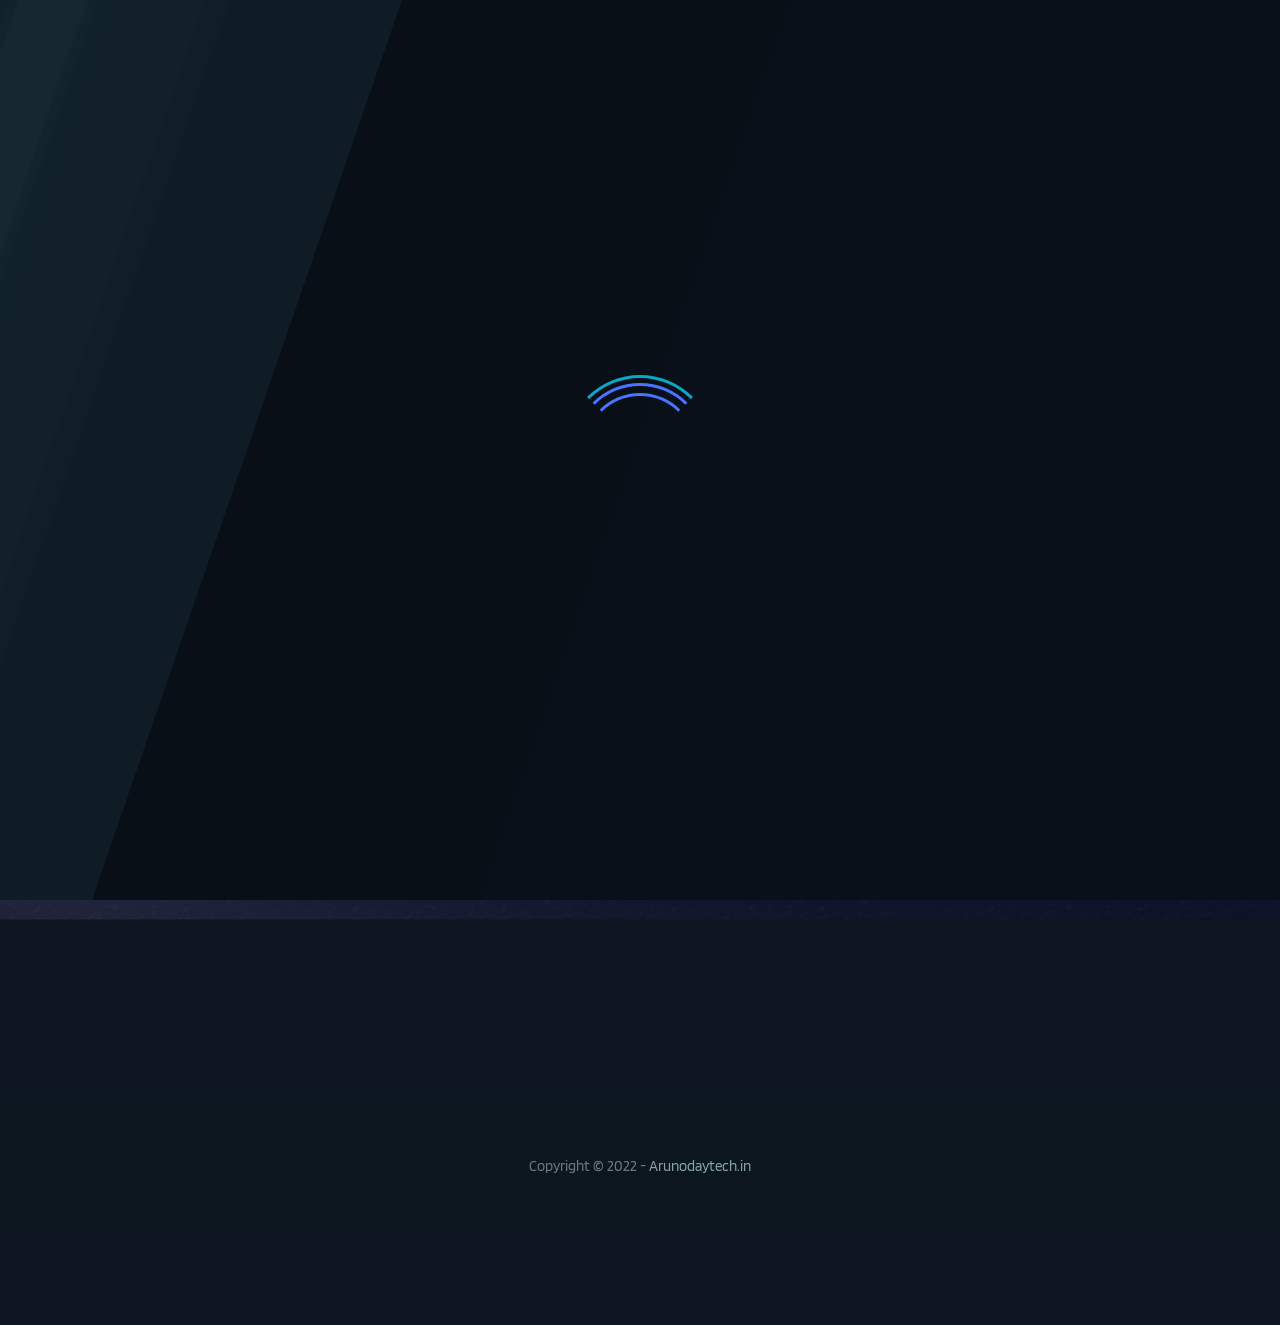
<file: about.html>
<!DOCTYPE html>
<html lang="en-US">

<head>

	<meta charset="utf-8">
	<meta name="viewport" content="width=device-width, initial-scale=1, shrink-to-fit=no">
	<meta name="description" content="Arunoday Tech">
	<meta name="author" content="Arunoday Tech">
	<meta name="keywords" content=" Arunoday Tech, VR, AR, Robotics, AI, ML, Computer Vision"/>

	<meta property="og:title" content="Working to build the future!"/>
	<meta property="og:description" content="AR/VR, AI, Computer Vision, Robotics Development, IoT Development, Mobile Application Development, Web Application Development, Desktop Application, "/>
	<meta property="og:image" content="assets/images/techbackgroundwithlogo.png"/>
	<meta property="og:site_name" content="arunodaytech.in"/>

	<title>Arunoday Tech | Home</title>

	<link rel="icon" href="favicon.ico" type="image/x-icon">

	<!-- Bootstrap CSS -->
	<link href="assets/vendor/bootstrap/bootstrap.min.css" rel="stylesheet">
	<!-- Fonts -->
	<link href="https://fonts.googleapis.com/css2?family=Open+Sans:wght@300;400&family=Play:wght@400;700&family=Source+Sans+Pro:ital,wght@0,300;1,300&family=Titillium+Web:ital,wght@0,200;0,300;0,400;0,700;0,900;1,200;1,300;1,400&family=Blinker:wght@200;300;400;600;700;800&display=swap" rel="stylesheet">
	<!-- Icon Fonts -->
	<link href="https://fonts.googleapis.com/icon?family=Material+Icons" rel="stylesheet">
	<link href="assets/fonts/font-awesome/css/font-awesome.min.css" rel="stylesheet">
	<!-- Animate.css -->
	<link href="assets/vendor/animate/animate.min.css" rel="stylesheet">
	<!-- Off Canvas Menu - Default Theme -->
	<link href="assets/vendor/offcanvas-nav/hc-offcanvas-nav.css" rel="stylesheet" />

	<!-- Particle Theme CSS -->
	<link href="assets/css/particle-theme.css" rel="stylesheet">
	<link href="assets/css/particle-colors.css" rel="stylesheet">

	<!-- jQuery -->
	<script src="assets/vendor/jquery/jquery.min.js"></script>

	<!-- Simple Forms -->
	<link rel="stylesheet" href="assets/vendor/simple-forms/css/simple-forms-skilltech-mod.css"> 
</head>

<body class="pa-homepage pa-dark">

	<!-- Page Transitions
	================================================== -->
	<div class="pa-page-transition pa-page-transition-1 is-active"></div>
	<div class="pa-overlay" style="position: fixed; top: 0; left: 0; z-index: 10002; width: 100vw; height: 100vh; pointer-events: none; background: #091019;"></div>


	<!-- Navigation Menu
	================================================== -->
	<a class="pa-mobile-main-logo" href="#"><img alt="" src="assets/images/logo_normal.png"></a>

	<nav id="main-nav" class="pa-menu navbar pa-navbar navbar-expand-lg navbar-dark bg-transparent static-top">

		<!-- Desktop Menu Logo -->
		<a class="navbar-brand" href="#"><img alt="" src="assets/images/logo_normal.png"></a>

		<!-- The Menu -->
		<ul class="navbar-nav ml-auto">

			<!-- Mobile Menu Logo (only use if "close" buttons are set to false in JS) -->
			<li data-nav-custom-content class="custom-content pa-mobile-menu-logo"> 
				<a class="pa-mobile-navbar-brand" href="#"><img alt="" src="assets/images/logo_mobile.png"></a>
			</li>

			<!-- Regular Menu Items Start -->
			<a class="nav-link hvr-underline-from-center" href="index.html">Home</a>
			
			

			<li class="nav-item">
				<a class="nav-link hvr-underline-from-center" href="/portfolio.html">Portfolio</a>
			</li>

			<li class="nav-item">
				<a class="nav-link hvr-underline-from-center" href="/about.html">About Us</a>
			</li>

			<li class="nav-item menu-item-has-children">
				<a class="nav-link hvr-underline-from-center" href="/portfolio.html">Services</a> 
				<ul class="pa-submenu-ul">
					
					<li class="nav-item"><a class="nav-link" href="portfolio-itemVR.html">XR (Extended Reality)</a></li>
					<li class="nav-item"><a class="nav-link" href="portfolio-itemAI.html">AI (Artificial Intelligence)</a></li>
					<li class="nav-item"><a class="nav-link" href="portfolio-itemIOT.html">IoT (Internet Of Things)</a></li>
					<li class="nav-item"><a class="nav-link" href="portfolio-itemROBO.html">Robotics</a></li>
				</ul>
			</li>
			

			<li class="nav-item">
				<a class="nav-link hvr-underline-from-center" href="/contact.html">Contact Us</a>
			</li>

			<!-- Regular Menu Items End -->

			<!-- Mobile Menu Social Icons -->
			<li data-nav-custom-content class="custom-content pa-menu-socials"> 
				<div class="pa-social-section">
					<h1 class="pa-h1-v3 pa-bright fadeInDelay03Duration10"><strong>Connect</strong> with us</h1>
					<a class="pa-social-icons" href="https://www.linkedin.com/in/arunoday-tech-15a848259/" target="_blank"><span class="fadeInDelay03Duration10"><i class="fa fa-linkedin"></i></span></a>
					<a class="pa-social-icons" href="https://www.facebook.com/profile.php?id=100089094345534" target="_blank"><span class="fadeInDelay03Duration10"><i class="fa fa-facebook"></i></span></a>
					<a class="pa-social-icons" href="https://twitter.com/arunoday_tech" target="_blank"><span class="fadeInDelay03Duration10"><i class="fa fa-twitter"></i></span></a>
					<a class="pa-social-icons" href="https://www.youtube.com/@techarunoday" target="_blank"><span class="fadeInDelay03Duration10"><i class="fa fa-youtube"></i></span></a>
					<a class="pa-social-icons" href="https://www.instagram.com/arunodaytech/" target="_blank"><span class="fadeInDelay03Duration10"><i class="fa fa-instagram"></i></span></a>
					
					<p class="pa-p-v1 pa-white pa-contact-lastline fadeInDelay03Duration10">Together We Can Build Our Future.</p>
				</div>
			</li>

		</ul>
	</nav>
	<!-- /.pa-menu -->


	<!-- Hero Section
	================================================== -->
	<!-- /.pa-hero -->


	<!-- CTA Section
	================================================== -->
	<!-- /.pa-cta-v1 -->


	<!-- Portfolio Section
	================================================== -->
	<!-- /.pa-portfolio -->


	<!-- About Us Section
	================================================== -->
	<section id="about-us" class="pa-about-us pa-standard-section text-center pa-dark">

		<div class="container">
			<!-- Section Header -->
			<div class="row">
				<div class="col-12 col-xl-10 offset-xl-1">

					<h1 class="pa-h1-v2 pa-bright fadeInDelay00Duration10"><strong>About</strong> Arunoday Tech</h1>
					<p class="pa-p-v1 pa-bright fadeInDelay03Duration10">Arunoday Tech is founded by a professional team, with a big vision and mission to provide future tech to our clients in an affordable price. Because of our innovative business models, we are able to provide extensive knowledge and experience of numerous areas and sectors in technological development, allowing us to not only supply high-quality services but also minimise costs and optimise advantages for our valued clients.</p>
				
				</div>
			</div>
			<div class="row">
				<!-- Icon list (no column) -->
				<ul class="pa-icon-list-horizontal-dark">
					<li>
						<span class="pa-icon-list-icon fadeInDelay03Duration10"><i class="material-icons">beenhere</i></span>
						<p class="pa-icon-list-text pa-p-v1 pa-bright fadeInDelay03Duration10">Super fast & reliable</p>
					</li>
					<li>
						<span class="pa-icon-list-icon fadeInDelay06Duration10"><i class="material-icons">comment</i></span>
						<p class="pa-icon-list-text pa-p-v1 pa-bright fadeInDelay06Duration10">24 Hour Support</p>
					</li>
					<li>
						<span class="pa-icon-list-icon fadeInDelay10Duration10"><i class="material-icons">insert_chart</i></span>
						<p class="pa-icon-list-text pa-p-v1 pa-bright fadeInDelay10Duration10">We Get the Results</p>
					</li>
				</ul>
			</div>
			<!-- Bottom Images -->
			<!-- <div class="row">
				<div class="col-12 pa-about-us-bottom-images">
					<img alt="" class="pa-about-img-left fadeInRight--Custom" src="assets/images/1.png">
					<img alt="" class="pa-about-img-center slideup" src="assets/images/2.png">
					<img alt="" class="pa-about-img-right fadeInLeft--Custom" src="assets/images/3.png">
				</div>
			</div> -->
		</div>

	</section>
	<!-- /.pa-about-us -->


	<!-- Stripe Tagline Section
	================================================== -->
	<section class="pa-stripe-tagline">
		<div class="container-fluid text-center p-0">
			<div class="row m-0">
				<div class="col-12 p-0">
					<div class="pa-stripe-heading py-2 py-sm-4">
						<h5 class="pa-h5-v1 pa-bright pt-4 pb-1 mb-4 fadeInDelay03Duration10">Advancing Humanity Through Technology <strong>Together.</strong></h5>
					</div>
				</div>
			</div>
		</div>
        <div class="container-fluid text-center p-0">
			<div class="row m-0">
				<div class="col-12 p-0">
					<div class="pa-stripe-heading">
						<h1 class="pa-h1-v1 pa-bright fadeInLeftDelay03Duration10"><strong>Our Domains</strong></h1>
					</div>
					<div class="pa-stripe-subheading">
						<p class="pa-p-v2 pa-bright fadeInLeftDelay03Duration10">We have just started </p>
					</div>	
				</div>
			</div>
		</div>

	</section>
	<!-- /.pa-stripe-tagline -->
	<!-- Quote Section
	================================================== -->
	<section id = "ourdomain" class="pa-quote" data-parallax="scroll" data-speed="0.1" data-image-src="assets/images/domain3.png" style="position: relative; z-index: 2;">
        <div class="container text-center">
			<div class="row">
				<div class="col-12 col-xl-10 offset-xl-1">
					<h2 class="pa-h2-quote pa-bright fadeInDelay03Duration10"><q></q></h2>
					<p class="pa-quote-author pa-bright fadeInDelay03Duration10"><span class="pa-author-role">&nbsp;</span></p>
				</div>
			</div>
		</div>

	</section>
	<!-- /.pa-quote -->
	<!-- Services (What We Do) Section
	================================================== -->
	<!-- /.pa-what-we-do -->
	<!-- Second CTA Section
	================================================== -->
	<!-- /.pa-skills -->
	<!-- Contact Us Section
	================================================== -->
	<!-- /.pa-menu -->


	<!-- Footer
	================================================== -->
	<footer>
		<div class="container">
			<div class="row">
				<div class="col-12 text-center my-2 pt-5 pb-4">
					<p>Copyright © 2022 - <a href="http://www.arunodaytech.in/" target="_blank">Arunodaytech.in</a></p>
				</div>
			</div>
		</div>
		<div class="pa-back-to-top-wrap">
			<a class="pa-back-to-top" href="#top"><span class="pa-back-to-top"></span></a>
		</div>
	</footer>


	<!-- Helper div for inserting before scripts
	================================================== -->
	<div class="pa-body-end"></div>


	<!-- Scripts / Body End
	================================================== -->
	<!-- Vendor Scripts -->
	<script src="assets/vendor/jquery/jquery-migrate.min.js"></script>
	<script src="assets/vendor/bootstrap/bootstrap.min.js"></script>
	<script src="assets/vendor/offcanvas-nav/hc-offcanvas-nav.js"></script>
	<script src="assets/vendor/parallax/parallax.min.js"></script>
	<script src="assets/vendor/jquery/jquery.easing.min.js"></script>
	<script src="assets/vendor/typed/typed.min.js"></script>
	<script src="assets/vendor/wow/wow.min.js"></script>
	<script src="assets/vendor/particles/particles.min.js"></script>
	<script src="assets/vendor/waypoints/waypoints.min.js"></script>
	<script src="assets/vendor/counterup/jquery.counterup.min.js"></script>

	<!-- Delivery Form Scripts -->
	<script src="assets/vendor/simple-forms/js/simple-forms-translations.js"></script> 
	<script src="assets/vendor/simple-forms/js/simple-forms.min.js"></script>
	<script src="assets/js/form.js"></script> 

	<!-- Theme Scripts and Inits -->
	<script src="assets/js/particle-theme.js"></script>
	<script src="assets/js/page-home-dark.js"></script>

</body>

</html>
</file>
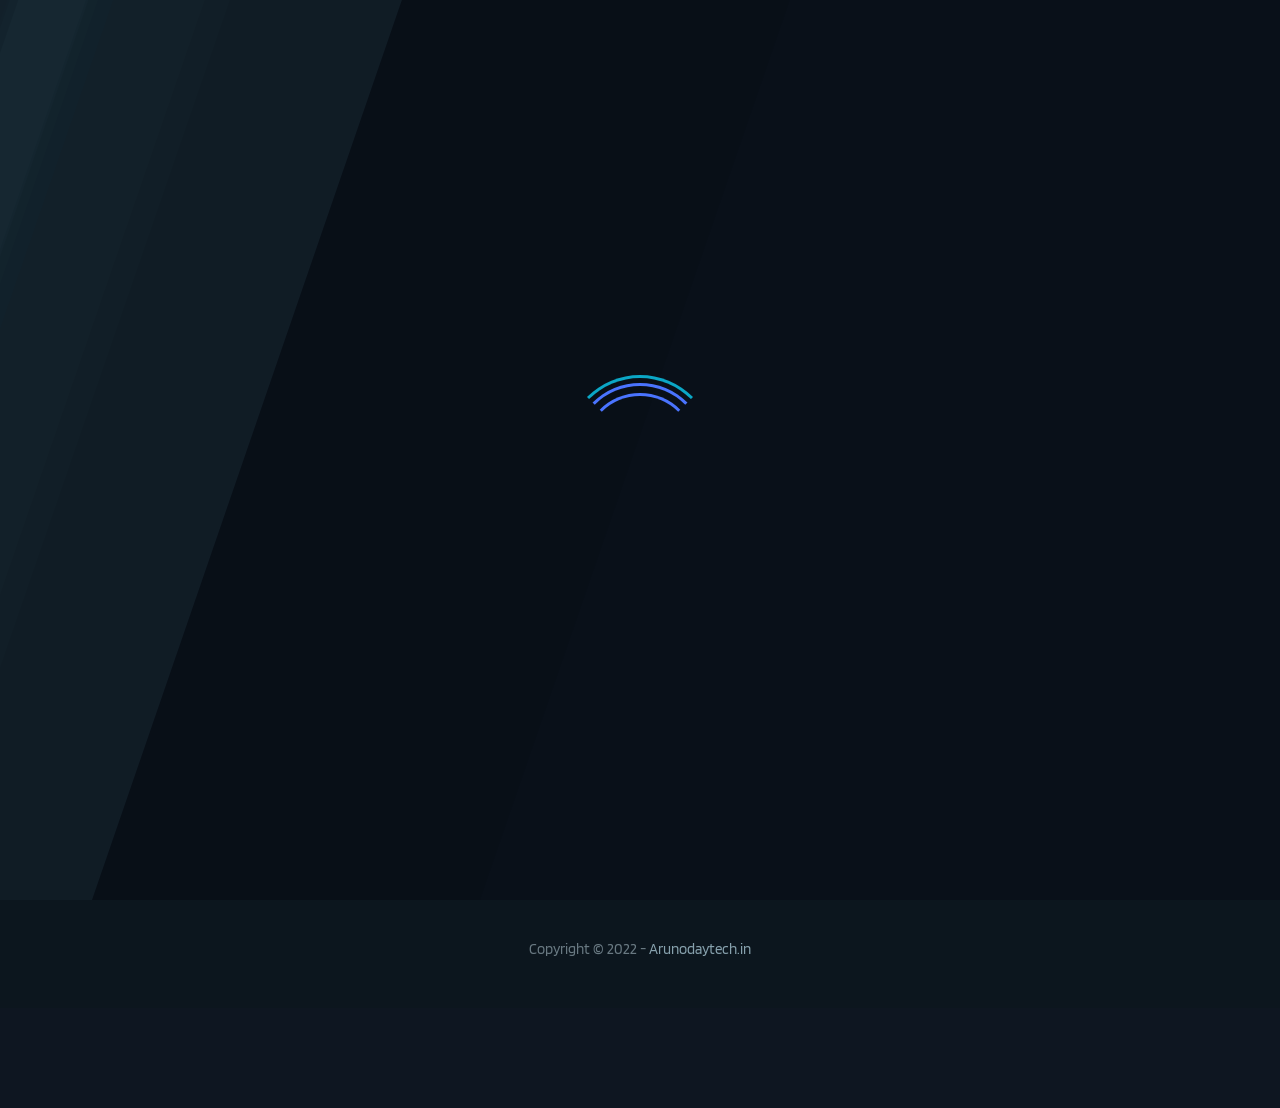
<file: contact.html>
<!DOCTYPE html>
<html lang="en-US">

<head>

	<meta charset="utf-8">
	<meta name="viewport" content="width=device-width, initial-scale=1, shrink-to-fit=no">
	<meta name="description" content="Arunoday Tech">
	<meta name="author" content="Arunoday Tech">
	<meta name="keywords" content=" Arunoday Tech, VR, AR, Robotics, AI, ML, Computer Vision"/>

	<meta property="og:title" content="Working to build the future!"/>
	<meta property="og:description" content="AR/VR, AI, Computer Vision, Robotics Development, IoT Development, Mobile Application Development, Web Application Development, Desktop Application, "/>
	<meta property="og:image" content="assets/images/techbackgroundwithlogo.png"/>
	<meta property="og:site_name" content="arunodaytech.in"/>

	<title>Arunoday Tech | Home</title>

	<link rel="icon" href="favicon.ico" type="image/x-icon">

	<!-- Bootstrap CSS -->
	<link href="assets/vendor/bootstrap/bootstrap.min.css" rel="stylesheet">
	<!-- Fonts -->
	<link href="https://fonts.googleapis.com/css2?family=Open+Sans:wght@300;400&family=Play:wght@400;700&family=Source+Sans+Pro:ital,wght@0,300;1,300&family=Titillium+Web:ital,wght@0,200;0,300;0,400;0,700;0,900;1,200;1,300;1,400&family=Blinker:wght@200;300;400;600;700;800&display=swap" rel="stylesheet">
	<!-- Icon Fonts -->
	<link href="https://fonts.googleapis.com/icon?family=Material+Icons" rel="stylesheet">
	<link href="assets/fonts/font-awesome/css/font-awesome.min.css" rel="stylesheet">
	<!-- Animate.css -->
	<link href="assets/vendor/animate/animate.min.css" rel="stylesheet">
	<!-- Off Canvas Menu - Default Theme -->
	<link href="assets/vendor/offcanvas-nav/hc-offcanvas-nav.css" rel="stylesheet" />

	<!-- Particle Theme CSS -->
	<link href="assets/css/particle-theme.css" rel="stylesheet">
	<link href="assets/css/particle-colors.css" rel="stylesheet">

	<!-- jQuery -->
	<script src="assets/vendor/jquery/jquery.min.js"></script>

	<!-- Simple Forms -->
	<link rel="stylesheet" href="assets/vendor/simple-forms/css/simple-forms-skilltech-mod.css"> 
</head>

<body class="pa-homepage pa-dark">

	<!-- Page Transitions
	================================================== -->
	<div class="pa-page-transition pa-page-transition-1 is-active"></div>
	<div class="pa-overlay" style="position: fixed; top: 0; left: 0; z-index: 10002; width: 100vw; height: 100vh; pointer-events: none; background: #091019;"></div>


	<!-- Navigation Menu
	================================================== -->
	<a class="pa-mobile-main-logo" href="#"><img alt="" src="assets/images/logo_normal.png"></a>

	<nav id="main-nav" class="pa-menu navbar pa-navbar navbar-expand-lg navbar-dark bg-transparent static-top">

		<!-- Desktop Menu Logo -->
		<a class="navbar-brand" href="#"><img alt="" src="assets/images/logo_normal.png"></a>

		<!-- The Menu -->
		<ul class="navbar-nav ml-auto">

			<!-- Mobile Menu Logo (only use if "close" buttons are set to false in JS) -->
			<li data-nav-custom-content class="custom-content pa-mobile-menu-logo"> 
				<a class="pa-mobile-navbar-brand" href="#"><img alt="" src="assets/images/logo_mobile.png"></a>
			</li>

			<!-- Regular Menu Items Start -->
			<a class="nav-link hvr-underline-from-center" href="index.html">Home</a>
			
			

			<li class="nav-item">
				<a class="nav-link hvr-underline-from-center" href="/portfolio.html">Portfolio</a>
			</li>

			<li class="nav-item">
				<a class="nav-link hvr-underline-from-center" href="/about.html">About Us</a>
			</li>

			<li class="nav-item menu-item-has-children">
				<a class="nav-link hvr-underline-from-center" href="/portfolio.html">Services</a> 
				<ul class="pa-submenu-ul">
					
					<li class="nav-item"><a class="nav-link" href="portfolio-itemVR.html">XR (Extended Reality)</a></li>
					<li class="nav-item"><a class="nav-link" href="portfolio-itemAI.html">AI (Artificial Intelligence)</a></li>
					<li class="nav-item"><a class="nav-link" href="portfolio-itemIOT.html">IoT (Internet Of Things)</a></li>
					<li class="nav-item"><a class="nav-link" href="portfolio-itemROBO.html">Robotics</a></li>
				</ul>
			</li>
			

			<li class="nav-item">
				<a class="nav-link hvr-underline-from-center" href="/contact.html">Contact Us</a>
			</li>

			<!-- Regular Menu Items End -->

			<!-- Mobile Menu Social Icons -->
			<li data-nav-custom-content class="custom-content pa-menu-socials"> 
				<div class="pa-social-section">
					<h1 class="pa-h1-v3 pa-bright fadeInDelay03Duration10"><strong>Connect</strong> with us</h1>
					<a class="pa-social-icons" href="https://www.linkedin.com/in/arunoday-tech-15a848259/" target="_blank"><span class="fadeInDelay03Duration10"><i class="fa fa-linkedin"></i></span></a>
					<a class="pa-social-icons" href="https://www.facebook.com/profile.php?id=100089094345534" target="_blank"><span class="fadeInDelay03Duration10"><i class="fa fa-facebook"></i></span></a>
					<a class="pa-social-icons" href="https://twitter.com/arunoday_tech" target="_blank"><span class="fadeInDelay03Duration10"><i class="fa fa-twitter"></i></span></a>
					<a class="pa-social-icons" href="https://www.youtube.com/@techarunoday" target="_blank"><span class="fadeInDelay03Duration10"><i class="fa fa-youtube"></i></span></a>
					<a class="pa-social-icons" href="https://www.instagram.com/arunodaytech/" target="_blank"><span class="fadeInDelay03Duration10"><i class="fa fa-instagram"></i></span></a>
					
					<p class="pa-p-v1 pa-white pa-contact-lastline fadeInDelay03Duration10">Together We Can Build Our Future.</p>
				</div>
			</li>

		</ul>
	</nav>
	<!-- /.pa-menu -->


	<!-- Hero Section
	================================================== -->
	<!-- /.pa-hero -->


	<!-- CTA Section
	================================================== -->
	<!-- /.pa-cta-v1 -->


	<!-- Portfolio Section
	================================================== -->
	<!-- /.pa-portfolio -->


	<!-- About Us Section
	================================================== -->
	<!-- /.pa-about-us -->


	<!-- Stripe Tagline Section
	================================================== -->
	<!-- /.pa-stripe-tagline -->
	<!-- Quote Section
	================================================== -->
	<!-- /.pa-quote -->
	<!-- Services (What We Do) Section
	================================================== -->
	<!-- /.pa-what-we-do -->
	<!-- Second CTA Section
	================================================== -->
	<!-- /.pa-skills -->
	<!-- Contact Us Section
	================================================== -->
	<section id="contact-us" class="pa-contact-us" data-parallax="scroll" data-speed="0" data-image-src="assets/images/lastimage.png">

		<div class="container">
			<!-- Section Header -->
			<div class="row text-center">
				<div class="col-12 col-xl-10 offset-xl-1">
					<h1 class="pa-h1-v2 pa-bright fadeInDelay00Duration10">Let's <strong>Connect</strong></h1>
					<p class="pa-p-v1 pa-white fadeInDelay03Duration10">Thank for your interest in Arunoday Tech. Please fill out the form to tell us about your area of needs. Our representative will contact you shortly.</p>
					<div class="pt-0 pt-sm-3 pt-md-3 pt-lg-4 pt-xl-5"></div>
				</div>
			</div>
			<div class="row">
				<!-- Contact Info -->
				<div class="col-12 col-md-6 col-xl-5 offset-xl-1 pa-contact-info d-flex">
					<div class="pa-glass pa-left">
						<h1 class="pa-h1-v3 pa-bright fadeInDelay03Duration10">Our office <strong>info</strong></h1>
						<p class="pa-p-v1 pa-white fadeInDelay03Duration10"><span><i class="material-icons">mail_outline</i></span>admin@arunodaytech.in</p>
						<p class="pa-p-v1 pa-white fadeInDelay06Duration10"><span><i class="material-icons">call</i></span>+91-9508382971</p>
						<p class="pa-p-v1 pa-white fadeInDelay10Duration10"><span><i class="material-icons">business</i></span>Arunoday, Sihodih</p>
						<p class="pa-p-v1 pa-white fadeInDelay10Duration10"><span><i class="material-icons">location_on</i></span>Giridh, Jharkhand 815301</p>
						<div class="pa-social-section">
							<h1 class="pa-h1-v3 pa-bright fadeInDelay03Duration10"><strong>Connect</strong> with us</h1>
							<a class="pa-social-icons" href="https://twitter.com/arunoday_tech" target="_blank"><span class="fadeInDelay03Duration10"><i class="fa fa-twitter" aria-hidden="true"></i></span></a>
							<a class="pa-social-icons" href="https://www.youtube.com/@techarunoday" target="_blank"><span class="fadeInDelay03Duration10"><i class="fa fa-youtube-square" aria-hidden="true"></i></span></a>
							<a class="pa-social-icons" href="https://www.linkedin.com/in/arunoday-tech-15a848259/" target="_blank"><span class="fadeInDelay03Duration10"> <i class="fa fa-linkedin-square" aria-hidden="true"></i></span></a>
							<a class="pa-social-icons" href="https://www.instagram.com/arunodaytech/" target="_blank"><span class="fadeInDelay03Duration10"> <i class="fa fa-instagram" aria-hidden="true"></i></span></a>
							<a class="pa-social-icons" href="https://www.facebook.com/profile.php?id=100089094345534" target="_blank"><span class="fadeInDelay03Duration10"> <i class="fa fa-facebook" aria-hidden="true"></i></span></a>
							
							<p class="pa-p-v1 pa-white pa-contact-lastline fadeInDelay03Duration10">Advancing Humanity Through Technology Together</p>
						</div>
					</div>
				</div>
				<!-- Contact Form -->
				<div class="col-12 col-md-6 col-xl-5 pa-contact-form d-flex justify-content-end">
					<div class="pa-glass pa-right">
						<h1 class="pa-h1-v3 pa-bright fadeInDelay03Duration10">Send us a <strong>Message</strong></h1>

						<!-- Real Working Form - Simple Forms V3 -->
						<div class="sf-wrapper">
									
							<form
							action="https://formspree.io/f/xrgdndde"
							method="POST"
							enctype="multipart/form-data"
							>
							<label>
							Name:
								<input type="text" name="name">
								</label>
							<label>
							Email:
							<input type="email" name="email">
							</label>
							<label>
							Message:
								<textarea name="message"></textarea>
							</label>
							<label>
							<button type="submit">Send</button>
							</form>
						
						</div>

					</div>
				</div>
			</div>
		</div>

	</section>
	<!-- /.pa-menu -->


	<!-- Footer
	================================================== -->
	<footer>
		<div class="container">
			<div class="row">
				<div class="col-12 text-center my-2 pt-5 pb-4">
					<p>Copyright © 2022 - <a href="http://www.arunodaytech.in/" target="_blank">Arunodaytech.in</a></p>
				</div>
			</div>
		</div>
		<div class="pa-back-to-top-wrap">
			<a class="pa-back-to-top" href="#top"><span class="pa-back-to-top"></span></a>
		</div>
	</footer>


	<!-- Helper div for inserting before scripts
	================================================== -->
	<div class="pa-body-end"></div>


	<!-- Scripts / Body End
	================================================== -->
	<!-- Vendor Scripts -->
	<script src="assets/vendor/jquery/jquery-migrate.min.js"></script>
	<script src="assets/vendor/bootstrap/bootstrap.min.js"></script>
	<script src="assets/vendor/offcanvas-nav/hc-offcanvas-nav.js"></script>
	<script src="assets/vendor/parallax/parallax.min.js"></script>
	<script src="assets/vendor/jquery/jquery.easing.min.js"></script>
	<script src="assets/vendor/typed/typed.min.js"></script>
	<script src="assets/vendor/wow/wow.min.js"></script>
	<script src="assets/vendor/particles/particles.min.js"></script>
	<script src="assets/vendor/waypoints/waypoints.min.js"></script>
	<script src="assets/vendor/counterup/jquery.counterup.min.js"></script>

	<!-- Delivery Form Scripts -->
	<script src="assets/vendor/simple-forms/js/simple-forms-translations.js"></script> 
	<script src="assets/vendor/simple-forms/js/simple-forms.min.js"></script>
	<script src="assets/js/form.js"></script> 

	<!-- Theme Scripts and Inits -->
	<script src="assets/js/particle-theme.js"></script>
	<script src="assets/js/page-home-dark.js"></script>

</body>

</html>
</file>
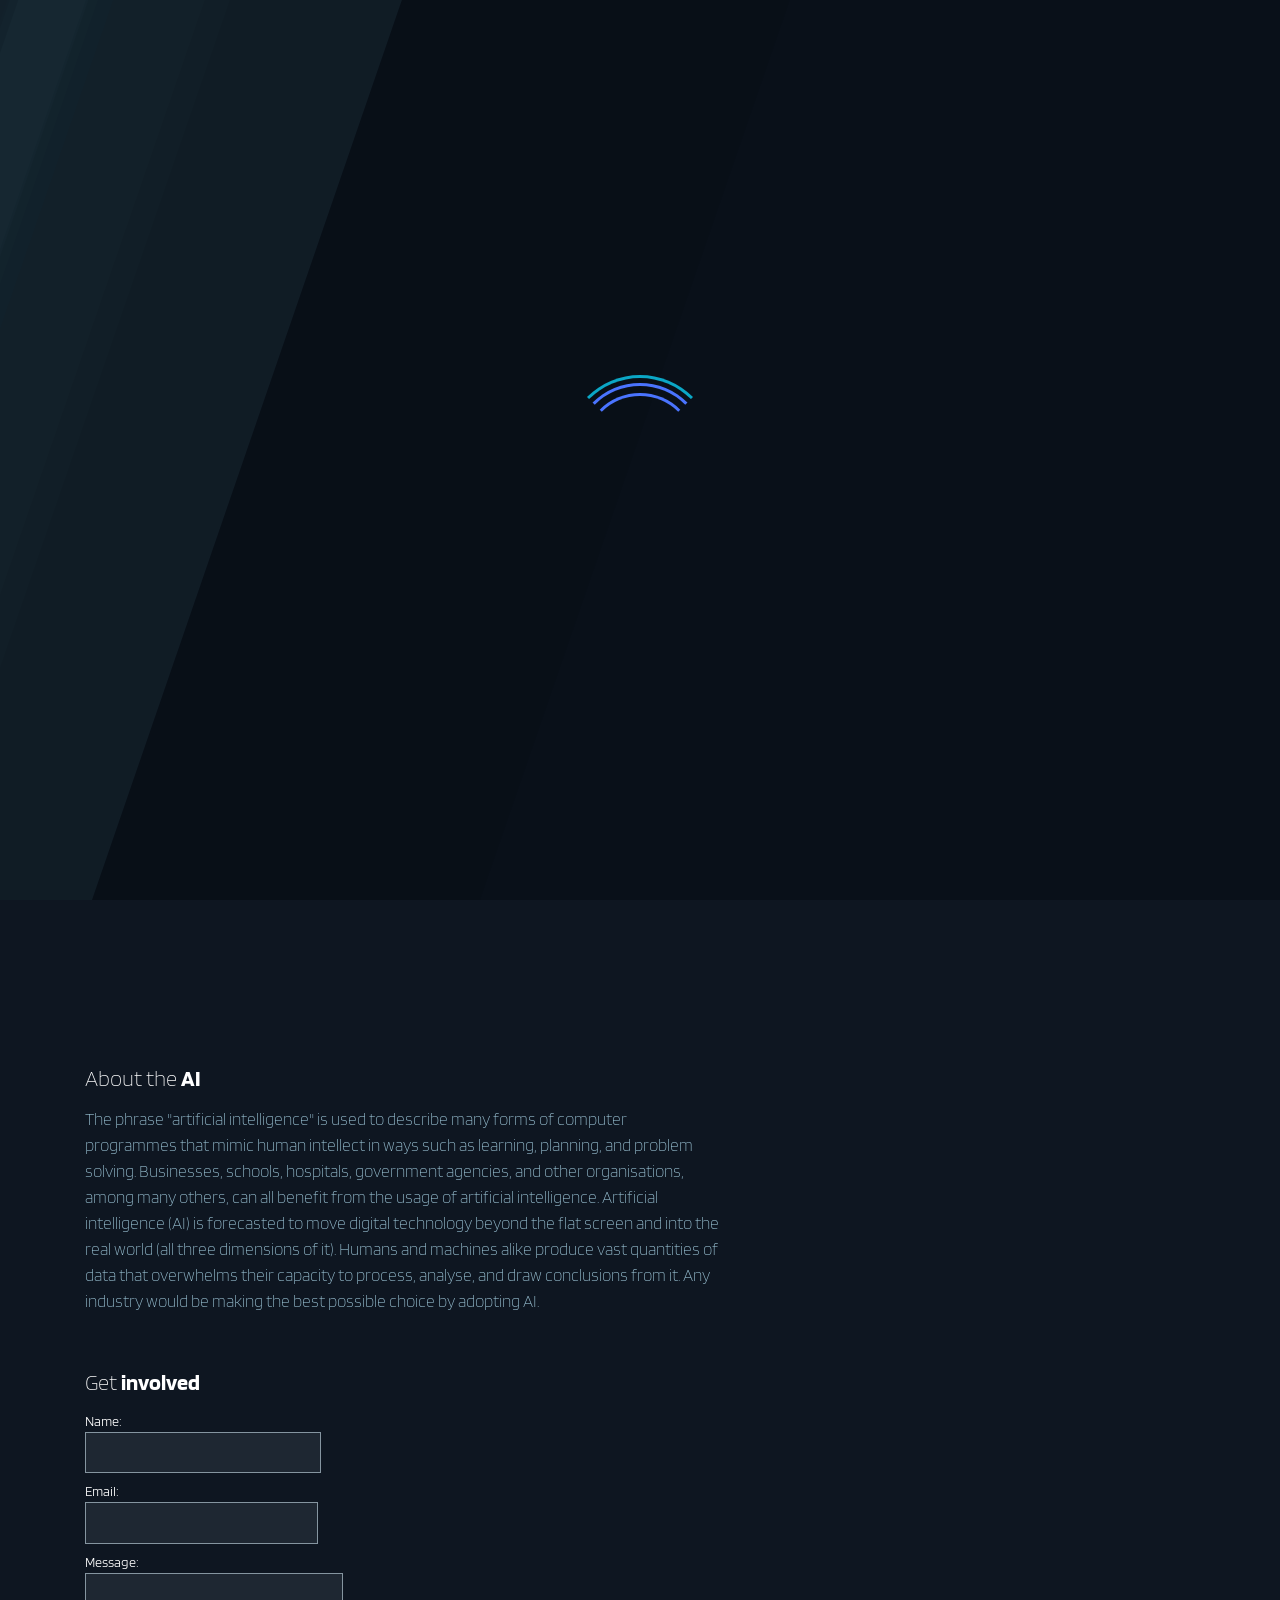
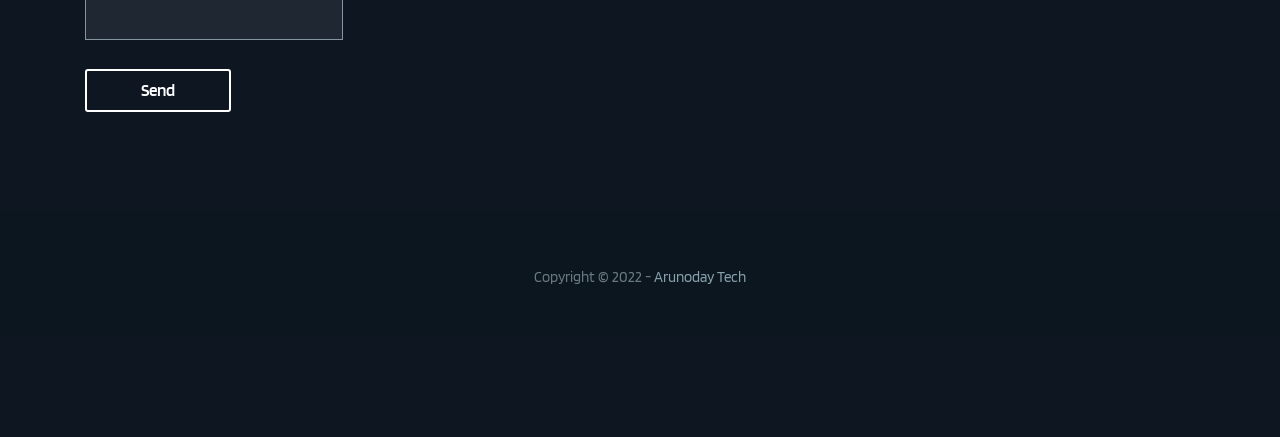
<file: portfolio-itemAI.html>
<!DOCTYPE html>
<html lang="en-US">

<head>
	<meta charset="utf-8">
	<meta name="viewport" content="width=device-width, initial-scale=1, shrink-to-fit=no">
	<meta name="description" content="Arunoday Tech !">
	<meta name="author" content="Arunoday Tech">
	<meta name="keywords" content=" Tech, VR, AR, Robotics, AI, ML, Computer Vision"/>

	<meta property="og:title" content="Working to build the future!"/>
	<meta property="og:description" content="AR/VR, AI, Computer Vision, Robotics Development, IoT Development, Mobile Application Development, Web Application Development, Desktop Application, "/>
	<meta property="og:image" content="assets/images/techbackgroundwithlogo.png"/>
	<meta property="og:site_name" content="arunodaytech.in"/>

	<title>Arunoday Tech | Porfolio</title>

	<link rel="icon" href="favicon.ico" type="image/x-icon">

	<!-- Bootstrap CSS -->
	<link href="assets/vendor/bootstrap/bootstrap.min.css" rel="stylesheet">
	<!-- Fonts -->
	<link href="https://fonts.googleapis.com/css2?family=Open+Sans:wght@300;400&family=Play:wght@400;700&family=Source+Sans+Pro:ital,wght@0,300;1,300&family=Titillium+Web:ital,wght@0,200;0,300;0,400;0,700;0,900;1,200;1,300;1,400&family=Blinker:wght@200;300;400;600;700;800&display=swap" rel="stylesheet">
	<!-- Icon Fonts -->
	<link href="https://fonts.googleapis.com/icon?family=Material+Icons" rel="stylesheet">
	<link href="assets/fonts/font-awesome/css/font-awesome.min.css" rel="stylesheet">
	<!-- Animate.css -->
	<link href="assets/vendor/animate/animate.min.css" rel="stylesheet">
	<!-- Off Canvas Menu - Default Theme -->
	<link href="assets/vendor/offcanvas-nav/hc-offcanvas-nav.css" rel="stylesheet" />

	<!-- Particle Theme CSS -->
	<link href="assets/css/particle-theme.css" rel="stylesheet">
	<link href="assets/css/particle-colors.css" rel="stylesheet">

	<!-- jQuery -->
	<script src="assets/vendor/jquery/jquery.min.js"></script>

	<!-- Simple Forms -->
	<link rel="stylesheet" href="assets/vendor/simple-forms/css/simple-forms-skilltech-mod.css"> 

</head>

<body class="pa-project-item single">

	<!-- Page Transitions
	================================================== -->
	<div class="pa-page-transition pa-page-transition-1 is-active"></div>
	<div class="pa-overlay" style="position: fixed; top: 0; left: 0; z-index: 10002; width: 100vw; height: 100vh; pointer-events: none; background: #091019;"></div>

	<!-- Navigation Menu
	================================================== -->
	<a class="pa-mobile-main-logo" href="index.html"><img alt="" src="assets/images/logo_normal.png"></a>

	<nav id="main-nav" class="pa-menu navbar pa-navbar navbar-expand-lg navbar-dark bg-transparent static-top">

		<!-- Desktop Menu Logo -->
		<a class="navbar-brand" href="index.html"><img alt="" src="assets/images/logo_normal.png"></a>

		<!-- The Menu -->
		<ul class="navbar-nav ml-auto">

			<!-- Mobile Menu Logo (only use if "close" buttons are set to false in JS) -->
			<li data-nav-custom-content class="custom-content pa-mobile-menu-logo"> 
				<a class="pa-mobile-navbar-brand" href="index.html"><img alt="" src="assets/images/logo_mobile.png"></a>
			</li>

			<!-- Regular Menu Items Start -->
		

		
			<a class="nav-link hvr-underline-from-center" href="index.html">Home</a>
			
			

			<li class="nav-item">
				<a class="nav-link hvr-underline-from-center" href="/portfolio.html">Portfolio</a>
			</li>

			<li class="nav-item">
				<a class="nav-link hvr-underline-from-center" href="/about.html">About Us</a>
			</li>

			<li class="nav-item menu-item-has-children">
				<a class="nav-link hvr-underline-from-center" href="/portfolio.html">Services</a> 
				<ul class="pa-submenu-ul">
					
					<li class="nav-item"><a class="nav-link" href="portfolio-itemVR.html">XR (Extended Reality)</a></li>
					<li class="nav-item"><a class="nav-link" href="portfolio-itemAI.html">AI (Artificial Intelligence)</a></li>
					<li class="nav-item"><a class="nav-link" href="portfolio-itemIOT.html">IoT (Internet Of Things)</a></li>
					<li class="nav-item"><a class="nav-link" href="portfolio-itemROBO.html">Robotics</a></li>
				</ul>
			</li>
			

			<li class="nav-item">
				<a class="nav-link hvr-underline-from-center" href="/contact.html">Contact Us</a>
			</li>

			<!-- Regular Menu Items End -->

			<!-- Mobile Menu Social Icons -->
			<li data-nav-custom-content class="custom-content pa-menu-socials"> 
				<div class="pa-social-section">
					<h1 class="pa-h1-v3 pa-bright fadeInDelay03Duration10"><strong>Connect</strong> with us</h1>
					<a class="pa-social-icons" href="https://www.linkedin.com/in/arunoday-tech-15a848259/" target="_blank"><span class="fadeInDelay03Duration10"><i class="fa fa-linkedin"></i></span></a>
					<a class="pa-social-icons" href="https://www.facebook.com/profile.php?id=100089094345534" target="_blank"><span class="fadeInDelay03Duration10"><i class="fa fa-facebook"></i></span></a>
					<a class="pa-social-icons" href="https://twitter.com/arunoday_tech" target="_blank"><span class="fadeInDelay03Duration10"><i class="fa fa-twitter"></i></span></a>
					<a class="pa-social-icons" href="https://www.youtube.com/@techarunoday" target="_blank"><span class="fadeInDelay03Duration10"><i class="fa fa-youtube"></i></span></a>
					<a class="pa-social-icons" href="https://www.instagram.com/arunodaytech/" target="_blank"><span class="fadeInDelay03Duration10"><i class="fa fa-instagram"></i></span></a>
					<p class="pa-p-v1 pa-white pa-contact-lastline fadeInDelay03Duration10">Together We Can Build Our Future.</p>
				
				</div>
			</li>

		</ul>
	</nav>
	<!-- /.pa-menu -->


	<!-- Hero Section
	================================================== -->
	<section id="top" class="pa-hero pa-project-hero pa-full-height pa-image-back d-flex align-items-end pushable-content" style="background-image: url(assets/images/AI.png);">

		<div class="container-fluid pa-project-hero-info">
			<div class="row pa-mobile-project-view">
				<div class="col px-0">
					<img alt="" src="assets/images/AI.png">
				</div>
			</div>
			<div class="row">
				<div class="col-12">
					<div id="particles-js"></div>
					<div class="container">
						<div class="row d-flex align-items-center">
							<div class="col-12 col-lg-8 text-left px-0">
								<div class="typed-text">
									<span class="animated-text-effect">
										<!-- <span class="typed-cursor">|</span> -->
									</span>
								</div>
								<p class="pa-p-v1 pa-bright fadeInDelay03Duration10">Predicting the Future isn't magic, it's Artificial Intelligence.</p>
							</div>
							<div class="col-12 col-lg-4 mb-4 mb-lg-0 text-left text-lg-right px-0">
								<!-- <a class="pa-button-primary pa-hvr-sweep-to-right" href="#project-info">Project Info</a> -->
							</div>
						</div>
					</div>
				</div>
			</div>
		</div>

	</section>
	<!-- /.pa-hero -->


	<!-- Project Content Section
	================================================== -->
	<section id="project-info" class="pa-project-content" data-parallax="scroll" data-speed="0" data-image-src="assets/images/lastimage.png">
		<div class="container">
			<div class="row">
				<!-- Left Side - About & Links -->
				<div class="col-12 col-xl-7 text-left">
					<h1 class="pa-h1-v3 pa-bright fadeInDelay03Duration10">About the <strong>AI</strong></h1>
					<p class="pa-p-v1 pa-bright fadeInDelay03Duration10">The phrase "artificial intelligence" is used to describe many forms of computer programmes that mimic human intellect in ways such as learning, planning, and problem solving. Businesses, schools, hospitals, government agencies, and other organisations, among many others, can all benefit from the usage of artificial intelligence. Artificial intelligence (AI) is forecasted to move digital technology beyond the flat screen and into the real world (all three dimensions of it). Humans and machines alike produce vast quantities of data that overwhelms their capacity to process, analyse, and draw conclusions from it. Any industry would be making the best possible choice by adopting AI.</p>
					<!-- <div class="row pa-project-links"> -->
						<!-- Use either FontAwesome or MaterialIcons icons (examples below) -->
						<!-- <div class="col-12 col-md-7"> -->
							<!-- <h1 class="pa-h1-v3 pa-bright fadeInDelay03Duration10">Useful <strong>links</strong></h1> -->
							<!-- Mind the "title" in icon links -->
							<!-- <a title="Official Project Link" href="https://www.facebook.com/SkilltechWebDesign" target="_blank"><span class="pa-project-icons fadeInDelay03Duration10"><i class="material-icons">computer</i></span></a>
							<a title="Project on Facebook" href="https://www.facebook.com/SkilltechWebDesign" target="_blank"><span class="pa-project-icons fadeInDelay03Duration10"><i class="fa fa-facebook"></i></span></a>
							<a title="Project on Behance" href="https://www.facebook.com/SkilltechWebDesign" target="_blank"><span class="pa-project-icons fadeInDelay03Duration10"><i class="fa fa-behance"></i></span></a>
							<a title="Project on Linkedin" href="https://www.facebook.com/SkilltechWebDesign" target="_blank"><span class="pa-project-icons fadeInDelay03Duration10"><i class="fa fa-linkedin"></i></span></a>
							<a title="Project on Dribbble" href="https://www.facebook.com/SkilltechWebDesign" target="_blank"><span class="pa-project-icons fadeInDelay03Duration10"><i class="fa fa-dribbble"></i></span></a>
							<a title="Project on Instagram" href="https://www.facebook.com/SkilltechWebDesign" target="_blank"><span class="pa-project-icons fadeInDelay03Duration10"><i class="fa fa-instagram"></i></span></a>
						</div> -->
						<!-- <div class="col-12 col-md-5">
							<h1 class="pa-h1-v3 pa-bright fadeInDelay03Duration10">Download <strong>links</strong></h1>
							<a title="Download .zip" href="https://www.facebook.com/SkilltechWebDesign" target="_blank"><span class="pa-project-icons fadeInDelay03Duration10"><i class="material-icons">description</i></span></a>
							<a title="Download .pdf" href="https://www.facebook.com/SkilltechWebDesign" target="_blank"><span class="pa-project-icons fadeInDelay03Duration10"><i class="material-icons">picture_as_pdf</i></span></a>
							<a title="Download from the Cloud" href="https://www.facebook.com/SkilltechWebDesign" target="_blank"><span class="pa-project-icons fadeInDelay03Duration10"><i class="material-icons">cloud_download</i></span></a>
						</div> -->
					<!-- </div> -->
				</div>
				<!-- Right Side - Project Details -->
				<!-- <div class="col-12 col-xl-5 pa-project-infoboxes overflow-hidden">
					<div class="pa-project-infoboxes-helper fadeInLeftDelay05Duration10">
						<div class="pa-proj-infobox">
							<div class="pa-proj-infobox-label">Project Name</div><div class="pa-proj-infobox-value">Awesome Portfolio Project</div>
							<div class="boaderix"></div>
						</div>
						<div class="pa-proj-infobox">
							<div class="pa-proj-infobox-label">Created by</div><div class="pa-proj-infobox-value">Bruce Wayne</div>
							<div class="boaderix"></div>
						</div>
						<div class="pa-proj-infobox">
							<div class="pa-proj-infobox-label">Client</div><div class="pa-proj-infobox-value">Microsoft</div>
							<div class="boaderix"></div>
						</div>
						<div class="pa-proj-infobox">
							<div class="pa-proj-infobox-label">Budget</div><div class="pa-proj-infobox-value">$50,000.00</div>
							<div class="boaderix"></div>
						</div>
						<div class="pa-proj-infobox">
							<div class="pa-proj-infobox-label">Completion Date</div><div class="pa-proj-infobox-value">January 17 2022</div>
							<div class="boaderix"></div>
						</div>
					</div>
					<div class="pa-project-infoboxes-helper pa-right fadeInLeftDelay05Duration10">	
						<div class="pa-proj-infobox">
							<div class="pa-proj-infobox-label">Project Type</div><div class="pa-proj-infobox-value">Web Development</div>
							<div class="boaderix"></div>
						</div>
						<div class="pa-proj-infobox">
							<div class="pa-proj-infobox-label">Project Length</div><div class="pa-proj-infobox-value">3 Months</div>
							<div class="boaderix"></div>
						</div>
						<div class="pa-proj-infobox">
							<div class="pa-proj-infobox-label">Skills Used</div><div class="pa-proj-infobox-value">JavaScript, Php, Python</div>
							<div class="boaderix"></div>
						</div>
						<div class="pa-proj-infobox">
							<div class="pa-proj-infobox-label">Poject Manager</div><div class="pa-proj-infobox-value">Dejan Stankovic</div>
							<div class="boaderix"></div>
						</div>
					</div> -->
				<!-- </div> -->
			</div>
			<div class="row overflow-hidden">
				<div class="col slideDownDelay10Duration10">
					<h1 class="pa-h1-v3 pa-bright">Get <strong>involved</strong></h1>

					<!-- Real Working Form - Simple Forms V3 -->
					<div class="sf-wrapper">
						<form
						action="https://formspree.io/f/xrgdndde"
						method="POST"
						enctype="multipart/form-data"
						>
						<div>
						<label>
						Name:
							<input type="text" name="name">
							</label>
						</div>
						<div>
						<label>
						Email:
						<input type="email" name="email">
						</label>
						</div>
						<div>
						<label>
						Message:
							<textarea name="message"></textarea>
						</label>
						</div>
						<div>
						<label>
						
						<button type="submit">Send</button>
						</div>
					</form>
					</div>

				</div>
			</div>
		</div>
		
	</section>
	<!-- /.pa-project-content -->


	<!-- Footer
	================================================== -->
	<footer>
		<div class="container">
			<div class="row">
				<div class="col-12 text-center my-2 pt-5 pb-4">
					<p>Copyright © 2022 - <a href="http://www.arunodaytech.in/" target="_blank">Arunoday Tech</a></p>
				</div>
			</div>
		</div>
	</footer>


	<!-- Helper div for inserting before scripts
	================================================== -->
	<div class="pa-body-end"></div>


	<!-- Scripts / Body End
	================================================== -->
	<!-- Vendor Scripts -->
	<script src="assets/vendor/jquery/jquery-migrate.min.js"></script>
	<script src="assets/vendor/bootstrap/bootstrap.min.js"></script>
	<script src="assets/vendor/offcanvas-nav/hc-offcanvas-nav.js"></script>
	<script src="assets/vendor/parallax/parallax.min.js"></script>
	<script src="assets/vendor/jquery/jquery.easing.min.js"></script>
	<script src="assets/vendor/typed/typed.min.js"></script>
	<script src="assets/vendor/wow/wow.min.js"></script>
	<script src="assets/vendor/particles/particles.min.js"></script>
	<script src="assets/vendor/waypoints/waypoints.min.js"></script>
	<script src="assets/vendor/counterup/jquery.counterup.min.js"></script>

	<!-- Delivery Form Scripts -->
	<!-- <script src="assets/vendor/simple-forms/js/simple-forms-translations.js"></script> -->
	<!-- <script src="assets/vendor/simple-forms/js/simple-forms.min.js"></script> -->
	<!-- <script src="assets/js/form.js"></script> -->

	<!-- Theme Scripts and Inits -->
	<script src="assets/js/particle-theme.js"></script>
	<script src="assets/js/page-portfolio-itemAI.js"></script>

</body>

</html>
</file>
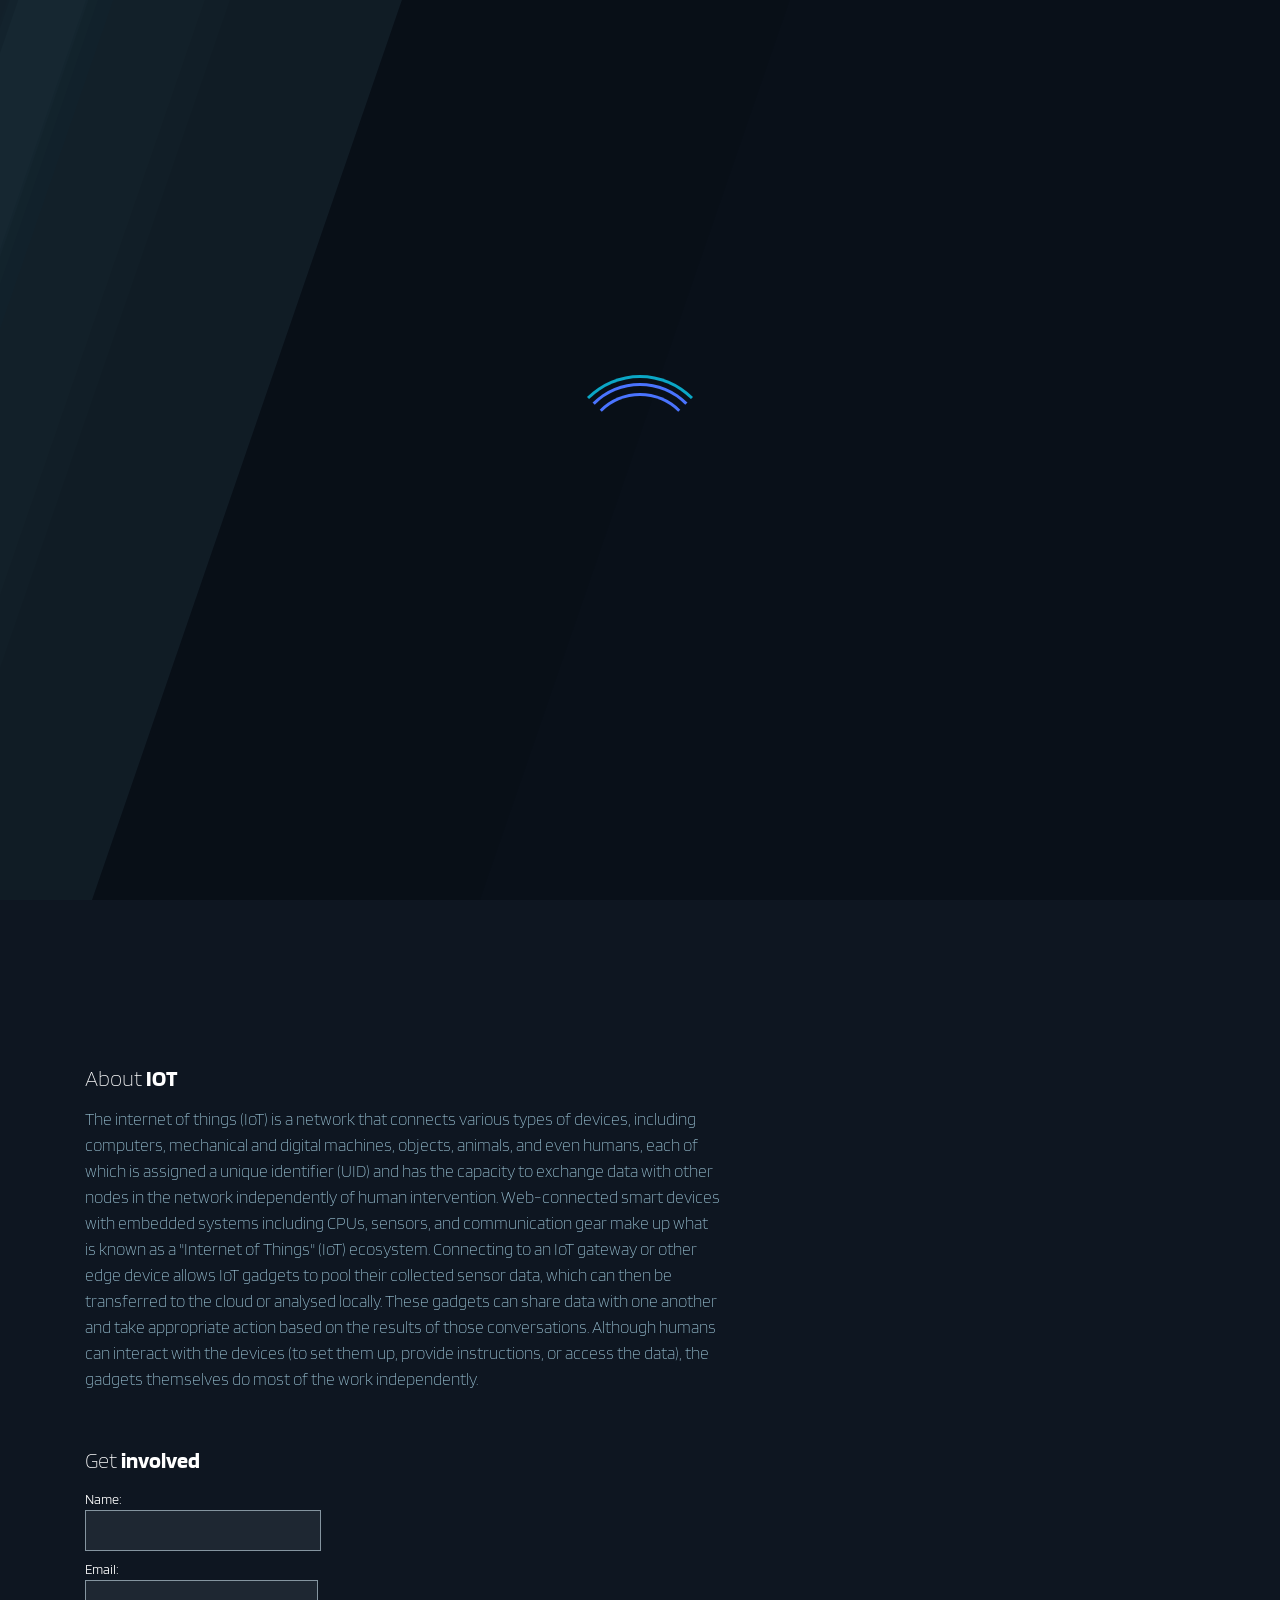
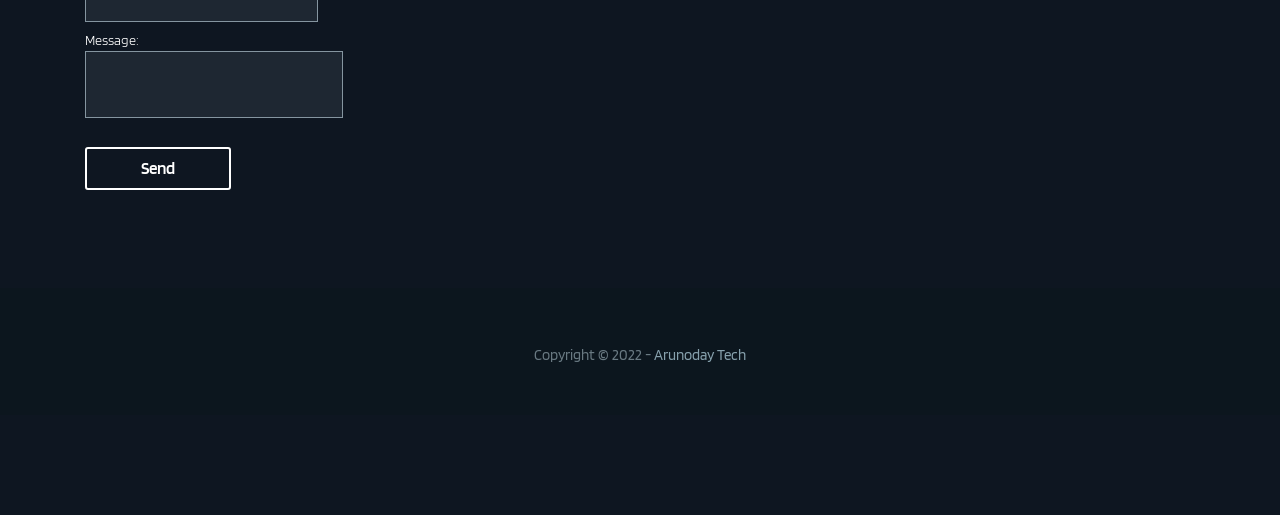
<file: portfolio-itemIOT.html>
<!DOCTYPE html>
<html lang="en-US">

<head>
	<meta charset="utf-8">
	<meta name="viewport" content="width=device-width, initial-scale=1, shrink-to-fit=no">
	<meta name="description" content="Arunoday Tech !">
	<meta name="author" content="Arunoday Tech">
	<meta name="keywords" content=" Tech, VR, AR, Robotics, AI, ML, Computer Vision"/>

	<meta property="og:title" content="Working to build the future!"/>
	<meta property="og:description" content="AR/VR, AI, Computer Vision, Robotics Development, IoT Development, Mobile Application Development, Web Application Development, Desktop Application, "/>
	<meta property="og:image" content="assets/images/techbackgroundwithlogo.png"/>
	<meta property="og:site_name" content="arunodaytech.in"/>

	<title>Arunoday Tech | Porfolio</title>

	<link rel="icon" href="favicon.ico" type="image/x-icon">

	<!-- Bootstrap CSS -->
	<link href="assets/vendor/bootstrap/bootstrap.min.css" rel="stylesheet">
	<!-- Fonts -->
	<link href="https://fonts.googleapis.com/css2?family=Open+Sans:wght@300;400&family=Play:wght@400;700&family=Source+Sans+Pro:ital,wght@0,300;1,300&family=Titillium+Web:ital,wght@0,200;0,300;0,400;0,700;0,900;1,200;1,300;1,400&family=Blinker:wght@200;300;400;600;700;800&display=swap" rel="stylesheet">
	<!-- Icon Fonts -->
	<link href="https://fonts.googleapis.com/icon?family=Material+Icons" rel="stylesheet">
	<link href="assets/fonts/font-awesome/css/font-awesome.min.css" rel="stylesheet">
	<!-- Animate.css -->
	<link href="assets/vendor/animate/animate.min.css" rel="stylesheet">
	<!-- Off Canvas Menu - Default Theme -->
	<link href="assets/vendor/offcanvas-nav/hc-offcanvas-nav.css" rel="stylesheet" />

	<!-- Particle Theme CSS -->
	<link href="assets/css/particle-theme.css" rel="stylesheet">
	<link href="assets/css/particle-colors.css" rel="stylesheet">

	<!-- jQuery -->
	<script src="assets/vendor/jquery/jquery.min.js"></script>

	<!-- Simple Forms -->
	<link rel="stylesheet" href="assets/vendor/simple-forms/css/simple-forms-skilltech-mod.css"> 

</head>

<body class="pa-project-item single">

	<!-- Page Transitions
	================================================== -->
	<div class="pa-page-transition pa-page-transition-1 is-active"></div>
	<div class="pa-overlay" style="position: fixed; top: 0; left: 0; z-index: 10002; width: 100vw; height: 100vh; pointer-events: none; background: #091019;"></div>

	<!-- Navigation Menu
	================================================== -->
	<a class="pa-mobile-main-logo" href="index.html"><img alt="" src="assets/images/logo_normal.png"></a>

	<nav id="main-nav" class="pa-menu navbar pa-navbar navbar-expand-lg navbar-dark bg-transparent static-top">

		<!-- Desktop Menu Logo -->
		<a class="navbar-brand" href="index.html"><img alt="" src="assets/images/logo_normal.png"></a>

		<!-- The Menu -->
		<ul class="navbar-nav ml-auto">

			<!-- Mobile Menu Logo (only use if "close" buttons are set to false in JS) -->
			<li data-nav-custom-content class="custom-content pa-mobile-menu-logo"> 
				<a class="pa-mobile-navbar-brand" href="index.html"><img alt="" src="assets/images/logo_mobile.png"></a>
			</li>

			<!-- Regular Menu Items Start -->
		

		
			<a class="nav-link hvr-underline-from-center" href="index.html">Home</a>
			
			

			<li class="nav-item">
				<a class="nav-link hvr-underline-from-center" href="/portfolio.html">Portfolio</a>
			</li>

			<li class="nav-item">
				<a class="nav-link hvr-underline-from-center" href="/about.html">About Us</a>
			</li>

			<li class="nav-item menu-item-has-children">
				<a class="nav-link hvr-underline-from-center" href="/portfolio.html">Services</a> 
				<ul class="pa-submenu-ul">
					
					<li class="nav-item"><a class="nav-link" href="portfolio-itemVR.html">XR (Extended Reality)</a></li>
					<li class="nav-item"><a class="nav-link" href="portfolio-itemAI.html">AI (Artificial Intelligence)</a></li>
					<li class="nav-item"><a class="nav-link" href="portfolio-itemIOT.html">IoT (Internet Of Things)</a></li>
					<li class="nav-item"><a class="nav-link" href="portfolio-itemROBO.html">Robotics</a></li>
				</ul>
			</li>
			

			<li class="nav-item">
				<a class="nav-link hvr-underline-from-center" href="/contact.html">Contact Us</a>
			</li>

			<!-- Regular Menu Items End -->

			<!-- Mobile Menu Social Icons -->
			<li data-nav-custom-content class="custom-content pa-menu-socials"> 
				<div class="pa-social-section">
					<h1 class="pa-h1-v3 pa-bright fadeInDelay03Duration10"><strong>Connect</strong> with us</h1>
					<a class="pa-social-icons" href="https://www.linkedin.com/in/arunoday-tech-15a848259/" target="_blank"><span class="fadeInDelay03Duration10"><i class="fa fa-linkedin"></i></span></a>
					<a class="pa-social-icons" href="https://www.facebook.com/profile.php?id=100089094345534" target="_blank"><span class="fadeInDelay03Duration10"><i class="fa fa-facebook"></i></span></a>
					<a class="pa-social-icons" href="https://twitter.com/arunoday_tech" target="_blank"><span class="fadeInDelay03Duration10"><i class="fa fa-twitter"></i></span></a>
					<a class="pa-social-icons" href="https://www.youtube.com/@techarunoday" target="_blank"><span class="fadeInDelay03Duration10"><i class="fa fa-youtube"></i></span></a>
					<a class="pa-social-icons" href="https://www.instagram.com/arunodaytech/" target="_blank"><span class="fadeInDelay03Duration10"><i class="fa fa-instagram"></i></span></a>
					<p class="pa-p-v1 pa-white pa-contact-lastline fadeInDelay03Duration10">Together We Can Build Our Future.</p>
			
				</div>
			</li>

		</ul>
	</nav>
	<!-- /.pa-menu -->


	<!-- Hero Section
	================================================== -->
	<section id="top" class="pa-hero pa-project-hero pa-full-height pa-image-back d-flex align-items-end pushable-content" style="background-image: url(assets/images/IOT.png);">

		<div class="container-fluid pa-project-hero-info">
			<div class="row pa-mobile-project-view">
				<div class="col px-0">
					<img alt="" src="assets/images/IOT.png">
				</div>
			</div>
			<div class="row">
				<div class="col-12">
					<div id="particles-js"></div>
					<div class="container">
						<div class="row d-flex align-items-center">
							<div class="col-12 col-lg-8 text-left px-0">
								<div class="typed-text">
									<span class="animated-text-effect">
										<!-- <span class="typed-cursor">|</span> -->
									</span>
								</div>
								<p class="pa-p-v1 pa-bright fadeInDelay03Duration10">The internet of Things has the potential to changed the world just as the Internet did maybe even more so.</p>
							</div>
							<div class="col-12 col-lg-4 mb-4 mb-lg-0 text-left text-lg-right px-0">
								<!-- <a class="pa-button-primary pa-hvr-sweep-to-right" href="#project-info">Project Info</a> -->
							</div>
						</div>
					</div>
				</div>
			</div>
		</div>

	</section>
	<!-- /.pa-hero -->


	<!-- Project Content Section
	================================================== -->
	<section id="project-info" class="pa-project-content" data-parallax="scroll" data-speed="0" data-image-src="assets/images/lastimage.png">
		<div class="container">
			<div class="row">
				<!-- Left Side - About & Links -->
				<div class="col-12 col-xl-7 text-left">
					<h1 class="pa-h1-v3 pa-bright fadeInDelay03Duration10">About <strong>IOT</strong></h1>
					<p class="pa-p-v1 pa-bright fadeInDelay03Duration10">The internet of things (IoT) is a network that connects various types of devices, including computers, mechanical and digital machines, objects, animals, and even humans, each of which is assigned a unique identifier (UID) and has the capacity to exchange data with other nodes in the network independently of human intervention. Web-connected smart devices with embedded systems including CPUs, sensors, and communication gear make up what is known as a "Internet of Things" (IoT) ecosystem. Connecting to an IoT gateway or other edge device allows IoT gadgets to pool their collected sensor data, which can then be transferred to the cloud or analysed locally. These gadgets can share data with one another and take appropriate action based on the results of those conversations. Although humans can interact with the devices (to set them up, provide instructions, or access the data), the gadgets themselves do most of the work independently.</p>
					<!-- <div class="row pa-project-links"> -->
						<!-- Use either FontAwesome or MaterialIcons icons (examples below) -->
						<!-- <div class="col-12 col-md-7"> -->
							<!-- <h1 class="pa-h1-v3 pa-bright fadeInDelay03Duration10">Useful <strong>links</strong></h1> -->
							<!-- Mind the "title" in icon links -->
							<!-- <a title="Official Project Link" href="https://www.facebook.com/SkilltechWebDesign" target="_blank"><span class="pa-project-icons fadeInDelay03Duration10"><i class="material-icons">computer</i></span></a>
							<a title="Project on Facebook" href="https://www.facebook.com/SkilltechWebDesign" target="_blank"><span class="pa-project-icons fadeInDelay03Duration10"><i class="fa fa-facebook"></i></span></a>
							<a title="Project on Behance" href="https://www.facebook.com/SkilltechWebDesign" target="_blank"><span class="pa-project-icons fadeInDelay03Duration10"><i class="fa fa-behance"></i></span></a>
							<a title="Project on Linkedin" href="https://www.facebook.com/SkilltechWebDesign" target="_blank"><span class="pa-project-icons fadeInDelay03Duration10"><i class="fa fa-linkedin"></i></span></a>
							<a title="Project on Dribbble" href="https://www.facebook.com/SkilltechWebDesign" target="_blank"><span class="pa-project-icons fadeInDelay03Duration10"><i class="fa fa-dribbble"></i></span></a>
							<a title="Project on Instagram" href="https://www.facebook.com/SkilltechWebDesign" target="_blank"><span class="pa-project-icons fadeInDelay03Duration10"><i class="fa fa-instagram"></i></span></a>
						</div> -->
						<!-- <div class="col-12 col-md-5">
							<h1 class="pa-h1-v3 pa-bright fadeInDelay03Duration10">Download <strong>links</strong></h1>
							<a title="Download .zip" href="https://www.facebook.com/SkilltechWebDesign" target="_blank"><span class="pa-project-icons fadeInDelay03Duration10"><i class="material-icons">description</i></span></a>
							<a title="Download .pdf" href="https://www.facebook.com/SkilltechWebDesign" target="_blank"><span class="pa-project-icons fadeInDelay03Duration10"><i class="material-icons">picture_as_pdf</i></span></a>
							<a title="Download from the Cloud" href="https://www.facebook.com/SkilltechWebDesign" target="_blank"><span class="pa-project-icons fadeInDelay03Duration10"><i class="material-icons">cloud_download</i></span></a>
						</div> -->
					<!-- </div> -->
				</div>
				<!-- Right Side - Project Details -->
				<!-- <div class="col-12 col-xl-5 pa-project-infoboxes overflow-hidden">
					<div class="pa-project-infoboxes-helper fadeInLeftDelay05Duration10">
						<div class="pa-proj-infobox">
							<div class="pa-proj-infobox-label">Project Name</div><div class="pa-proj-infobox-value">Awesome Portfolio Project</div>
							<div class="boaderix"></div>
						</div>
						<div class="pa-proj-infobox">
							<div class="pa-proj-infobox-label">Created by</div><div class="pa-proj-infobox-value">Bruce Wayne</div>
							<div class="boaderix"></div>
						</div>
						<div class="pa-proj-infobox">
							<div class="pa-proj-infobox-label">Client</div><div class="pa-proj-infobox-value">Microsoft</div>
							<div class="boaderix"></div>
						</div>
						<div class="pa-proj-infobox">
							<div class="pa-proj-infobox-label">Budget</div><div class="pa-proj-infobox-value">$50,000.00</div>
							<div class="boaderix"></div>
						</div>
						<div class="pa-proj-infobox">
							<div class="pa-proj-infobox-label">Completion Date</div><div class="pa-proj-infobox-value">January 17 2022</div>
							<div class="boaderix"></div>
						</div>
					</div>
					<div class="pa-project-infoboxes-helper pa-right fadeInLeftDelay05Duration10">	
						<div class="pa-proj-infobox">
							<div class="pa-proj-infobox-label">Project Type</div><div class="pa-proj-infobox-value">Web Development</div>
							<div class="boaderix"></div>
						</div>
						<div class="pa-proj-infobox">
							<div class="pa-proj-infobox-label">Project Length</div><div class="pa-proj-infobox-value">3 Months</div>
							<div class="boaderix"></div>
						</div>
						<div class="pa-proj-infobox">
							<div class="pa-proj-infobox-label">Skills Used</div><div class="pa-proj-infobox-value">JavaScript, Php, Python</div>
							<div class="boaderix"></div>
						</div>
						<div class="pa-proj-infobox">
							<div class="pa-proj-infobox-label">Poject Manager</div><div class="pa-proj-infobox-value">Dejan Stankovic</div>
							<div class="boaderix"></div>
						</div>
					</div> -->
				<!-- </div> -->
			</div>
			<div class="row overflow-hidden">
				<div class="col slideDownDelay10Duration10">
					<h1 class="pa-h1-v3 pa-bright">Get <strong>involved</strong></h1>

					<!-- Real Working Form - Simple Forms V3 -->
					<div class="sf-wrapper">
						<form
						action="https://formspree.io/f/xrgdndde"
						method="POST"
						enctype="multipart/form-data"
						>
						<div>
						<label>
						Name:
							<input type="text" name="name">
							</label>
						</div>
						<div>
						<label>
						Email:
						<input type="email" name="email">
						</label>
						</div>
						<div>
						<label>
						Message:
							<textarea name="message"></textarea>
						</label>
						</div>
						<div>
						<label>
						
						<button type="submit">Send</button>
						</div>
					</form>
					</div>

				</div>
			</div>
		</div>
		
	</section>
	<!-- /.pa-project-content -->


	<!-- Footer
	================================================== -->
	<footer>
		<div class="container">
			<div class="row">
				<div class="col-12 text-center my-2 pt-5 pb-4">
					<p>Copyright © 2022 - <a href="http://www.arunodaytech.in/" target="_blank">Arunoday Tech</a></p>
				</div>
			</div>
		</div>
	</footer>


	<!-- Helper div for inserting before scripts
	================================================== -->
	<div class="pa-body-end"></div>


	<!-- Scripts / Body End
	================================================== -->
	<!-- Vendor Scripts -->
	<script src="assets/vendor/jquery/jquery-migrate.min.js"></script>
	<script src="assets/vendor/bootstrap/bootstrap.min.js"></script>
	<script src="assets/vendor/offcanvas-nav/hc-offcanvas-nav.js"></script>
	<script src="assets/vendor/parallax/parallax.min.js"></script>
	<script src="assets/vendor/jquery/jquery.easing.min.js"></script>
	<script src="assets/vendor/typed/typed.min.js"></script>
	<script src="assets/vendor/wow/wow.min.js"></script>
	<script src="assets/vendor/particles/particles.min.js"></script>
	<script src="assets/vendor/waypoints/waypoints.min.js"></script>
	<script src="assets/vendor/counterup/jquery.counterup.min.js"></script>

	<!-- Delivery Form Scripts -->
	<!-- <script src="assets/vendor/simple-forms/js/simple-forms-translations.js"></script> -->
	<!-- <script src="assets/vendor/simple-forms/js/simple-forms.min.js"></script> -->
	<!-- <script src="assets/js/form.js"></script> -->

	<!-- Theme Scripts and Inits -->
	<script src="assets/js/particle-theme.js"></script>
	<script src="assets/js/page-portfolio-itemIOT.js"></script>

</body>

</html>
</file>
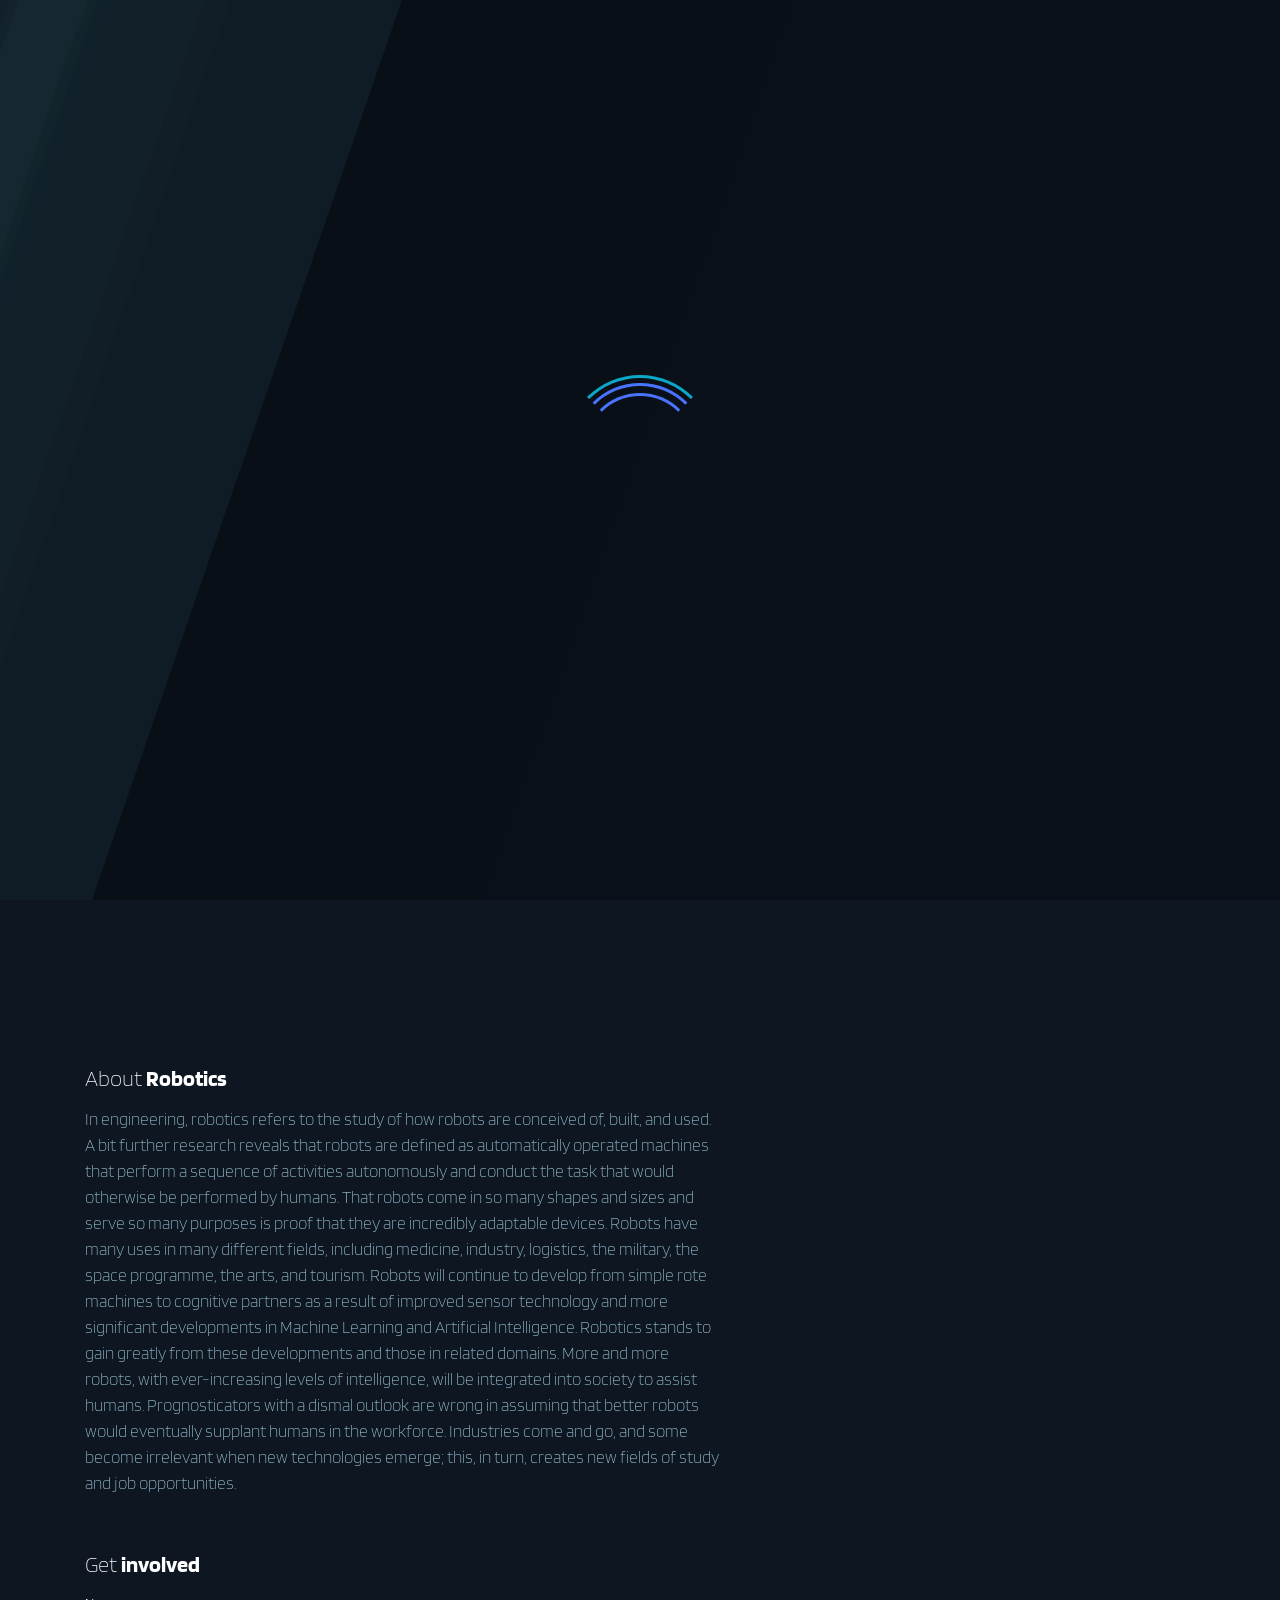
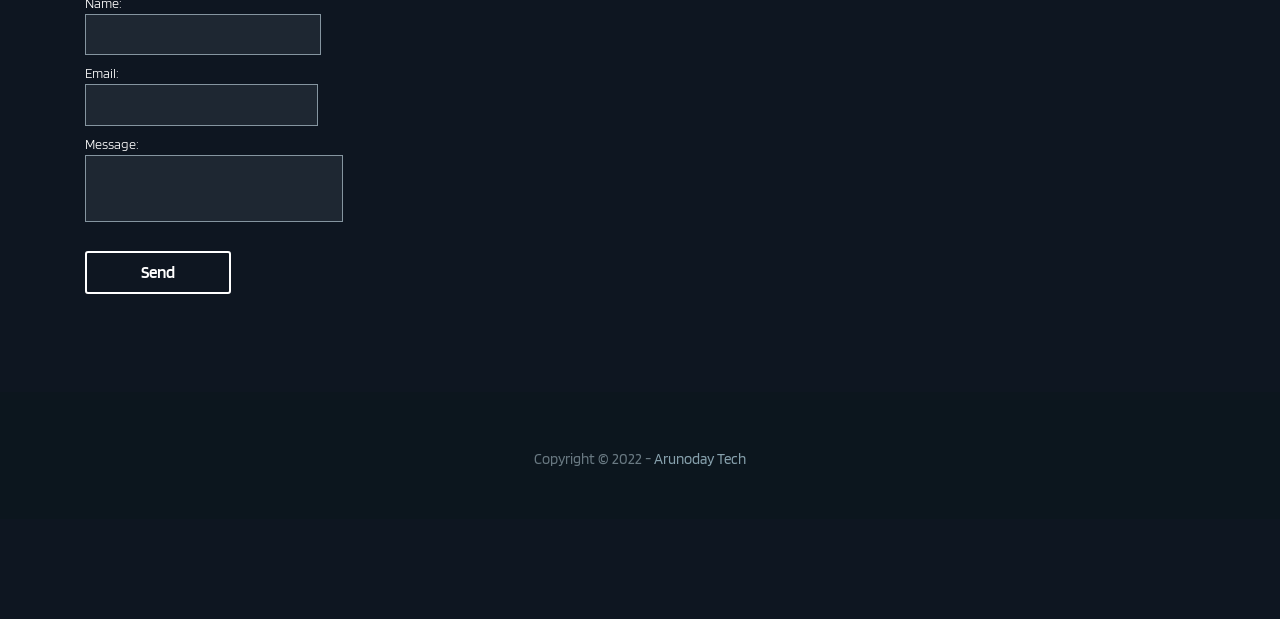
<file: portfolio-itemROBO.html>
<!DOCTYPE html>
<html lang="en-US">

<head>
	<meta charset="utf-8">
	<meta name="viewport" content="width=device-width, initial-scale=1, shrink-to-fit=no">
	<meta name="description" content="Arunoday Tech !">
	<meta name="author" content="Arunoday Tech">
	<meta name="keywords" content=" Tech, VR, AR, Robotics, AI, ML, Computer Vision"/>

	<meta property="og:title" content="Working to build the future!"/>
	<meta property="og:description" content="AR/VR, AI, Computer Vision, Robotics Development, IoT Development, Mobile Application Development, Web Application Development, Desktop Application, "/>
	<meta property="og:image" content="assets/images/techbackgroundwithlogo.png"/>
	<meta property="og:site_name" content="arunodaytech.in"/>

	<title>Arunoday Tech | Porfolio</title>

	<link rel="icon" href="favicon.ico" type="image/x-icon">

	<!-- Bootstrap CSS -->
	<link href="assets/vendor/bootstrap/bootstrap.min.css" rel="stylesheet">
	<!-- Fonts -->
	<link href="https://fonts.googleapis.com/css2?family=Open+Sans:wght@300;400&family=Play:wght@400;700&family=Source+Sans+Pro:ital,wght@0,300;1,300&family=Titillium+Web:ital,wght@0,200;0,300;0,400;0,700;0,900;1,200;1,300;1,400&family=Blinker:wght@200;300;400;600;700;800&display=swap" rel="stylesheet">
	<!-- Icon Fonts -->
	<link href="https://fonts.googleapis.com/icon?family=Material+Icons" rel="stylesheet">
	<link href="assets/fonts/font-awesome/css/font-awesome.min.css" rel="stylesheet">
	<!-- Animate.css -->
	<link href="assets/vendor/animate/animate.min.css" rel="stylesheet">
	<!-- Off Canvas Menu - Default Theme -->
	<link href="assets/vendor/offcanvas-nav/hc-offcanvas-nav.css" rel="stylesheet" />

	<!-- Particle Theme CSS -->
	<link href="assets/css/particle-theme.css" rel="stylesheet">
	<link href="assets/css/particle-colors.css" rel="stylesheet">

	<!-- jQuery -->
	<script src="assets/vendor/jquery/jquery.min.js"></script>

	<!-- Simple Forms -->
	<link rel="stylesheet" href="assets/vendor/simple-forms/css/simple-forms-skilltech-mod.css"> 

</head>

<body class="pa-project-item single">

	<!-- Page Transitions
	================================================== -->
	<div class="pa-page-transition pa-page-transition-1 is-active"></div>
	<div class="pa-overlay" style="position: fixed; top: 0; left: 0; z-index: 10002; width: 100vw; height: 100vh; pointer-events: none; background: #091019;"></div>

	<!-- Navigation Menu
	================================================== -->
	<a class="pa-mobile-main-logo" href="index.html"><img alt="" src="assets/images/logo_normal.png"></a>

	<nav id="main-nav" class="pa-menu navbar pa-navbar navbar-expand-lg navbar-dark bg-transparent static-top">

		<!-- Desktop Menu Logo -->
		<a class="navbar-brand" href="index.html"><img alt="" src="assets/images/logo_normal.png"></a>

		<!-- The Menu -->
		<ul class="navbar-nav ml-auto">

			<!-- Mobile Menu Logo (only use if "close" buttons are set to false in JS) -->
			<li data-nav-custom-content class="custom-content pa-mobile-menu-logo"> 
				<a class="pa-mobile-navbar-brand" href="index.html"><img alt="" src="assets/images/logo_mobile.png"></a>
			</li>

			<!-- Regular Menu Items Start -->
		

		
			<a class="nav-link hvr-underline-from-center" href="index.html">Home</a>
			
			

			<li class="nav-item">
				<a class="nav-link hvr-underline-from-center" href="/portfolio.html">Portfolio</a>
			</li>

			<li class="nav-item">
				<a class="nav-link hvr-underline-from-center" href="/about.html">About Us</a>
			</li>

			<li class="nav-item menu-item-has-children">
				<a class="nav-link hvr-underline-from-center" href="/portfolio.html">Services</a> 
				<ul class="pa-submenu-ul">
					
					<li class="nav-item"><a class="nav-link" href="portfolio-itemVR.html">XR (Extended Reality)</a></li>
					<li class="nav-item"><a class="nav-link" href="portfolio-itemAI.html">AI (Artificial Intelligence)</a></li>
					<li class="nav-item"><a class="nav-link" href="portfolio-itemIOT.html">IoT (Internet Of Things)</a></li>
					<li class="nav-item"><a class="nav-link" href="portfolio-itemROBO.html">Robotics</a></li>
				</ul>
			</li>
			

			<li class="nav-item">
				<a class="nav-link hvr-underline-from-center" href="/contact.html">Contact Us</a>
			</li>

			<!-- Regular Menu Items End -->

			<!-- Mobile Menu Social Icons -->
			<li data-nav-custom-content class="custom-content pa-menu-socials"> 
				<div class="pa-social-section">
					<h1 class="pa-h1-v3 pa-bright fadeInDelay03Duration10"><strong>Connect</strong> with us</h1>
					<a class="pa-social-icons" href="https://www.linkedin.com/in/arunoday-tech-15a848259/" target="_blank"><span class="fadeInDelay03Duration10"><i class="fa fa-linkedin"></i></span></a>
					<a class="pa-social-icons" href="https://www.facebook.com/profile.php?id=100089094345534" target="_blank"><span class="fadeInDelay03Duration10"><i class="fa fa-facebook"></i></span></a>
					<a class="pa-social-icons" href="https://twitter.com/arunoday_tech" target="_blank"><span class="fadeInDelay03Duration10"><i class="fa fa-twitter"></i></span></a>
					<a class="pa-social-icons" href="https://www.youtube.com/@techarunoday" target="_blank"><span class="fadeInDelay03Duration10"><i class="fa fa-youtube"></i></span></a>
					<a class="pa-social-icons" href="https://www.instagram.com/arunodaytech/" target="_blank"><span class="fadeInDelay03Duration10"><i class="fa fa-instagram"></i></span></a>
					<p class="pa-p-v1 pa-white pa-contact-lastline fadeInDelay03Duration10">Together We Can Build Our Future.</p>
			
				</div>
			</li>

		</ul>
	</nav>
	<!-- /.pa-menu -->


	<!-- Hero Section
	================================================== -->
	<section id="top" class="pa-hero pa-project-hero pa-full-height pa-image-back d-flex align-items-end pushable-content" style="background-image: url(assets/images/Robotics.png);">

		<div class="container-fluid pa-project-hero-info">
			<div class="row pa-mobile-project-view">
				<div class="col px-0">
					<img alt="" src="assets/images/Robotics.png">
				</div>
			</div>
			<div class="row">
				<div class="col-12">
					<div id="particles-js"></div>
					<div class="container">
						<div class="row d-flex align-items-center">
							<div class="col-12 col-lg-8 text-left px-0">
								<div class="typed-text">
									<span class="animated-text-effect">
										<!-- <span class="typed-cursor">|</span> -->
									</span>
								</div>
								<p class="pa-p-v1 pa-bright fadeInDelay03Duration10">Robotics will make the world pretty fantastic compared with today.</p>
							</div>
							<div class="col-12 col-lg-4 mb-4 mb-lg-0 text-left text-lg-right px-0">
								<!-- <a class="pa-button-primary pa-hvr-sweep-to-right" href="#project-info">Project Info</a> -->
							</div>
						</div>
					</div>
				</div>
			</div>
		</div>

	</section>
	<!-- /.pa-hero -->


	<!-- Project Content Section
	================================================== -->
	<section id="project-info" class="pa-project-content" data-parallax="scroll" data-speed="0" data-image-src="assets/images/lastimage.png">
		<div class="container">
			<div class="row">
				<!-- Left Side - About & Links -->
				<div class="col-12 col-xl-7 text-left">
					<h1 class="pa-h1-v3 pa-bright fadeInDelay03Duration10">About <strong>Robotics</strong></h1>
					<p class="pa-p-v1 pa-bright fadeInDelay03Duration10"> In engineering, robotics refers to the study of how robots are conceived of, built, and used. A bit further research reveals that robots are defined as automatically operated machines that perform a sequence of activities autonomously and conduct the task that would otherwise be performed by humans. That robots come in so many shapes and sizes and serve so many purposes is proof that they are incredibly adaptable devices. Robots have many uses in many different fields, including medicine, industry, logistics, the military, the space programme, the arts, and tourism. Robots will continue to develop from simple rote machines to cognitive partners as a result of improved sensor technology and more significant developments in Machine Learning and Artificial Intelligence. Robotics stands to gain greatly from these developments and those in related domains.
						More and more robots, with ever-increasing levels of intelligence, will be integrated into society to assist humans. Prognosticators with a dismal outlook are wrong in assuming that better robots would eventually supplant humans in the workforce. Industries come and go, and some become irrelevant when new technologies emerge; this, in turn, creates new fields of study and job opportunities.
						</p>
					<!-- <div class="row pa-project-links"> -->
						<!-- Use either FontAwesome or MaterialIcons icons (examples below) -->
						<!-- <div class="col-12 col-md-7"> -->
							<!-- <h1 class="pa-h1-v3 pa-bright fadeInDelay03Duration10">Useful <strong>links</strong></h1> -->
							<!-- Mind the "title" in icon links -->
							<!-- <a title="Official Project Link" href="https://www.facebook.com/SkilltechWebDesign" target="_blank"><span class="pa-project-icons fadeInDelay03Duration10"><i class="material-icons">computer</i></span></a>
							<a title="Project on Facebook" href="https://www.facebook.com/SkilltechWebDesign" target="_blank"><span class="pa-project-icons fadeInDelay03Duration10"><i class="fa fa-facebook"></i></span></a>
							<a title="Project on Behance" href="https://www.facebook.com/SkilltechWebDesign" target="_blank"><span class="pa-project-icons fadeInDelay03Duration10"><i class="fa fa-behance"></i></span></a>
							<a title="Project on Linkedin" href="https://www.facebook.com/SkilltechWebDesign" target="_blank"><span class="pa-project-icons fadeInDelay03Duration10"><i class="fa fa-linkedin"></i></span></a>
							<a title="Project on Dribbble" href="https://www.facebook.com/SkilltechWebDesign" target="_blank"><span class="pa-project-icons fadeInDelay03Duration10"><i class="fa fa-dribbble"></i></span></a>
							<a title="Project on Instagram" href="https://www.facebook.com/SkilltechWebDesign" target="_blank"><span class="pa-project-icons fadeInDelay03Duration10"><i class="fa fa-instagram"></i></span></a>
						</div> -->
						<!-- <div class="col-12 col-md-5">
							<h1 class="pa-h1-v3 pa-bright fadeInDelay03Duration10">Download <strong>links</strong></h1>
							<a title="Download .zip" href="https://www.facebook.com/SkilltechWebDesign" target="_blank"><span class="pa-project-icons fadeInDelay03Duration10"><i class="material-icons">description</i></span></a>
							<a title="Download .pdf" href="https://www.facebook.com/SkilltechWebDesign" target="_blank"><span class="pa-project-icons fadeInDelay03Duration10"><i class="material-icons">picture_as_pdf</i></span></a>
							<a title="Download from the Cloud" href="https://www.facebook.com/SkilltechWebDesign" target="_blank"><span class="pa-project-icons fadeInDelay03Duration10"><i class="material-icons">cloud_download</i></span></a>
						</div> -->
					<!-- </div> -->
				</div>
				<!-- Right Side - Project Details -->
				<!-- <div class="col-12 col-xl-5 pa-project-infoboxes overflow-hidden">
					<div class="pa-project-infoboxes-helper fadeInLeftDelay05Duration10">
						<div class="pa-proj-infobox">
							<div class="pa-proj-infobox-label">Project Name</div><div class="pa-proj-infobox-value">Awesome Portfolio Project</div>
							<div class="boaderix"></div>
						</div>
						<div class="pa-proj-infobox">
							<div class="pa-proj-infobox-label">Created by</div><div class="pa-proj-infobox-value">Bruce Wayne</div>
							<div class="boaderix"></div>
						</div>
						<div class="pa-proj-infobox">
							<div class="pa-proj-infobox-label">Client</div><div class="pa-proj-infobox-value">Microsoft</div>
							<div class="boaderix"></div>
						</div>
						<div class="pa-proj-infobox">
							<div class="pa-proj-infobox-label">Budget</div><div class="pa-proj-infobox-value">$50,000.00</div>
							<div class="boaderix"></div>
						</div>
						<div class="pa-proj-infobox">
							<div class="pa-proj-infobox-label">Completion Date</div><div class="pa-proj-infobox-value">January 17 2022</div>
							<div class="boaderix"></div>
						</div>
					</div>
					<div class="pa-project-infoboxes-helper pa-right fadeInLeftDelay05Duration10">	
						<div class="pa-proj-infobox">
							<div class="pa-proj-infobox-label">Project Type</div><div class="pa-proj-infobox-value">Web Development</div>
							<div class="boaderix"></div>
						</div>
						<div class="pa-proj-infobox">
							<div class="pa-proj-infobox-label">Project Length</div><div class="pa-proj-infobox-value">3 Months</div>
							<div class="boaderix"></div>
						</div>
						<div class="pa-proj-infobox">
							<div class="pa-proj-infobox-label">Skills Used</div><div class="pa-proj-infobox-value">JavaScript, Php, Python</div>
							<div class="boaderix"></div>
						</div>
						<div class="pa-proj-infobox">
							<div class="pa-proj-infobox-label">Poject Manager</div><div class="pa-proj-infobox-value">Dejan Stankovic</div>
							<div class="boaderix"></div>
						</div>
					</div> -->
				<!-- </div> -->
			</div>
			<div class="row overflow-hidden">
				<div class="col slideDownDelay10Duration10">
					<h1 class="pa-h1-v3 pa-bright">Get <strong>involved</strong></h1>

					<!-- Real Working Form - Simple Forms V3 -->
					<div class="sf-wrapper">
						<form
						action="https://formspree.io/f/xrgdndde"
						method="POST"
						enctype="multipart/form-data"
						>
						<div>
						<label>
						Name:
							<input type="text" name="name">
							</label>
						</div>
						<div>
						<label>
						Email:
						<input type="email" name="email">
						</label>
						</div>
						<div>
						<label>
						Message:
							<textarea name="message"></textarea>
						</label>
						</div>
						<div>
						<label>
						
						<button type="submit">Send</button>
						</div>
					</form>
					</div>

				</div>
			</div>
		</div>
		
	</section>
	<!-- /.pa-project-content -->


	<!-- Footer
	================================================== -->
	<footer>
		<div class="container">
			<div class="row">
				<div class="col-12 text-center my-2 pt-5 pb-4">
					<p>Copyright © 2022 - <a href="http://www.arunodaytech.in/" target="_blank">Arunoday Tech</a></p>
				</div>
			</div>
		</div>
	</footer>


	<!-- Helper div for inserting before scripts
	================================================== -->
	<div class="pa-body-end"></div>


	<!-- Scripts / Body End
	================================================== -->
	<!-- Vendor Scripts -->
	<script src="assets/vendor/jquery/jquery-migrate.min.js"></script>
	<script src="assets/vendor/bootstrap/bootstrap.min.js"></script>
	<script src="assets/vendor/offcanvas-nav/hc-offcanvas-nav.js"></script>
	<script src="assets/vendor/parallax/parallax.min.js"></script>
	<script src="assets/vendor/jquery/jquery.easing.min.js"></script>
	<script src="assets/vendor/typed/typed.min.js"></script>
	<script src="assets/vendor/wow/wow.min.js"></script>
	<script src="assets/vendor/particles/particles.min.js"></script>
	<script src="assets/vendor/waypoints/waypoints.min.js"></script>
	<script src="assets/vendor/counterup/jquery.counterup.min.js"></script>

	<!-- Delivery Form Scripts -->
	<!-- <script src="assets/vendor/simple-forms/js/simple-forms-translations.js"></script> -->
	<!-- <script src="assets/vendor/simple-forms/js/simple-forms.min.js"></script> -->
	<!-- <script src="assets/js/form.js"></script> -->

	<!-- Theme Scripts and Inits -->
	<script src="assets/js/particle-theme.js"></script>
	<script src="assets/js/page-portfolio-itemRobo.js"></script>

</body>

</html>
</file>
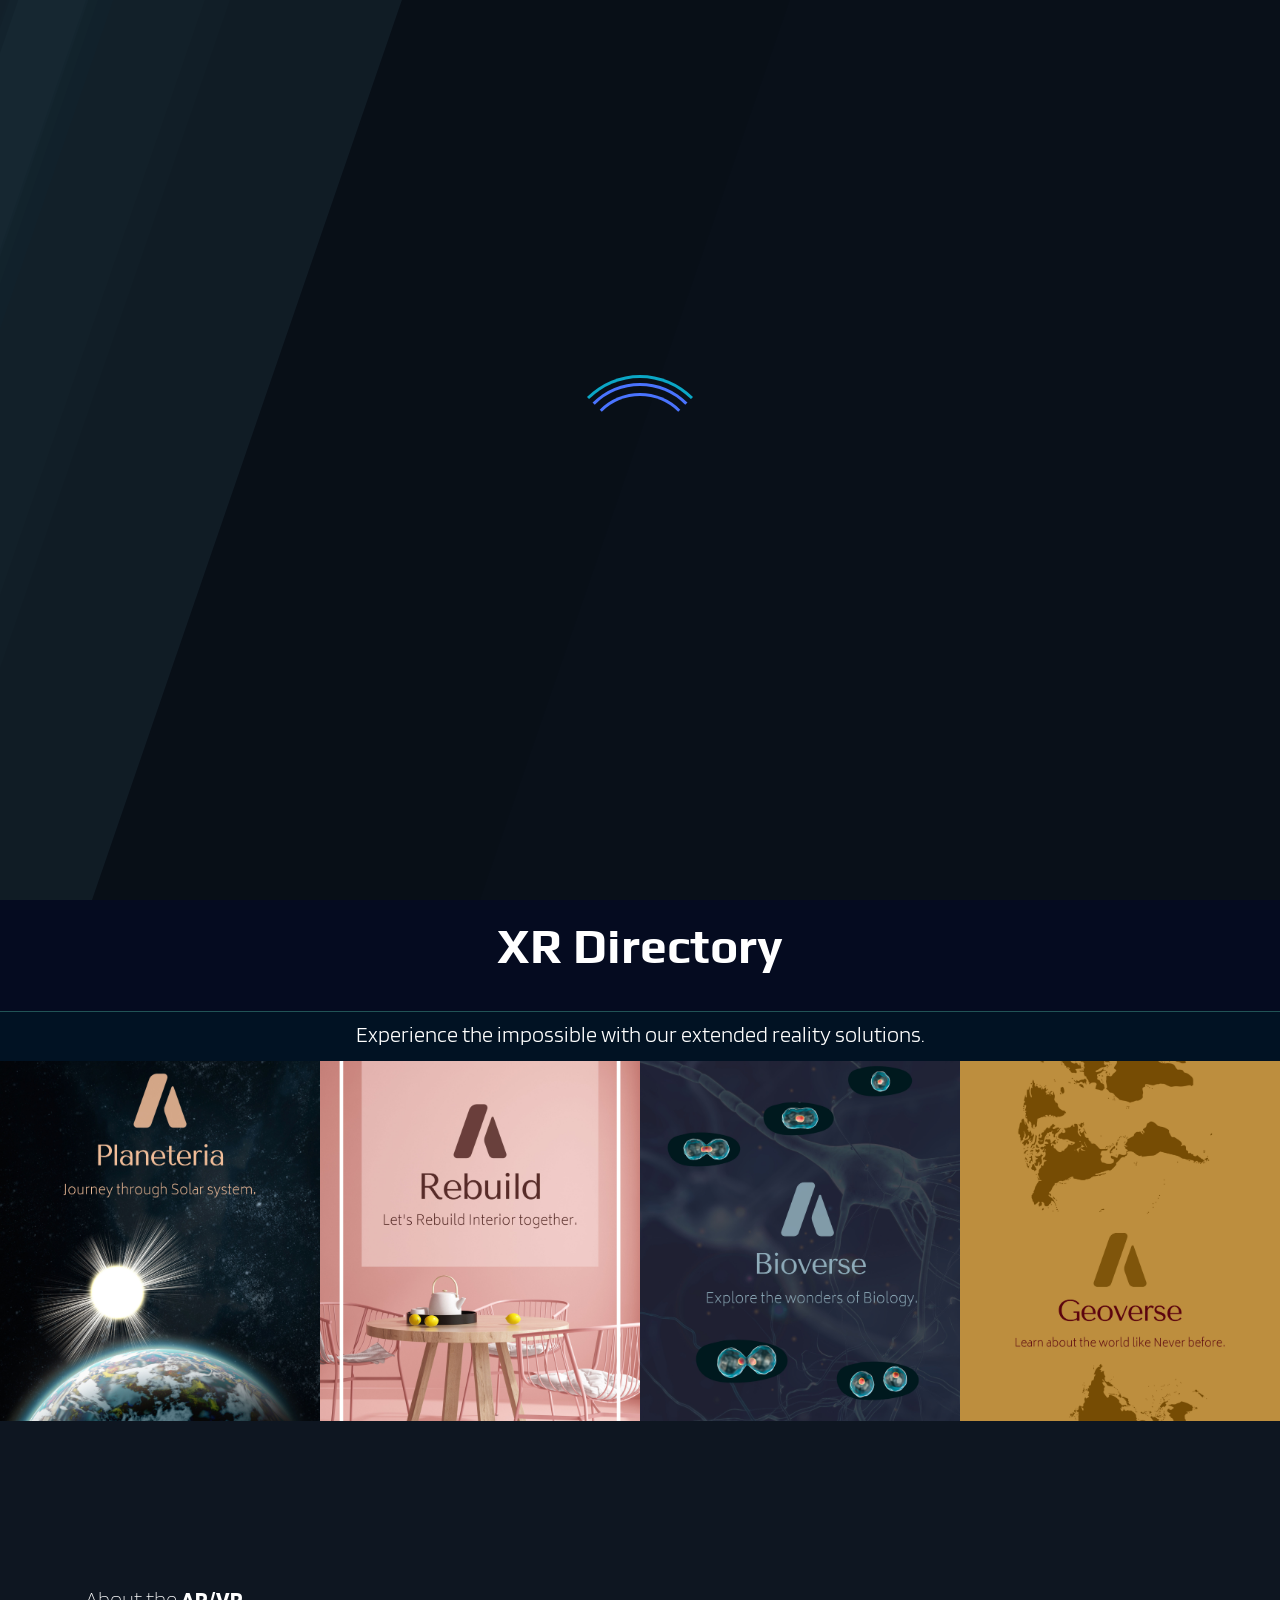
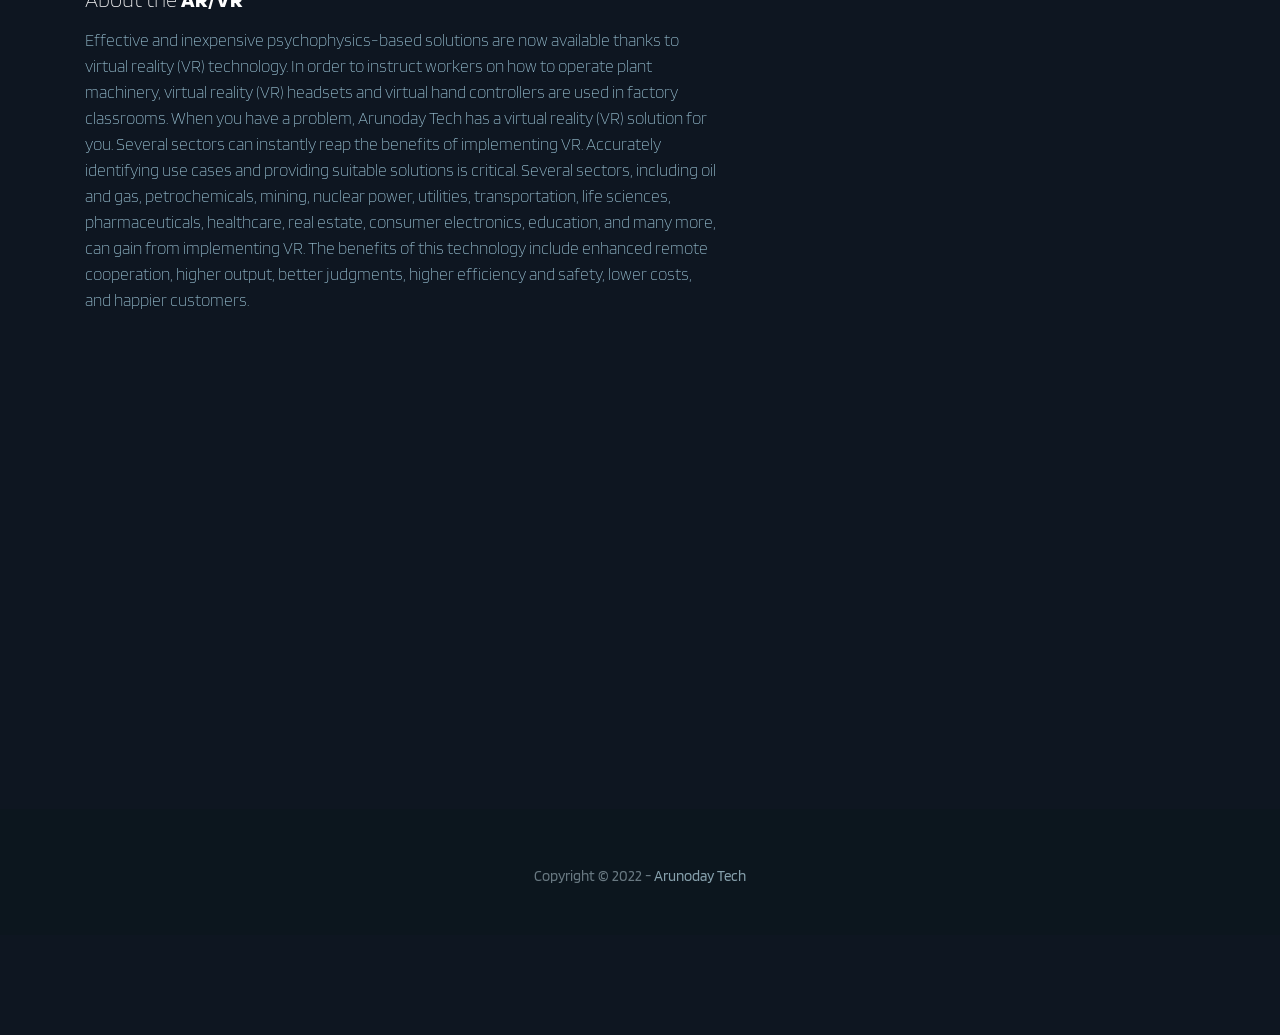
<file: portfolio-itemVR.html>
<!DOCTYPE html>
<html lang="en-US">

<head>
	<meta charset="utf-8">
	<meta name="viewport" content="width=device-width, initial-scale=1, shrink-to-fit=no">
	<meta name="description" content="Arunoday Tech !">
	<meta name="author" content="Arunoday Tech">
	<meta name="keywords" content=" Tech, VR, AR, Robotics, AI, ML, Computer Vision"/>

	<meta property="og:title" content="Working to build the future!"/>
	<meta property="og:description" content="AR/VR, AI, Computer Vision, Robotics Development, IoT Development, Mobile Application Development, Web Application Development, Desktop Application, "/>
	<meta property="og:image" content="assets/images/techbackgroundwithlogo.png"/>
	<meta property="og:site_name" content="arunodaytech.in"/>

	<title>Arunoday Tech | Porfolio</title>

	<link rel="icon" href="favicon.ico" type="image/x-icon">

	<!-- Bootstrap CSS -->
	<link href="assets/vendor/bootstrap/bootstrap.min.css" rel="stylesheet">
	<!-- Fonts -->
	<link href="https://fonts.googleapis.com/css2?family=Open+Sans:wght@300;400&family=Play:wght@400;700&family=Source+Sans+Pro:ital,wght@0,300;1,300&family=Titillium+Web:ital,wght@0,200;0,300;0,400;0,700;0,900;1,200;1,300;1,400&family=Blinker:wght@200;300;400;600;700;800&display=swap" rel="stylesheet">
	<!-- Icon Fonts -->
	<link href="https://fonts.googleapis.com/icon?family=Material+Icons" rel="stylesheet">
	<link href="assets/fonts/font-awesome/css/font-awesome.min.css" rel="stylesheet">
	<!-- Animate.css -->
	<link href="assets/vendor/animate/animate.min.css" rel="stylesheet">
	<!-- Off Canvas Menu - Default Theme -->
	<link href="assets/vendor/offcanvas-nav/hc-offcanvas-nav.css" rel="stylesheet" />

	<!-- Particle Theme CSS -->
	<link href="assets/css/particle-theme.css" rel="stylesheet">
	<link href="assets/css/particle-colors.css" rel="stylesheet">

	<!-- jQuery -->
	<script src="assets/vendor/jquery/jquery.min.js"></script>

	<!-- Simple Forms -->
	<link rel="stylesheet" href="assets/vendor/simple-forms/css/simple-forms-skilltech-mod.css"> 

</head>

<body class="pa-project-item single">

	<!-- Page Transitions
	================================================== -->
	<div class="pa-page-transition pa-page-transition-1 is-active"></div>
	<div class="pa-overlay" style="position: fixed; top: 0; left: 0; z-index: 10002; width: 100vw; height: 100vh; pointer-events: none; background: #091019;"></div>

	<!-- Navigation Menu
	================================================== -->
	<a class="pa-mobile-main-logo" href="index.html"><img alt="" src="assets/images/logo_normal.png"></a>

	<nav id="main-nav" class="pa-menu navbar pa-navbar navbar-expand-lg navbar-dark bg-transparent static-top">

		<!-- Desktop Menu Logo -->
		<a class="navbar-brand" href="index.html"><img alt="" src="assets/images/logo_normal.png"></a>

		<!-- The Menu -->
		<ul class="navbar-nav ml-auto">

			<!-- Mobile Menu Logo (only use if "close" buttons are set to false in JS) -->
			<li data-nav-custom-content class="custom-content pa-mobile-menu-logo"> 
				<a class="pa-mobile-navbar-brand" href="index.html"><img alt="" src="assets/images/logo_mobile.png"></a>
			</li>

			<!-- Regular Menu Items Start -->
		

		
			<a class="nav-link hvr-underline-from-center" href="index.html">Home</a>
			
			

			<li class="nav-item">
				<a class="nav-link hvr-underline-from-center" href="/portfolio.html">Portfolio</a>
			</li>

			<li class="nav-item">
				<a class="nav-link hvr-underline-from-center" href="/about.html">About Us</a>
			</li>

			<li class="nav-item menu-item-has-children">
				<a class="nav-link hvr-underline-from-center" href="/portfolio.html">Services</a> 
				<ul class="pa-submenu-ul">
					
					<li class="nav-item"><a class="nav-link" href="portfolio-itemVR.html">XR (Extended Reality)</a></li>
					<li class="nav-item"><a class="nav-link" href="portfolio-itemAI.html">AI (Artificial Intelligence)</a></li>
					<li class="nav-item"><a class="nav-link" href="portfolio-itemIOT.html">IoT (Internet Of Things)</a></li>
					<li class="nav-item"><a class="nav-link" href="portfolio-itemROBO.html">Robotics</a></li>
				</ul>
			</li>
			

			<li class="nav-item">
				<a class="nav-link hvr-underline-from-center" href="/contact.html">Contact Us</a>
			</li>

			<!-- Regular Menu Items End -->

			<!-- Mobile Menu Social Icons -->
			<li data-nav-custom-content class="custom-content pa-menu-socials"> 
				<div class="pa-social-section">
					<h1 class="pa-h1-v3 pa-bright fadeInDelay03Duration10"><strong>Connect</strong> with us</h1>
					<a class="pa-social-icons" href="https://www.linkedin.com/in/arunoday-tech-15a848259/" target="_blank"><span class="fadeInDelay03Duration10"><i class="fa fa-linkedin"></i></span></a>
					<a class="pa-social-icons" href="https://www.facebook.com/profile.php?id=100089094345534" target="_blank"><span class="fadeInDelay03Duration10"><i class="fa fa-facebook"></i></span></a>
					<a class="pa-social-icons" href="https://twitter.com/arunoday_tech" target="_blank"><span class="fadeInDelay03Duration10"><i class="fa fa-twitter"></i></span></a>
					<a class="pa-social-icons" href="https://www.youtube.com/@techarunoday" target="_blank"><span class="fadeInDelay03Duration10"><i class="fa fa-youtube"></i></span></a>
					<a class="pa-social-icons" href="https://www.instagram.com/arunodaytech/" target="_blank"><span class="fadeInDelay03Duration10"><i class="fa fa-instagram"></i></span></a>
					<p class="pa-p-v1 pa-white pa-contact-lastline fadeInDelay03Duration10">Together We Can Build Our Future.</p>
			
				</div>
			</li>

		</ul>
	</nav>
	<!-- /.pa-menu -->


	<!-- Hero Section
	================================================== -->
	<section id="top" class="pa-hero pa-project-hero pa-full-height pa-image-back d-flex align-items-end pushable-content" style="background-image: url(assets/images/VRAR.png);">

		<div class="container-fluid pa-project-hero-info">
			<div class="row pa-mobile-project-view">
				<div class="col px-0">
					<img alt="" src="assets/images/VRAR.png">
				</div>
			</div>
			<div class="row">
				<div class="col-12">
					<div id="particles-js"></div>
					<div class="container">
						<div class="row d-flex align-items-center">
							<div class="col-12 col-lg-8 text-left px-0">
								<div class="typed-text">
									<span class="animated-text-effect">
										<!-- <span class="typed-cursor">|</span> -->
									</span>
								</div>
								<p class="pa-p-v1 pa-bright fadeInDelay03Duration10">Virtual Reality (VR) technology brings you efficient and cost-effective psychophysics-based solutions.</p>
							</div>
							<div class="col-12 col-lg-4 mb-4 mb-lg-0 text-left text-lg-right px-0">
								<!-- <a class="pa-button-primary pa-hvr-sweep-to-right" href="#project-info">Project Info</a> -->
							</div>
						</div>
					</div>
				</div>
			</div>
		</div>

	</section>
	<!-- /.pa-hero -->
	<!-- Portfolio Section
	================================================== -->
	<section id="portfolio" class="pa-portfolio">
		<!-- Portfolio header -->
		<div class="container-fluid text-center p-0">
			<div class="row m-0">
				<div class="col-12 p-0">
					<div class="pa-stripe-heading">
						<h1 class="pa-h1-v1 pa-bright fadeInLeftDelay03Duration10"><strong>XR Directory</strong></h1>
					</div>
					<div class="pa-stripe-subheading">
						<p class="pa-p-v2 pa-bright fadeInLeftDelay03Duration10">Experience the impossible with our extended reality solutions. </p>
					</div>	
				</div>
			</div>
		</div>
		<!-- Portfolio thumbnails -->
		<div class="container-fluid">
			<div class="row pa-row-max2560">
				<div class="col-12 col-sm-6 col-lg-3 p-0">
					<div class="pa-portfolio-thumb m-0 text-center fadeInDelay00Duration10" style="background-image: url(assets/images/Planeterialist.jpg);">
						<div class="pa-portfolio-thumb-background-overlay"></div>
						<div class="pa-portfolio-thumb-deco-1"></div>
						<div class="pa-portfolio-thumb-deco-2"></div>
						<div class="pa-portfolio-thumb-centered-content w-100">
							<a href="portfolio-VRPlaneteria.html" class="pa-portfolio-thumb-icon-link">
								<span class="pa-portfolio-thumb-hover-icon"><i class="fa fa-eye"></i></span>
							</a>
							<a href="portfolio-VRPlaneteria.html">
								<h4 class="pa-portfolio-thumb-heading">Planeteria</h4>
							</a>
							<p class="pa-portfolio-thumb-desc"> Experience the solar system like never before with our extended reality technology.</p>
						</div>
					</div>
				</div>

				<div class="col-12 col-sm-6 col-lg-3 p-0">
					<div class="pa-portfolio-thumb m-0 text-center fadeInDelay00Duration10" style="background-image: url(assets/images/Rebuildlist.jpg);">
						<div class="pa-portfolio-thumb-background-overlay"></div>
						<div class="pa-portfolio-thumb-deco-1"></div>
						<div class="pa-portfolio-thumb-deco-2"></div>
						<div class="pa-portfolio-thumb-centered-content w-100">
							<a href="portfolio-VRRebuild.html" class="pa-portfolio-thumb-icon-link">
								<span class="pa-portfolio-thumb-hover-icon"><i class="fa fa-eye"></i></span>
							</a>
							<a href="portfolio-VRRebuild.html">
								<h4 class="pa-portfolio-thumb-heading">Rebuild</h4>
							</a>
							<p class="pa-portfolio-thumb-desc">Experience the interior</p>
						</div>
					</div>
				</div>
		
				<div class="col-12 col-sm-6 col-lg-3 p-0">
					<div class="pa-portfolio-thumb m-0 text-center fadeInDelay00Duration10" style="background-image: url(assets/images/Bioverselist.jpg);">
						<div class="pa-portfolio-thumb-background-overlay"></div>
						<div class="pa-portfolio-thumb-deco-1"></div>
						<div class="pa-portfolio-thumb-deco-2"></div>
						<div class="pa-portfolio-thumb-centered-content w-100">
							<a href="portfolio-VRBioverse.html" class="pa-portfolio-thumb-icon-link">
								<span class="pa-portfolio-thumb-hover-icon"><i class="fa fa-eye"></i></span>
							</a>
							<a href="portfolio-VRBioverse.html">
								<h4 class="pa-portfolio-thumb-heading">Bioverse</h4>
							</a>
							<p class="pa-portfolio-thumb-desc">Experience biology in a whole new dimension with our extended reality solutions.</p>
						</div>
					</div>
				</div>
				<div class="col-12 col-sm-6 col-lg-3 p-0">
					<div class="pa-portfolio-thumb m-0 text-center fadeInDelay00Duration10" style="background-image: url(assets/images/Geographylist.jpg);">
						<div class="pa-portfolio-thumb-background-overlay"></div>
						<div class="pa-portfolio-thumb-deco-1"></div>
						<div class="pa-portfolio-thumb-deco-2"></div>
						<div class="pa-portfolio-thumb-centered-content w-100">
							<!-- <a href="portfolio-VRGeoverse.html" class="pa-portfolio-thumb-icon-link"> -->
								<span class="pa-portfolio-thumb-hover-icon"><i class="fa fa-eye"></i></span>
							</a>
							<!-- <a href="portfolio-VRGeoverse.html"> -->
								<h4 class="pa-portfolio-thumb-heading">Geoverse</h4>
							</a>
							<p class="pa-portfolio-thumb-desc">Coming soon.</p>
						</div>
					</div>
				</div>
			</div>
		</div>
	</section>
	<!-- /.pa-portfolio -->

	<!-- Project Content Section
	================================================== -->
	<section id="project-info" class="pa-project-content" data-parallax="scroll" data-speed="0" data-image-src="assets/images/lastimage.png">
		<div class="container">
			<div class="row">
				<!-- Left Side - About & Links -->
				<div class="col-12 col-xl-7 text-left">
					<h1 class="pa-h1-v3 pa-bright fadeInDelay03Duration10">About the <strong>AR/VR</strong></h1>
					<p class="pa-p-v1 pa-bright fadeInDelay03Duration10">Effective and inexpensive psychophysics-based solutions are now available thanks to virtual reality (VR) technology. In order to instruct workers on how to operate plant machinery, virtual reality (VR) headsets and virtual hand controllers are used in factory classrooms. When you have a problem, Arunoday Tech has a virtual reality (VR) solution for you. Several sectors can instantly reap the benefits of implementing VR. Accurately identifying use cases and providing suitable solutions is critical.
						Several sectors, including oil and gas, petrochemicals, mining, nuclear power, utilities, transportation, life sciences, pharmaceuticals, healthcare, real estate, consumer electronics, education, and many more, can gain from implementing VR. The benefits of this technology include enhanced remote cooperation, higher output, better judgments, higher efficiency and safety, lower costs, and happier customers.</p>
					<!-- <div class="row pa-project-links"> -->
						<!-- Use either FontAwesome or MaterialIcons icons (examples below) -->
						<!-- <div class="col-12 col-md-7"> -->
							<!-- <h1 class="pa-h1-v3 pa-bright fadeInDelay03Duration10">Useful <strong>links</strong></h1> -->
							<!-- Mind the "title" in icon links -->
							<!-- <a title="Official Project Link" href="https://www.facebook.com/SkilltechWebDesign" target="_blank"><span class="pa-project-icons fadeInDelay03Duration10"><i class="material-icons">computer</i></span></a>
							<a title="Project on Facebook" href="https://www.facebook.com/SkilltechWebDesign" target="_blank"><span class="pa-project-icons fadeInDelay03Duration10"><i class="fa fa-facebook"></i></span></a>
							<a title="Project on Behance" href="https://www.facebook.com/SkilltechWebDesign" target="_blank"><span class="pa-project-icons fadeInDelay03Duration10"><i class="fa fa-behance"></i></span></a>
							<a title="Project on Linkedin" href="https://www.facebook.com/SkilltechWebDesign" target="_blank"><span class="pa-project-icons fadeInDelay03Duration10"><i class="fa fa-linkedin"></i></span></a>
							<a title="Project on Dribbble" href="https://www.facebook.com/SkilltechWebDesign" target="_blank"><span class="pa-project-icons fadeInDelay03Duration10"><i class="fa fa-dribbble"></i></span></a>
							<a title="Project on Instagram" href="https://www.facebook.com/SkilltechWebDesign" target="_blank"><span class="pa-project-icons fadeInDelay03Duration10"><i class="fa fa-instagram"></i></span></a>
						</div> -->
						<!-- <div class="col-12 col-md-5">
							<h1 class="pa-h1-v3 pa-bright fadeInDelay03Duration10">Download <strong>links</strong></h1>
							<a title="Download .zip" href="https://www.facebook.com/SkilltechWebDesign" target="_blank"><span class="pa-project-icons fadeInDelay03Duration10"><i class="material-icons">description</i></span></a>
							<a title="Download .pdf" href="https://www.facebook.com/SkilltechWebDesign" target="_blank"><span class="pa-project-icons fadeInDelay03Duration10"><i class="material-icons">picture_as_pdf</i></span></a>
							<a title="Download from the Cloud" href="https://www.facebook.com/SkilltechWebDesign" target="_blank"><span class="pa-project-icons fadeInDelay03Duration10"><i class="material-icons">cloud_download</i></span></a>
						</div> -->
					<!-- </div> -->
				</div>
				<!-- Right Side - Project Details -->
				<!-- <div class="col-12 col-xl-5 pa-project-infoboxes overflow-hidden">
					<div class="pa-project-infoboxes-helper fadeInLeftDelay05Duration10">
						<div class="pa-proj-infobox">
							<div class="pa-proj-infobox-label">Project Name</div><div class="pa-proj-infobox-value">Awesome Portfolio Project</div>
							<div class="boaderix"></div>
						</div>
						<div class="pa-proj-infobox">
							<div class="pa-proj-infobox-label">Created by</div><div class="pa-proj-infobox-value">Bruce Wayne</div>
							<div class="boaderix"></div>
						</div>
						<div class="pa-proj-infobox">
							<div class="pa-proj-infobox-label">Client</div><div class="pa-proj-infobox-value">Microsoft</div>
							<div class="boaderix"></div>
						</div>
						<div class="pa-proj-infobox">
							<div class="pa-proj-infobox-label">Budget</div><div class="pa-proj-infobox-value">$50,000.00</div>
							<div class="boaderix"></div>
						</div>
						<div class="pa-proj-infobox">
							<div class="pa-proj-infobox-label">Completion Date</div><div class="pa-proj-infobox-value">January 17 2022</div>
							<div class="boaderix"></div>
						</div>
					</div>
					<div class="pa-project-infoboxes-helper pa-right fadeInLeftDelay05Duration10">	
						<div class="pa-proj-infobox">
							<div class="pa-proj-infobox-label">Project Type</div><div class="pa-proj-infobox-value">Web Development</div>
							<div class="boaderix"></div>
						</div>
						<div class="pa-proj-infobox">
							<div class="pa-proj-infobox-label">Project Length</div><div class="pa-proj-infobox-value">3 Months</div>
							<div class="boaderix"></div>
						</div>
						<div class="pa-proj-infobox">
							<div class="pa-proj-infobox-label">Skills Used</div><div class="pa-proj-infobox-value">JavaScript, Php, Python</div>
							<div class="boaderix"></div>
						</div>
						<div class="pa-proj-infobox">
							<div class="pa-proj-infobox-label">Poject Manager</div><div class="pa-proj-infobox-value">Dejan Stankovic</div>
							<div class="boaderix"></div>
						</div>
					</div> -->
				<!-- </div> -->
			
			
			
			</div>
			<div class="row overflow-hidden">
				<div class="col slideDownDelay10Duration10">
					<h1 class="pa-h1-v3 pa-bright">Get <strong>involved</strong></h1>

					<!-- Real Working Form - Simple Forms V3 -->
					<div class="sf-wrapper">
						<form
						action="https://formspree.io/f/xrgdndde"
						method="POST"
						enctype="multipart/form-data"
						>
						<div>
						<label>
						Name:
							<input type="text" name="name">
							</label>
						</div>
						<div>
						<label>
						Email:
						<input type="email" name="email">
						</label>
						</div>
						<div>
						<label>
						Message:
							<textarea name="message"></textarea>
						</label>
						</div>
						<div>
						<label>
						
						<button type="submit">Send</button>
						</div>
					</form>
					</div>

				</div>
			</div>
		</div>
		
	</section>
	<!-- /.pa-project-content -->


	<!-- Footer
	================================================== -->
	<footer>
		<div class="container">
			<div class="row">
				<div class="col-12 text-center my-2 pt-5 pb-4">
					<p>Copyright © 2022 - <a href="http://www.arunodaytech.in/" target="_blank">Arunoday Tech</a></p>
				</div>
			</div>
		</div>
	</footer>


	<!-- Helper div for inserting before scripts
	================================================== -->
	<div class="pa-body-end"></div>


	<!-- Scripts / Body End
	================================================== -->
	<!-- Vendor Scripts -->
	<script src="assets/vendor/jquery/jquery-migrate.min.js"></script>
	<script src="assets/vendor/bootstrap/bootstrap.min.js"></script>
	<script src="assets/vendor/offcanvas-nav/hc-offcanvas-nav.js"></script>
	<script src="assets/vendor/parallax/parallax.min.js"></script>
	<script src="assets/vendor/jquery/jquery.easing.min.js"></script>
	<script src="assets/vendor/typed/typed.min.js"></script>
	<script src="assets/vendor/wow/wow.min.js"></script>
	<script src="assets/vendor/particles/particles.min.js"></script>
	<script src="assets/vendor/waypoints/waypoints.min.js"></script>
	<script src="assets/vendor/counterup/jquery.counterup.min.js"></script>

	<!-- Delivery Form Scripts -->
	<!-- <script src="assets/vendor/simple-forms/js/simple-forms-translations.js"></script> -->
	<!-- <script src="assets/vendor/simple-forms/js/simple-forms.min.js"></script> -->
	<!-- <script src="assets/js/form.js"></script> -->

	<!-- Theme Scripts and Inits -->
	<script src="assets/js/particle-theme.js"></script>
	<script src="assets/js/page-portfolio-itemVR.js"></script>

</body>

</html>
</file>
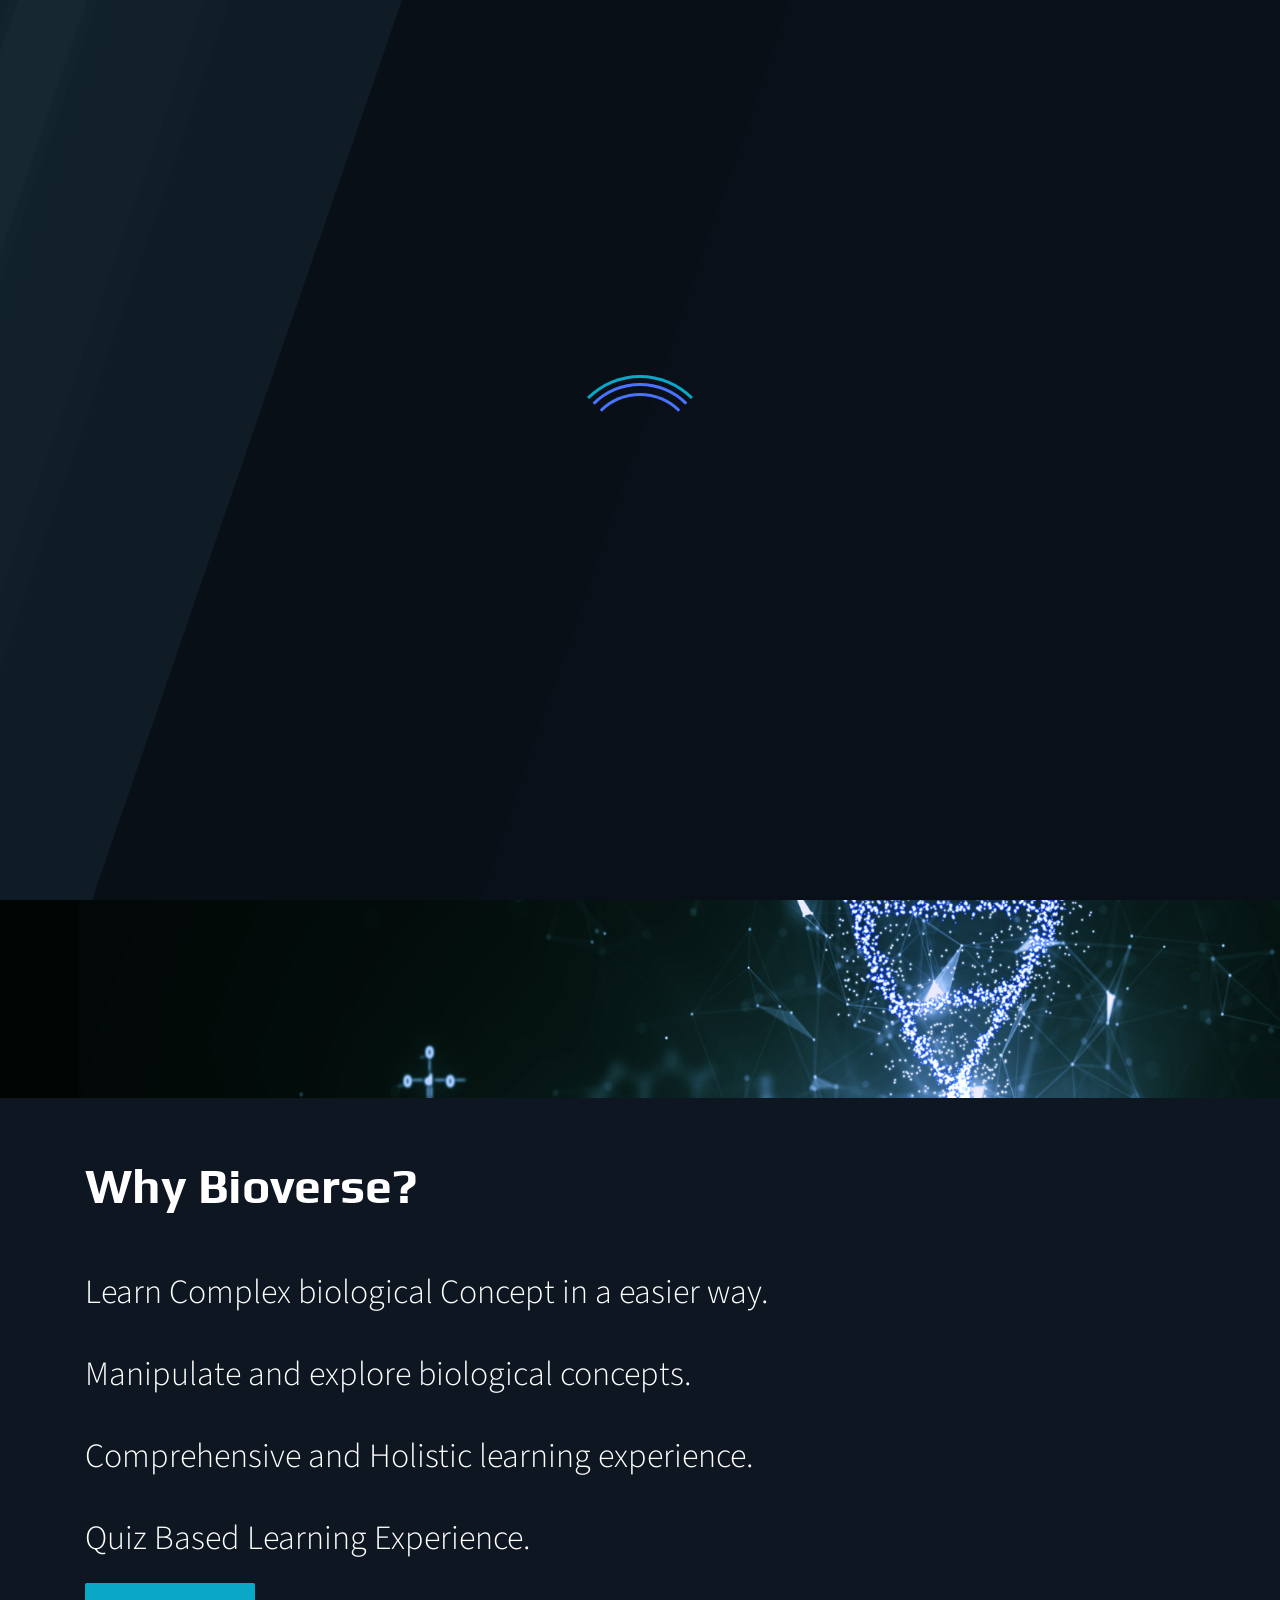
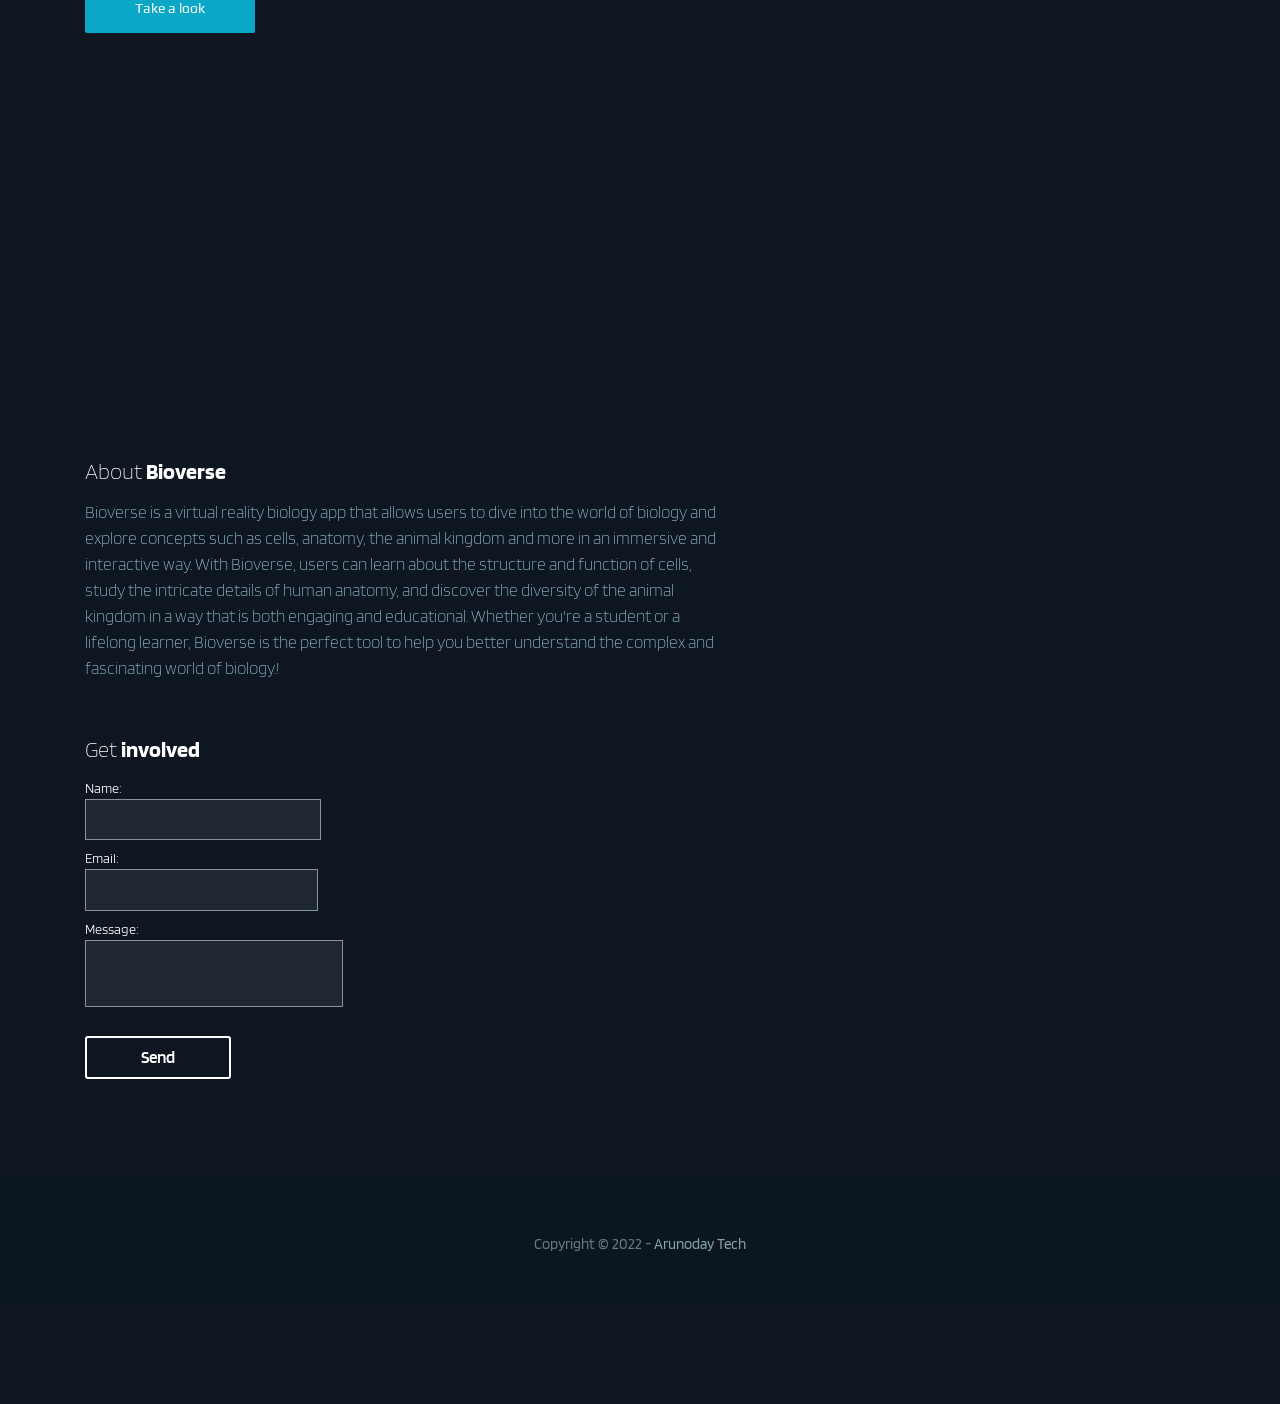
<file: portfolio-VRBioverse.html>
<!DOCTYPE html>
<html lang="en-US">

<head>
	<meta charset="utf-8">
	<meta name="viewport" content="width=device-width, initial-scale=1, shrink-to-fit=no">
	<meta name="description" content="Arunoday Tech !">
	<meta name="author" content="Arunoday Tech">
	<meta name="keywords" content=" Tech, VR, AR, Robotics, AI, ML, Computer Vision"/>

	<meta property="og:title" content="Working to build the future!"/>
	<meta property="og:description" content="AR/VR, AI, Computer Vision, Robotics Development, IoT Development, Mobile Application Development, Web Application Development, Desktop Application, "/>
	<meta property="og:image" content="assets/images/techbackgroundwithlogo.png"/>
	<meta property="og:site_name" content="arunodaytech.in"/>

	<title>Bioverse | Explore the wonders of biology.</title>

	<link rel="icon" href="favicon.ico" type="image/x-icon">

	<!-- Bootstrap CSS -->
	<link href="assets/vendor/bootstrap/bootstrap.min.css" rel="stylesheet">
	<!-- Fonts -->
	<link href="https://fonts.googleapis.com/css2?family=Open+Sans:wght@300;400&family=Play:wght@400;700&family=Source+Sans+Pro:ital,wght@0,300;1,300&family=Titillium+Web:ital,wght@0,200;0,300;0,400;0,700;0,900;1,200;1,300;1,400&family=Blinker:wght@200;300;400;600;700;800&display=swap" rel="stylesheet">
	<!-- Icon Fonts -->
	<link href="https://fonts.googleapis.com/icon?family=Material+Icons" rel="stylesheet">
	<link href="assets/fonts/font-awesome/css/font-awesome.min.css" rel="stylesheet">
	<!-- Animate.css -->
	<link href="assets/vendor/animate/animate.min.css" rel="stylesheet">
	<!-- Off Canvas Menu - Default Theme -->
	<link href="assets/vendor/offcanvas-nav/hc-offcanvas-nav.css" rel="stylesheet" />

	<!-- Particle Theme CSS -->
	<link href="assets/css/particle-theme.css" rel="stylesheet">
	<link href="assets/css/particle-colors.css" rel="stylesheet">

	<!-- jQuery -->
	<script src="assets/vendor/jquery/jquery.min.js"></script>

	<!-- Simple Forms -->
	<link rel="stylesheet" href="assets/vendor/simple-forms/css/simple-forms-skilltech-mod.css"> 

</head>

<body class="pa-project-item single">

	<!-- Page Transitions
	================================================== -->
	<div class="pa-page-transition pa-page-transition-1 is-active"></div>
	<div class="pa-overlay" style="position: fixed; top: 0; left: 0; z-index: 10002; width: 100vw; height: 100vh; pointer-events: none; background: #091019;"></div>

	<!-- Navigation Menu
	================================================== -->
	<a class="pa-mobile-main-logo" href="index.html"><img alt="" src="assets/images/logo_normal.png"></a>

	<nav id="main-nav" class="pa-menu navbar pa-navbar navbar-expand-lg navbar-dark bg-transparent static-top">

		<!-- Desktop Menu Logo -->
		<a class="navbar-brand" href="index.html"><img alt="" src="assets/images/logo_normal.png"></a>

		<!-- The Menu -->
		<ul class="navbar-nav ml-auto">

			<!-- Mobile Menu Logo (only use if "close" buttons are set to false in JS) -->
			<li data-nav-custom-content class="custom-content pa-mobile-menu-logo"> 
				<a class="pa-mobile-navbar-brand" href="index.html"><img alt="" src="assets/images/logo_mobile.png"></a>
			</li>

			<!-- Regular Menu Items Start -->
		

		
			<a class="nav-link hvr-underline-from-center" href="index.html">Home</a>
			
			

			<li class="nav-item">
				<a class="nav-link hvr-underline-from-center" href="/portfolio.html">Portfolio</a>
			</li>

			<li class="nav-item">
				<a class="nav-link hvr-underline-from-center" href="/about.html">About Us</a>
			</li>

			<li class="nav-item menu-item-has-children">
				<a class="nav-link hvr-underline-from-center" href="/portfolio.html">Services</a> 
				<ul class="pa-submenu-ul">
					
					<li class="nav-item"><a class="nav-link" href="portfolio-itemVR.html">XR (Extended Reality)</a></li>
					<li class="nav-item"><a class="nav-link" href="portfolio-itemAI.html">AI (Artificial Intelligence)</a></li>
					<li class="nav-item"><a class="nav-link" href="portfolio-itemIOT.html">IoT (Internet Of Things)</a></li>
					<li class="nav-item"><a class="nav-link" href="portfolio-itemROBO.html">Robotics</a></li>
				</ul>
			</li>
			

			<li class="nav-item">
				<a class="nav-link hvr-underline-from-center" href="/contact.html">Contact Us</a>
			</li>
			<!-- Regular Menu Items End -->

			<!-- Mobile Menu Social Icons -->
			<li data-nav-custom-content class="custom-content pa-menu-socials"> 
				<div class="pa-social-section">
					<h1 class="pa-h1-v3 pa-bright fadeInDelay03Duration10"><strong>Connect</strong> with us</h1>
					<a class="pa-social-icons" href="https://www.linkedin.com/in/arunoday-tech-15a848259/" target="_blank"><span class="fadeInDelay03Duration10"><i class="fa fa-linkedin"></i></span></a>
					<a class="pa-social-icons" href="https://www.facebook.com/profile.php?id=100089094345534" target="_blank"><span class="fadeInDelay03Duration10"><i class="fa fa-facebook"></i></span></a>
					<a class="pa-social-icons" href="https://twitter.com/arunoday_tech" target="_blank"><span class="fadeInDelay03Duration10"><i class="fa fa-twitter"></i></span></a>
					<a class="pa-social-icons" href="https://www.youtube.com/@techarunoday" target="_blank"><span class="fadeInDelay03Duration10"><i class="fa fa-youtube"></i></span></a>
					<a class="pa-social-icons" href="https://www.instagram.com/arunodaytech/" target="_blank"><span class="fadeInDelay03Duration10"><i class="fa fa-instagram"></i></span></a>
					<p class="pa-p-v1 pa-white pa-contact-lastline fadeInDelay03Duration10">Together We Can Build Our Future.</p>
				</div>
			</li>

		</ul>
	</nav>
	<!-- /.pa-menu -->


	<!-- Hero Section
	================================================== -->
	<section id="top" class="pa-hero pa-project-hero pa-full-height pa-image-back d-flex align-items-end pushable-content" style="background-image: url(assets/images/Bioverse1.png);">

		<div class="container-fluid pa-project-hero-info">
			<div class="row pa-mobile-project-view">
				<div class="col px-0">
					<img alt="" src="assets/images/Bioverse1.png">
				</div>
			</div>
			<div class="row">
				<div class="col-12">
					<div id="particles-js"></div>
					<div class="container">
						<div class="row d-flex align-items-center">
							<div class="col-12 col-lg-8 text-left px-0">
								<div class="typed-text">
									<span class="animated-text-effect">
										<!-- <span class="typed-cursor">|</span> -->
									</span>
								</div>
								<p class="pa-p-v1 pa-bright fadeInDelay03Duration10">Explore the wonders of Biology.</p>
							</div>
							<div class="col-12 col-lg-4 mb-4 mb-lg-0 text-left text-lg-right px-0">
								<!-- <a class="pa-button-primary pa-hvr-sweep-to-right" href="#project-info">Project Info</a> -->
							</div>
						</div>
					</div>
				</div>
			</div>
		</div>
		
	</section>
	<!-- /.pa-hero -->
	<section class="pa-cta-v1" data-parallax="scroll" data-speed="0.2" data-image-src="assets/images/Bioverse2.png">

		<div class="container">
			<h1 class="pa-h1-v1 pa-bright fadeInLeftDelay03Duration10"><strong>Why Bioverse?</strong></h1>
			<h4 class="pa-h4-v1 pa-bright fadeInLeftDelay03Duration10"><br> Learn Complex biological Concept in a easier way. </br> <br> Manipulate and explore biological concepts.</br> <br> Comprehensive and Holistic learning experience.</br> <br> Quiz Based Learning Experience.</br></h4>
			<div class="mt-4"></div>
			<a class="pa-button-primary pa-hvr-sweep-to-right fadeInRightDelay11Duration10" href="https://youtu.be/H5uHt74X5ng" target="_blank"> Take a look</a>
		</div>

	</section>
	<!-- Project Content Section
	================================================== -->
	<section id="project-info" class="pa-project-content" data-parallax="scroll" data-speed="0" data-image-src="assets/images/Bioverse3.png">
		<div class="container">
			<div class="row">
				<!-- Left Side - About & Links -->
				<div class="col-12 col-xl-7 text-left">
					<h1 class="pa-h1-v3 pa-bright fadeInDelay03Duration10">About <strong>Bioverse</strong></h1>
					<p class="pa-p-v1 pa-bright fadeInDelay03Duration10">Bioverse is a virtual reality biology app that allows users to dive into the world of biology and explore concepts such as cells, anatomy, the animal kingdom and more in an immersive and interactive way. With Bioverse, users can learn about the structure and function of cells, study the intricate details of human anatomy, and discover the diversity of the animal kingdom in a way that is both engaging and educational. Whether you're a student or a lifelong learner, Bioverse is the perfect tool to help you better understand the complex and fascinating world of biology.!</p>
			
				</div>
				
			</div>
			<div class="row overflow-hidden">
				<div class="col slideDownDelay10Duration10">
					<h1 class="pa-h1-v3 pa-bright">Get <strong>involved</strong></h1>

					<!-- Real Working Form - Simple Forms V3 -->
					<div class="sf-wrapper">
						<form
						action="https://formspree.io/f/xrgdndde"
						method="POST"
						enctype="multipart/form-data"
						>
						<div>
						<label>
						Name:
							<input type="text" name="name">
							</label>
						</div>
						<div>
						<label>
						Email:
						<input type="email" name="email">
						</label>
						</div>
						<div>
						<label>
						Message:
							<textarea name="message"></textarea>
						</label>
						</div>
						<div>
						<label>
						
						<button type="submit">Send</button>
						</div>
					</form>
					</div>

				</div>
			</div>
		</div>
		
	</section>
	<!-- /.pa-project-content -->


	<!-- Footer
	================================================== -->
	<footer>
		<div class="container">
			<div class="row">
				<div class="col-12 text-center my-2 pt-5 pb-4">
					<p>Copyright © 2022 - <a href="http://www.arunodaytech.in/" target="_blank">Arunoday Tech</a></p>
				</div>
			</div>
		</div>
	</footer>


	<!-- Helper div for inserting before scripts
	================================================== -->
	<div class="pa-body-end"></div>


	<!-- Scripts / Body End
	================================================== -->
	<!-- Vendor Scripts -->
	<script src="assets/vendor/jquery/jquery-migrate.min.js"></script>
	<script src="assets/vendor/bootstrap/bootstrap.min.js"></script>
	<script src="assets/vendor/offcanvas-nav/hc-offcanvas-nav.js"></script>
	<script src="assets/vendor/parallax/parallax.min.js"></script>
	<script src="assets/vendor/jquery/jquery.easing.min.js"></script>
	<script src="assets/vendor/typed/typed.min.js"></script>
	<script src="assets/vendor/wow/wow.min.js"></script>
	<script src="assets/vendor/particles/particles.min.js"></script>
	<script src="assets/vendor/waypoints/waypoints.min.js"></script>
	<script src="assets/vendor/counterup/jquery.counterup.min.js"></script>

	<!-- Delivery Form Scripts -->
	<!-- <script src="assets/vendor/simple-forms/js/simple-forms-translations.js"></script> -->
	<!-- <script src="assets/vendor/simple-forms/js/simple-forms.min.js"></script> -->
	<!-- <script src="assets/js/form.js"></script> -->

	<!-- Theme Scripts and Inits -->
	<script src="assets/js/particle-theme.js"></script>
	<script src="assets/js/page-portfolio-Bioverse.js"></script>

</body>

</html>
</file>
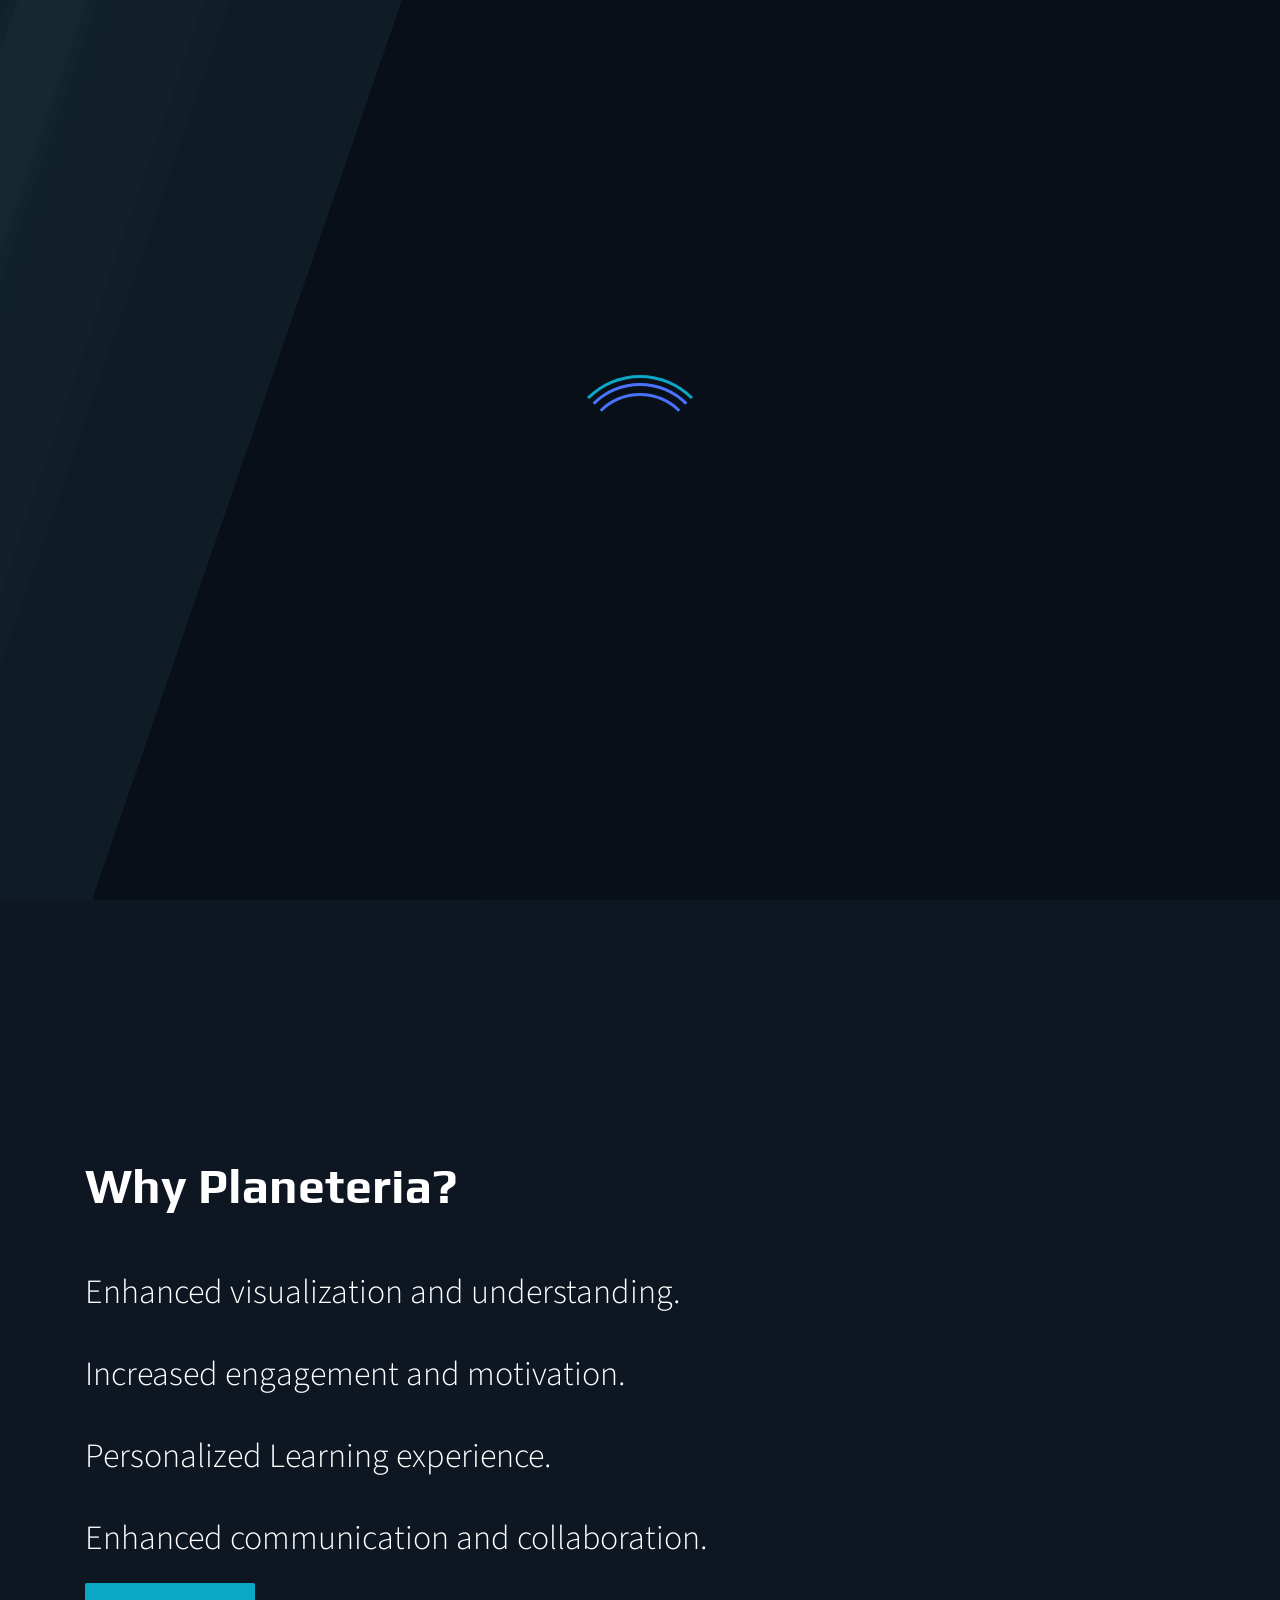
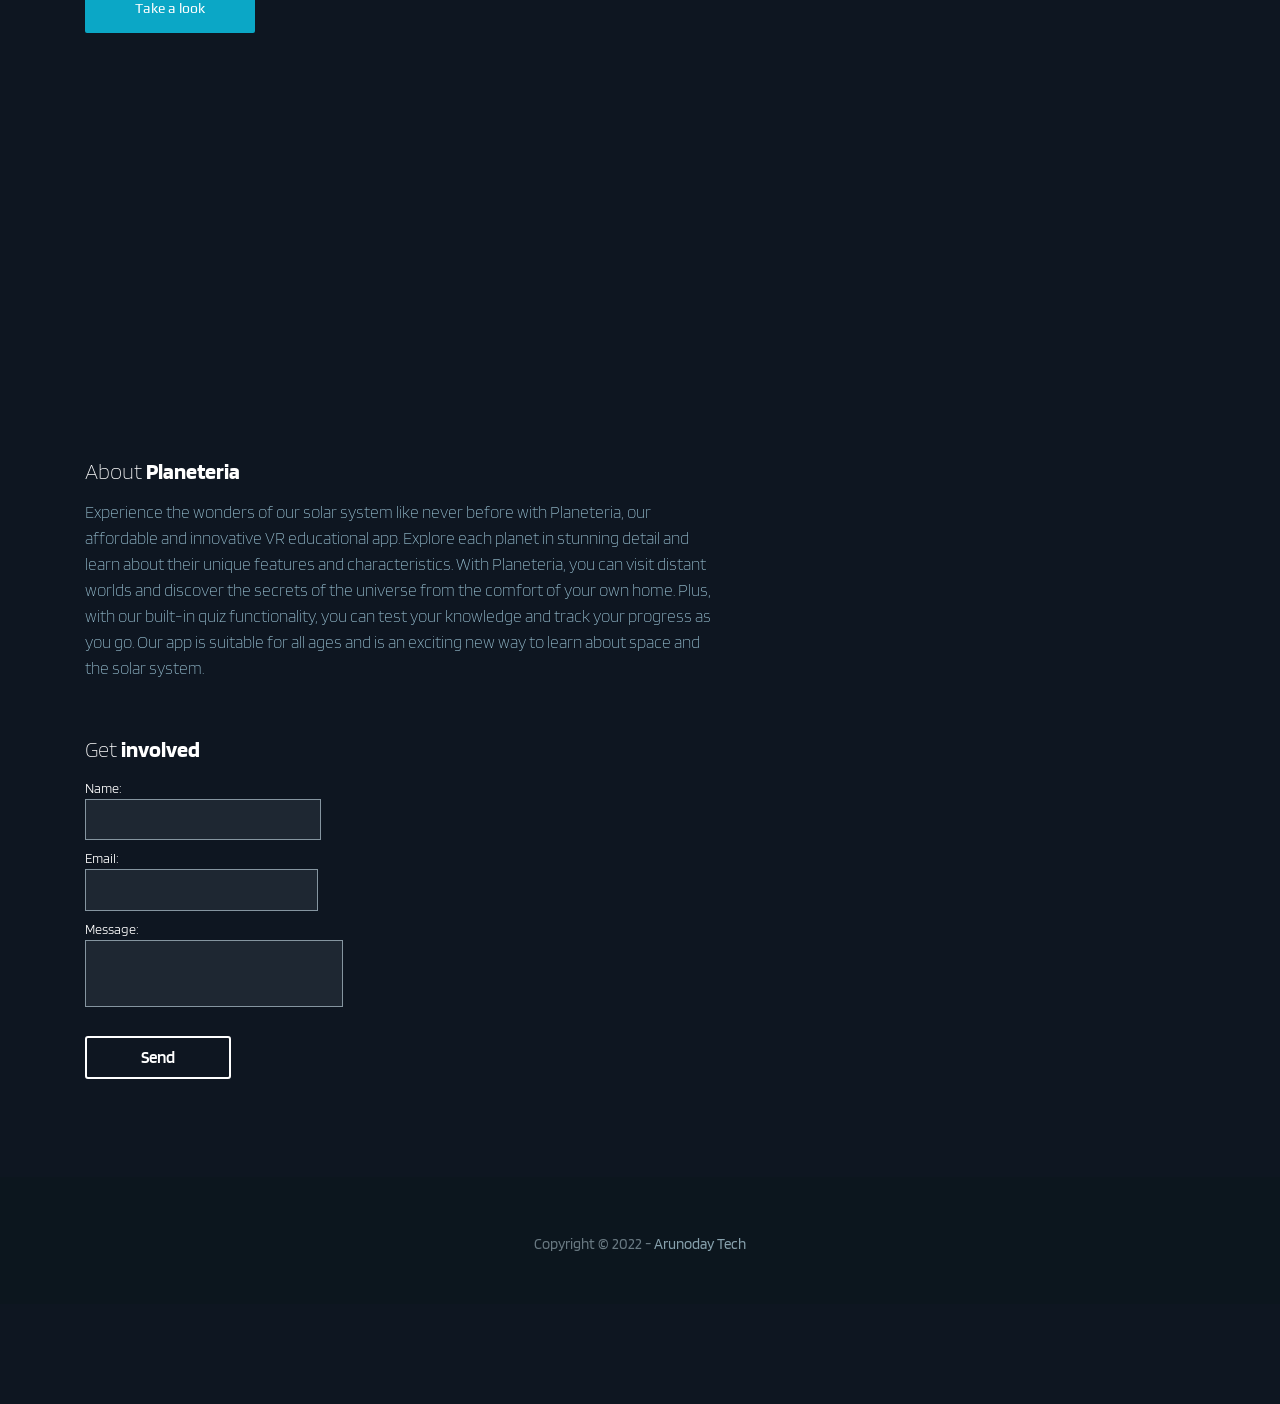
<file: portfolio-VRPlaneteria.html>
<!DOCTYPE html>
<html lang="en-US">

<head>
	<meta charset="utf-8">
	<meta name="viewport" content="width=device-width, initial-scale=1, shrink-to-fit=no">
	<meta name="description" content="Arunoday Tech !">
	<meta name="author" content="Arunoday Tech">
	<meta name="keywords" content=" Tech, VR, AR, Robotics, AI, ML, Computer Vision"/>

	<meta property="og:title" content="Working to build the future!"/>
	<meta property="og:description" content="AR/VR, AI, Computer Vision, Robotics Development, IoT Development, Mobile Application Development, Web Application Development, Desktop Application, "/>
	<meta property="og:image" content="assets/images/techbackgroundwithlogo.png"/>
	<meta property="og:site_name" content="arunodaytech.in"/>

	<title>Planeteria | Experience the Solar system</title>

	<link rel="icon" href="favicon.ico" type="image/x-icon">

	<!-- Bootstrap CSS -->
	<link href="assets/vendor/bootstrap/bootstrap.min.css" rel="stylesheet">
	<!-- Fonts -->
	<link href="https://fonts.googleapis.com/css2?family=Open+Sans:wght@300;400&family=Play:wght@400;700&family=Source+Sans+Pro:ital,wght@0,300;1,300&family=Titillium+Web:ital,wght@0,200;0,300;0,400;0,700;0,900;1,200;1,300;1,400&family=Blinker:wght@200;300;400;600;700;800&display=swap" rel="stylesheet">
	<!-- Icon Fonts -->
	<link href="https://fonts.googleapis.com/icon?family=Material+Icons" rel="stylesheet">
	<link href="assets/fonts/font-awesome/css/font-awesome.min.css" rel="stylesheet">
	<!-- Animate.css -->
	<link href="assets/vendor/animate/animate.min.css" rel="stylesheet">
	<!-- Off Canvas Menu - Default Theme -->
	<link href="assets/vendor/offcanvas-nav/hc-offcanvas-nav.css" rel="stylesheet" />

	<!-- Particle Theme CSS -->
	<link href="assets/css/particle-theme.css" rel="stylesheet">
	<link href="assets/css/particle-colors.css" rel="stylesheet">

	<!-- jQuery -->
	<script src="assets/vendor/jquery/jquery.min.js"></script>

	<!-- Simple Forms -->
	<link rel="stylesheet" href="assets/vendor/simple-forms/css/simple-forms-skilltech-mod.css"> 

</head>

<body class="pa-project-item single">

	<!-- Page Transitions
	================================================== -->
	<div class="pa-page-transition pa-page-transition-1 is-active"></div>
	<div class="pa-overlay" style="position: fixed; top: 0; left: 0; z-index: 10002; width: 100vw; height: 100vh; pointer-events: none; background: #091019;"></div>

	<!-- Navigation Menu
	================================================== -->
	<a class="pa-mobile-main-logo" href="index.html"><img alt="" src="assets/images/logo_normal.png"></a>

	<nav id="main-nav" class="pa-menu navbar pa-navbar navbar-expand-lg navbar-dark bg-transparent static-top">

		<!-- Desktop Menu Logo -->
		<a class="navbar-brand" href="index.html"><img alt="" src="assets/images/logo_normal.png"></a>

		<!-- The Menu -->
		<ul class="navbar-nav ml-auto">

			<!-- Mobile Menu Logo (only use if "close" buttons are set to false in JS) -->
			<li data-nav-custom-content class="custom-content pa-mobile-menu-logo"> 
				<a class="pa-mobile-navbar-brand" href="index.html"><img alt="" src="assets/images/logo_mobile.png"></a>
			</li>

			<!-- Regular Menu Items Start -->
		

		
			<a class="nav-link hvr-underline-from-center" href="index.html">Home</a>
			
			

			<li class="nav-item">
				<a class="nav-link hvr-underline-from-center" href="/portfolio.html">Portfolio</a>
			</li>

			<li class="nav-item">
				<a class="nav-link hvr-underline-from-center" href="/about.html">About Us</a>
			</li>

			<li class="nav-item menu-item-has-children">
				<a class="nav-link hvr-underline-from-center" href="/portfolio.html">Services</a> 
				<ul class="pa-submenu-ul">
					
					<li class="nav-item"><a class="nav-link" href="portfolio-itemVR.html">XR (Extended Reality)</a></li>
					<li class="nav-item"><a class="nav-link" href="portfolio-itemAI.html">AI (Artificial Intelligence)</a></li>
					<li class="nav-item"><a class="nav-link" href="portfolio-itemIOT.html">IoT (Internet Of Things)</a></li>
					<li class="nav-item"><a class="nav-link" href="portfolio-itemROBO.html">Robotics</a></li>
				</ul>
			</li>
			

			<li class="nav-item">
				<a class="nav-link hvr-underline-from-center" href="/contact.html">Contact Us</a>
			</li>

			<!-- Regular Menu Items End -->

			<!-- Mobile Menu Social Icons -->
			<li data-nav-custom-content class="custom-content pa-menu-socials"> 
				<div class="pa-social-section">
					<h1 class="pa-h1-v3 pa-bright fadeInDelay03Duration10"><strong>Connect</strong> with us</h1>
					<a class="pa-social-icons" href="https://www.linkedin.com/in/arunoday-tech-15a848259/" target="_blank"><span class="fadeInDelay03Duration10"><i class="fa fa-linkedin"></i></span></a>
					<a class="pa-social-icons" href="https://www.facebook.com/profile.php?id=100089094345534" target="_blank"><span class="fadeInDelay03Duration10"><i class="fa fa-facebook"></i></span></a>
					<a class="pa-social-icons" href="https://twitter.com/arunoday_tech" target="_blank"><span class="fadeInDelay03Duration10"><i class="fa fa-twitter"></i></span></a>
					<a class="pa-social-icons" href="https://www.youtube.com/@techarunoday" target="_blank"><span class="fadeInDelay03Duration10"><i class="fa fa-youtube"></i></span></a>
					<a class="pa-social-icons" href="https://www.instagram.com/arunodaytech/" target="_blank"><span class="fadeInDelay03Duration10"><i class="fa fa-instagram"></i></span></a>
					<p class="pa-p-v1 pa-white pa-contact-lastline fadeInDelay03Duration10">Together We Can Build Our Future.</p>
				</div>
			</li>

		</ul>
	</nav>
	<!-- /.pa-menu -->


	<!-- Hero Section
	================================================== -->
	<section id="top" class="pa-hero pa-project-hero pa-full-height pa-image-back d-flex align-items-end pushable-content" style="background-image: url(assets/images/Planeteria1.png);">

		<div class="container-fluid pa-project-hero-info">
			<div class="row pa-mobile-project-view">
				<div class="col px-0">
					<img alt="" src="assets/images/Planeteria1.png">
				</div>
			</div>
			<div class="row">
				<div class="col-12">
					<div id="particles-js"></div>
					<div class="container">
						<div class="row d-flex align-items-center">
							<div class="col-12 col-lg-8 text-left px-0">
								<div class="typed-text">
									<span class="animated-text-effect">
										<!-- <span class="typed-cursor">|</span> -->
									</span>
								</div>
								<p class="pa-p-v1 pa-bright fadeInDelay03Duration10">Journey Through The Solar System.</p>
							</div>
							<div class="col-12 col-lg-4 mb-4 mb-lg-0 text-left text-lg-right px-0">
								<!-- <a class="pa-button-primary pa-hvr-sweep-to-right" href="#project-info">Project Info</a> -->
							</div>
						</div>
					</div>
				</div>
			</div>
		</div>
		
	</section>
	<!-- /.pa-hero -->
	<section class="pa-cta-v1" data-parallax="scroll" data-speed="0.2" data-image-src="assets/images/Planeteria2.png">

		<div class="container">
			<h1 class="pa-h1-v1 pa-bright fadeInLeftDelay03Duration10"><strong>Why Planeteria?</strong></h1>
			<h4 class="pa-h4-v1 pa-bright fadeInLeftDelay03Duration10"><br> Enhanced visualization and understanding. </br> <br> Increased engagement and motivation.</br> <br> Personalized Learning experience.</br> <br> Enhanced communication and collaboration.</br></h4>
			<div class="mt-4"></div>
			<a class="pa-button-primary pa-hvr-sweep-to-right fadeInRightDelay11Duration10" href="https://youtu.be/tvC1df9qG78" target="_blank"> Take a look</a>
		</div>

	</section>
	<!-- Project Content Section
	================================================== -->
	<section id="project-info" class="pa-project-content" data-parallax="scroll" data-speed="0" data-image-src="assets/images/Planeteria3.jpg">
		<div class="container">
			<div class="row">
				<!-- Left Side - About & Links -->
				<div class="col-12 col-xl-7 text-left">
					<h1 class="pa-h1-v3 pa-bright fadeInDelay03Duration10">About <strong>Planeteria</strong></h1>
					<p class="pa-p-v1 pa-bright fadeInDelay03Duration10">Experience the wonders of our solar system like never before with Planeteria, our affordable and innovative VR educational app. Explore each planet in stunning detail and learn about their unique features and characteristics. With Planeteria, you can visit distant worlds and discover the secrets of the universe from the comfort of your own home.  Plus, with our built-in quiz functionality, you can test your knowledge and track your progress as you go. Our app is suitable for all ages and is an exciting new way to learn about space and the solar system.</p>
			
				</div>
				
			</div>
			<div class="row overflow-hidden">
				<div class="col slideDownDelay10Duration10">
					<h1 class="pa-h1-v3 pa-bright">Get <strong>involved</strong></h1>

					<!-- Real Working Form - Simple Forms V3 -->
					<div class="sf-wrapper">
						<form
						action="https://formspree.io/f/xrgdndde"
						method="POST"
						enctype="multipart/form-data"
						>
						<div>
						<label>
						Name:
							<input type="text" name="name">
							</label>
						</div>
						<div>
						<label>
						Email:
						<input type="email" name="email">
						</label>
						</div>
						<div>
						<label>
						Message:
							<textarea name="message"></textarea>
						</label>
						</div>
						<div>
						<label>
						
						<button type="submit">Send</button>
						</div>
					</form>
					</div>

				</div>
			</div>
		</div>
		
	</section>
	<!-- /.pa-project-content -->


	<!-- Footer
	================================================== -->
	<footer>
		<div class="container">
			<div class="row">
				<div class="col-12 text-center my-2 pt-5 pb-4">
					<p>Copyright © 2022 - <a href="http://www.arunodaytech.in/" target="_blank">Arunoday Tech</a></p>
				</div>
			</div>
		</div>
	</footer>


	<!-- Helper div for inserting before scripts
	================================================== -->
	<div class="pa-body-end"></div>


	<!-- Scripts / Body End
	================================================== -->
	<!-- Vendor Scripts -->
	<script src="assets/vendor/jquery/jquery-migrate.min.js"></script>
	<script src="assets/vendor/bootstrap/bootstrap.min.js"></script>
	<script src="assets/vendor/offcanvas-nav/hc-offcanvas-nav.js"></script>
	<script src="assets/vendor/parallax/parallax.min.js"></script>
	<script src="assets/vendor/jquery/jquery.easing.min.js"></script>
	<script src="assets/vendor/typed/typed.min.js"></script>
	<script src="assets/vendor/wow/wow.min.js"></script>
	<script src="assets/vendor/particles/particles.min.js"></script>
	<script src="assets/vendor/waypoints/waypoints.min.js"></script>
	<script src="assets/vendor/counterup/jquery.counterup.min.js"></script>

	<!-- Delivery Form Scripts -->
	<!-- <script src="assets/vendor/simple-forms/js/simple-forms-translations.js"></script> -->
	<!-- <script src="assets/vendor/simple-forms/js/simple-forms.min.js"></script> -->
	<!-- <script src="assets/js/form.js"></script> -->

	<!-- Theme Scripts and Inits -->
	<script src="assets/js/particle-theme.js"></script>
	<script src="assets/js/page-portfolio-Planeteria.js"></script>

</body>

</html>
</file>
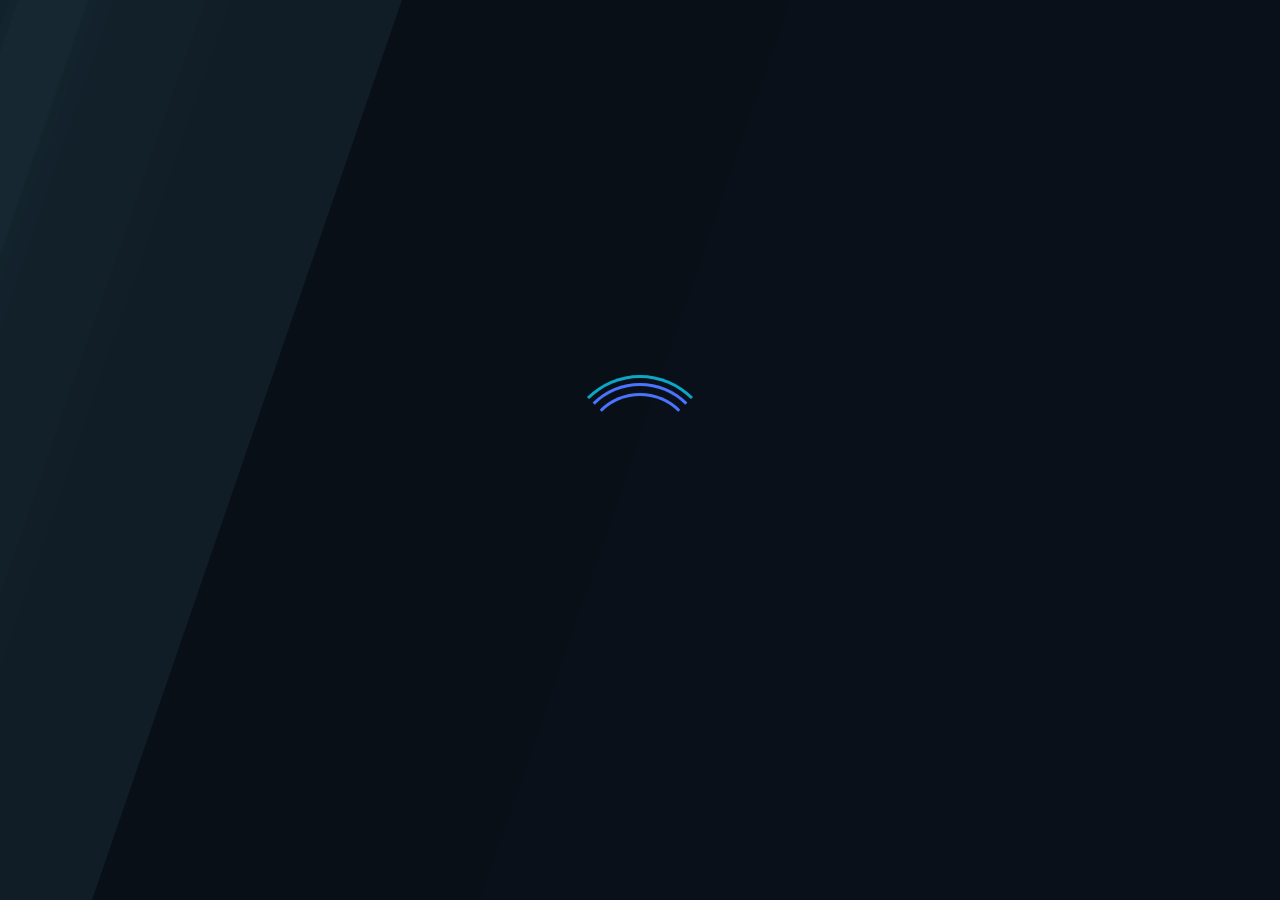
<file: portfolio.html>
<!DOCTYPE html>
<html lang="en-US">

<head>

	<meta charset="utf-8">
	<meta name="viewport" content="width=device-width, initial-scale=1, shrink-to-fit=no">
	<meta name="description" content="Arunoday Tech">
	<meta name="author" content="Arunoday Tech">
	<meta name="keywords" content=" Arunoday Tech, VR, AR, Robotics, AI, ML, Computer Vision"/>

	<meta property="og:title" content="Working to build the future!"/>
	<meta property="og:description" content="AR/VR, AI, Computer Vision, Robotics Development, IoT Development, Mobile Application Development, Web Application Development, Desktop Application, "/>
	<meta property="og:image" content="assets/images/techbackgroundwithlogo.png"/>
	<meta property="og:site_name" content="arunodaytech.in"/>

	<title>Arunoday Tech | Home</title>

	<link rel="icon" href="favicon.ico" type="image/x-icon">

	<!-- Bootstrap CSS -->
	<link href="assets/vendor/bootstrap/bootstrap.min.css" rel="stylesheet">
	<!-- Fonts -->
	<link href="https://fonts.googleapis.com/css2?family=Open+Sans:wght@300;400&family=Play:wght@400;700&family=Source+Sans+Pro:ital,wght@0,300;1,300&family=Titillium+Web:ital,wght@0,200;0,300;0,400;0,700;0,900;1,200;1,300;1,400&family=Blinker:wght@200;300;400;600;700;800&display=swap" rel="stylesheet">
	<!-- Icon Fonts -->
	<link href="https://fonts.googleapis.com/icon?family=Material+Icons" rel="stylesheet">
	<link href="assets/fonts/font-awesome/css/font-awesome.min.css" rel="stylesheet">
	<!-- Animate.css -->
	<link href="assets/vendor/animate/animate.min.css" rel="stylesheet">
	<!-- Off Canvas Menu - Default Theme -->
	<link href="assets/vendor/offcanvas-nav/hc-offcanvas-nav.css" rel="stylesheet" />

	<!-- Particle Theme CSS -->
	<link href="assets/css/particle-theme.css" rel="stylesheet">
	<link href="assets/css/particle-colors.css" rel="stylesheet">

	<!-- jQuery -->
	<script src="assets/vendor/jquery/jquery.min.js"></script>

	<!-- Simple Forms -->
	<link rel="stylesheet" href="assets/vendor/simple-forms/css/simple-forms-skilltech-mod.css"> 
</head>

<body class="pa-homepage pa-dark">

	<!-- Page Transitions
	================================================== -->
	<div class="pa-page-transition pa-page-transition-1 is-active"></div>
	<div class="pa-overlay" style="position: fixed; top: 0; left: 0; z-index: 10002; width: 100vw; height: 100vh; pointer-events: none; background: #091019;"></div>


	<!-- Navigation Menu
	================================================== -->
	<a class="pa-mobile-main-logo" href="#"><img alt="" src="assets/images/logo_normal.png"></a>

	<nav id="main-nav" class="pa-menu navbar pa-navbar navbar-expand-lg navbar-dark bg-transparent static-top">

		<!-- Desktop Menu Logo -->
		<a class="navbar-brand" href="#"><img alt="" src="assets/images/logo_normal.png"></a>

		<!-- The Menu -->
		<ul class="navbar-nav ml-auto">

			<!-- Mobile Menu Logo (only use if "close" buttons are set to false in JS) -->
			<li data-nav-custom-content class="custom-content pa-mobile-menu-logo"> 
				<a class="pa-mobile-navbar-brand" href="#"><img alt="" src="assets/images/logo_mobile.png"></a>
			</li>

			<!-- Regular Menu Items Start -->
			<a class="nav-link hvr-underline-from-center" href="index.html">Home</a>
			
			

			<li class="nav-item">
				<a class="nav-link hvr-underline-from-center" href="/portfolio.html">Portfolio</a>
			</li>

			<li class="nav-item">
				<a class="nav-link hvr-underline-from-center" href="/about.html">About Us</a>
			</li>

			<li class="nav-item menu-item-has-children">
				<a class="nav-link hvr-underline-from-center" href="/portfolio.html">Services</a> 
				<ul class="pa-submenu-ul">
					
					<li class="nav-item"><a class="nav-link" href="portfolio-itemVR.html">XR (Extended Reality)</a></li>
					<li class="nav-item"><a class="nav-link" href="portfolio-itemAI.html">AI (Artificial Intelligence)</a></li>
					<li class="nav-item"><a class="nav-link" href="portfolio-itemIOT.html">IoT (Internet Of Things)</a></li>
					<li class="nav-item"><a class="nav-link" href="portfolio-itemROBO.html">Robotics</a></li>
				</ul>
			</li>
			

			<li class="nav-item">
				<a class="nav-link hvr-underline-from-center" href="/contact.html">Contact Us</a>
			</li>

			<!-- Regular Menu Items End -->

			<!-- Mobile Menu Social Icons -->
			<li data-nav-custom-content class="custom-content pa-menu-socials"> 
				<div class="pa-social-section">
					<h1 class="pa-h1-v3 pa-bright fadeInDelay03Duration10"><strong>Connect</strong> with us</h1>
					<a class="pa-social-icons" href="https://www.linkedin.com/in/arunoday-tech-15a848259/" target="_blank"><span class="fadeInDelay03Duration10"><i class="fa fa-linkedin"></i></span></a>
					<a class="pa-social-icons" href="https://www.facebook.com/profile.php?id=100089094345534" target="_blank"><span class="fadeInDelay03Duration10"><i class="fa fa-facebook"></i></span></a>
					<a class="pa-social-icons" href="https://twitter.com/arunoday_tech" target="_blank"><span class="fadeInDelay03Duration10"><i class="fa fa-twitter"></i></span></a>
					<a class="pa-social-icons" href="https://www.youtube.com/@techarunoday" target="_blank"><span class="fadeInDelay03Duration10"><i class="fa fa-youtube"></i></span></a>
					<a class="pa-social-icons" href="https://www.instagram.com/arunodaytech/" target="_blank"><span class="fadeInDelay03Duration10"><i class="fa fa-instagram"></i></span></a>
					
					<p class="pa-p-v1 pa-white pa-contact-lastline fadeInDelay03Duration10">Together We Can Build Our Future.</p>
				</div>
			</li>

		</ul>
	</nav>
	<!-- /.pa-menu -->
	<!-- Hero Section
	================================================== -->
	<!-- /.pa-hero -->
	<!-- CTA Section
	================================================== -->
	<!-- /.pa-cta-v1 -->
	<!-- Portfolio Section
	================================================== -->
    <section id="portfolio" class="pa-portfolio">
		<!-- Portfolio header -->
		<div class="container-fluid text-center p-0">
			<div class="row m-0">
				<div class="col-12 p-0">
					<div class="pa-stripe-heading">
					</div>
				</div>
			</div>
		</div>
	<section id="portfolio" class="pa-portfolio">
		<!-- Portfolio header -->
		<div class="container-fluid text-center p-0">
			<div class="row m-0">
				<div class="col-12 p-0">
					<div class="pa-stripe-heading">
						<h1 class="pa-h1-v1 pa-bright fadeInLeftDelay03Duration10"><strong>Our Services</strong></h1>
					</div>
					<div class="pa-stripe-subheading">
						<p class="pa-p-v2 pa-bright fadeInLeftDelay03Duration10">We have just started </p>
					</div>	
				</div>
			</div>
		</div>
		<!-- Portfolio thumbnails -->
		<div class="container-fluid">
			<div class="row pa-row-max2560">
				<div class="col-12 col-sm-6 col-lg-3 p-0">
					<div class="pa-portfolio-thumb m-0 text-center fadeInDelay00Duration10" style="background-image: url(assets/images/xrHOME.png);">
						<div class="pa-portfolio-thumb-background-overlay"></div>
						<div class="pa-portfolio-thumb-deco-1"></div>
						<div class="pa-portfolio-thumb-deco-2"></div>
						<div class="pa-portfolio-thumb-centered-content w-100">
							<a href="portfolio-itemVR.html" class="pa-portfolio-thumb-icon-link">
								<span class="pa-portfolio-thumb-hover-icon"><i class="fa fa-eye"></i></span>
							</a>
							<a href="portfolio-itemVR.html">
								<h4 class="pa-portfolio-thumb-heading">AR/VR</h4>
							</a>
							<p class="pa-portfolio-thumb-desc">Creating Realities To Innovate</p>
						</div>
					</div>
				</div>
				<div class="col-12 col-sm-6 col-lg-3 p-0">
					<div class="pa-portfolio-thumb m-0 text-center fadeInDelay00Duration10" style="background-image: url(assets/images/AIH.png);">
						<div class="pa-portfolio-thumb-background-overlay"></div>
						<div class="pa-portfolio-thumb-deco-1"></div>
						<div class="pa-portfolio-thumb-deco-2"></div>
						<div class="pa-portfolio-thumb-centered-content w-100">
							<a href="portfolio-itemAI.html" class="pa-portfolio-thumb-icon-link">
								<span class="pa-portfolio-thumb-hover-icon"><i class="fa fa-eye"></i></span>
							</a>
							<a href="portfolio-itemAI.html">
								<h4 class="pa-portfolio-thumb-heading">AI Computer Vision</h4>
							</a>
							<p class="pa-portfolio-thumb-desc"> Providing Safety and Security.</p>
						</div>
					</div>
				</div>
				<div class="col-12 col-sm-6 col-lg-3 p-0">
					<div class="pa-portfolio-thumb m-0 text-center fadeInDelay00Duration10" style="background-image: url(assets/images/iotHOME.png);">
						<div class="pa-portfolio-thumb-background-overlay"></div>
						<div class="pa-portfolio-thumb-deco-1"></div>
						<div class="pa-portfolio-thumb-deco-2"></div>
						<div class="pa-portfolio-thumb-centered-content w-100">
							<a href="portfolio-itemIOT.html" class="pa-portfolio-thumb-icon-link">
								<span class="pa-portfolio-thumb-hover-icon"><i class="fa fa-eye"></i></span>
							</a>
							<a href="portfolio-itemIOT.html">
								<h4 class="pa-portfolio-thumb-heading">Internet Of Things</h4>
							</a>
							<p class="pa-portfolio-thumb-desc">Making Devices more efficient.</p>
						</div>
					</div>
				</div>
				<div class="col-12 col-sm-6 col-lg-3 p-0">
					<div class="pa-portfolio-thumb m-0 text-center fadeInDelay00Duration10" style="background-image: url(assets/images/roboticsHOME.png);">
						<div class="pa-portfolio-thumb-background-overlay"></div>
						<div class="pa-portfolio-thumb-deco-1"></div>
						<div class="pa-portfolio-thumb-deco-2"></div>
						<div class="pa-portfolio-thumb-centered-content w-100">
							<a href="portfolio-itemROBO.html" class="pa-portfolio-thumb-icon-link">
								<span class="pa-portfolio-thumb-hover-icon"><i class="fa fa-eye"></i></span>
							</a>
							<a href="portfolio-itemROBO.html">
								<h4 class="pa-portfolio-thumb-heading">Robotics Solution</h4>
							</a>
							<p class="pa-portfolio-thumb-desc">Building assistant you need.</p>
						</div>
					</div>
				</div>
			</div>
		</div>
	</section>
	<!-- /.pa-portfolio -->


	<!-- About Us Section
	================================================== -->
	<!-- /.pa-about-us -->


	<!-- Stripe Tagline Section
	================================================== -->
	<!-- /.pa-stripe-tagline -->
	<!-- Quote Section
	================================================== -->
	<!-- /.pa-quote -->


	<!-- Services (What We Do) Section
	================================================== -->

	<!-- /.pa-what-we-do -->


	<!-- Second CTA Section
	================================================== -->
	<!-- /.pa-cta-v2 -->


	<!-- Skills Section
	================================================== -->
	<!-- /.pa-skills -->
	<!-- Contact Us Section
	================================================== -->
	<!-- /.pa-menu -->
	<!-- Footer
	================================================== -->
	<footer>
		<div class="container">
			<div class="row">
				<div class="col-12 text-center my-2 pt-5 pb-4">
					<p>Copyright © 2022 - <a href="http://www.arunodaytech.in/" target="_blank">Arunodaytech.in</a></p>
				</div>
			</div>
		</div>
		<div class="pa-back-to-top-wrap">
			<a class="pa-back-to-top" href="#top"><span class="pa-back-to-top"></span></a>
		</div>
	</footer>


	<!-- Helper div for inserting before scripts
	================================================== -->
	<div class="pa-body-end"></div>


	<!-- Scripts / Body End
	================================================== -->
	<!-- Vendor Scripts -->
	<script src="assets/vendor/jquery/jquery-migrate.min.js"></script>
	<script src="assets/vendor/bootstrap/bootstrap.min.js"></script>
	<script src="assets/vendor/offcanvas-nav/hc-offcanvas-nav.js"></script>
	<script src="assets/vendor/parallax/parallax.min.js"></script>
	<script src="assets/vendor/jquery/jquery.easing.min.js"></script>
	<script src="assets/vendor/typed/typed.min.js"></script>
	<script src="assets/vendor/wow/wow.min.js"></script>
	<script src="assets/vendor/particles/particles.min.js"></script>
	<script src="assets/vendor/waypoints/waypoints.min.js"></script>
	<script src="assets/vendor/counterup/jquery.counterup.min.js"></script>

	<!-- Delivery Form Scripts -->
	<script src="assets/vendor/simple-forms/js/simple-forms-translations.js"></script> 
	<script src="assets/vendor/simple-forms/js/simple-forms.min.js"></script>
	<script src="assets/js/form.js"></script> 

	<!-- Theme Scripts and Inits -->
	<script src="assets/js/particle-theme.js"></script>
	<script src="assets/js/page-home-dark.js"></script>

</body>

</html>
</file>
<file: assets/vendor/offcanvas-nav/hc-offcanvas-nav.css>
html.hc-nav-yscroll{overflow-y:scroll}body.hc-nav-open{overflow:visible;position:fixed;width:100%;min-height:100%}.hc-offcanvas-nav{visibility:hidden;display:none;position:fixed;top:0;height:100%;z-index:9999;text-align:left}.hc-offcanvas-nav.is-ios *{cursor:pointer !important}.hc-offcanvas-nav .nav-container{position:fixed;z-index:9998;top:0;height:100%;max-width:100%;max-height:100%;box-sizing:border-box;transition:transform .4s ease}.hc-offcanvas-nav .nav-wrapper{width:100%;height:100%;box-sizing:border-box;-ms-scroll-chaining:none;overscroll-behavior:none}.hc-offcanvas-nav .nav-content{height:100%}.hc-offcanvas-nav .nav-wrapper-0>.nav-content{overflow:scroll;overflow-x:visible;overflow-y:auto;box-sizing:border-box}.hc-offcanvas-nav ul{list-style:none;margin:0;padding:0}.hc-offcanvas-nav li{position:relative;display:block}.hc-offcanvas-nav li.level-open>.nav-wrapper{visibility:visible}.hc-offcanvas-nav li:not(.custom-content) a{position:relative;display:block;box-sizing:border-box;cursor:pointer}.hc-offcanvas-nav li:not(.custom-content) a[disabled]{cursor:not-allowed}.hc-offcanvas-nav li:not(.custom-content) a,.hc-offcanvas-nav li:not(.custom-content) a:hover{text-decoration:none}.hc-offcanvas-nav input[type="checkbox"]{display:none}.hc-offcanvas-nav label{position:absolute;top:0;left:0;right:0;bottom:0;z-index:10;cursor:pointer}.hc-offcanvas-nav .nav-item-wrapper{position:relative}.hc-offcanvas-nav .nav-item-link{position:relative;display:block;box-sizing:border-box}.hc-offcanvas-nav:not(.user-is-tabbing) .nav-close-button:focus,.hc-offcanvas-nav:not(.user-is-tabbing) .nav-item-wrapper a:focus{outline:none}.hc-offcanvas-nav .nav-close:focus,.hc-offcanvas-nav .nav-next:focus,.hc-offcanvas-nav .nav-back:focus{z-index:10}.hc-offcanvas-nav.disable-body::after,.hc-offcanvas-nav .nav-wrapper::after{content:'';z-index:9990;top:0;left:0;right:0;bottom:0;width:100%;height:100%;-ms-scroll-chaining:none;overscroll-behavior:none;visibility:hidden;opacity:0;transition:visibility 0s ease .4s,opacity .4s ease}.hc-offcanvas-nav.disable-body::after{position:fixed}.hc-offcanvas-nav .nav-wrapper::after{position:absolute}.hc-offcanvas-nav.disable-body.nav-open::after,.hc-offcanvas-nav .sub-level-open::after{visibility:visible;opacity:1;transition-delay:.05s}.hc-offcanvas-nav:not(.nav-open)::after{pointer-events:none}.hc-offcanvas-nav.nav-levels-expand .nav-wrapper::after{display:none}.hc-offcanvas-nav.nav-levels-expand .nav-wrapper.nav-wrapper-0{max-height:100vh}.hc-offcanvas-nav.nav-levels-expand .nav-wrapper.nav-wrapper-0>.nav-content{overflow:scroll;overflow-x:visible;overflow-y:auto;box-sizing:border-box;max-height:100vh}.hc-offcanvas-nav.nav-levels-expand ul .nav-wrapper{min-width:0;max-height:0;visibility:hidden;overflow:hidden;transition:height 0s ease .4s}.hc-offcanvas-nav.nav-levels-expand .level-open>.nav-wrapper{max-height:none;overflow:visible;visibility:visible}.hc-offcanvas-nav.nav-levels-overlap .nav-content{overflow:scroll;overflow-x:visible;overflow-y:auto;box-sizing:border-box;max-height:100vh}.hc-offcanvas-nav.nav-levels-overlap .nav-wrapper{max-height:100vh}.hc-offcanvas-nav.nav-levels-overlap ul .nav-wrapper{position:absolute;z-index:9999;top:0;height:100%;visibility:hidden;transition:visibility 0s ease .4s,transform .4s ease}.hc-offcanvas-nav.nav-levels-overlap ul li.nav-parent{position:static}.hc-offcanvas-nav.nav-levels-overlap ul li.level-open>.nav-wrapper{visibility:visible;transform:translate3d(0, 0, 0);transition:transform .4s ease}.hc-offcanvas-nav.nav-position-left{left:0}.hc-offcanvas-nav.nav-position-left .nav-container{left:0}.hc-offcanvas-nav.nav-position-left.nav-levels-overlap li .nav-wrapper{left:0;transform:translate3d(-100%, 0, 0)}.hc-offcanvas-nav.nav-position-right{right:0}.hc-offcanvas-nav.nav-position-right .nav-container{right:0}.hc-offcanvas-nav.nav-position-right.nav-levels-overlap li .nav-wrapper{right:0;transform:translate3d(100%, 0, 0)}.hc-offcanvas-nav.nav-position-top{top:0}.hc-offcanvas-nav.nav-position-top .nav-container{top:0;width:100%}.hc-offcanvas-nav.nav-position-top.nav-levels-overlap li .nav-wrapper{left:0;transform:translate3d(0, -100%, 0)}.hc-offcanvas-nav.nav-position-bottom{top:auto;bottom:0}.hc-offcanvas-nav.nav-position-bottom .nav-container{top:auto;bottom:0;width:100%}.hc-offcanvas-nav.nav-position-bottom.nav-levels-overlap li .nav-wrapper{left:0;transform:translate3d(0, 100%, 0)}.hc-offcanvas-nav.nav-open[class*='hc-nav-'] div.nav-container{transform:translate3d(0, 0, 0)}.hc-offcanvas-nav.rtl{text-align:right;direction:rtl}.hc-nav-trigger{position:absolute;cursor:pointer;-webkit-user-select:none;-moz-user-select:none;-ms-user-select:none;user-select:none;display:none;top:20px;z-index:9980;width:30px;min-height:24px}.hc-nav-trigger span{width:30px;top:50%;transform:translateY(-50%);transform-origin:50% 50%}.hc-nav-trigger span,.hc-nav-trigger span::before,.hc-nav-trigger span::after{display:block;position:absolute;left:0;height:4px;background:#34495E;transition:all .2s ease}.hc-nav-trigger span::before,.hc-nav-trigger span::after{content:'';width:100%}.hc-nav-trigger span::before{top:-10px}.hc-nav-trigger span::after{bottom:-10px}.hc-nav-trigger.toggle-open span{background:rgba(0,0,0,0);transform:rotate(45deg)}.hc-nav-trigger.toggle-open span::before{transform:translate3d(0, 10px, 0)}.hc-nav-trigger.toggle-open span::after{transform:rotate(-90deg) translate3d(10px, 0, 0)}.hc-offcanvas-nav{font-family:sans-serif}.hc-offcanvas-nav::after,.hc-offcanvas-nav .nav-wrapper::after{background:rgba(0,0,0,0.3)}.hc-offcanvas-nav .nav-container,.hc-offcanvas-nav .nav-wrapper,.hc-offcanvas-nav ul{background:#336ca6}.hc-offcanvas-nav .nav-content>h2,.hc-offcanvas-nav .nav-content>h3,.hc-offcanvas-nav .nav-content>h4,.hc-offcanvas-nav .nav-content>h5,.hc-offcanvas-nav .nav-content>h6{font-size:19px;font-weight:normal;padding:20px 17px;color:#1b3958}.hc-offcanvas-nav .nav-content>h2:not(.nav-title):not(.level-title),.hc-offcanvas-nav .nav-content>h3:not(.nav-title):not(.level-title),.hc-offcanvas-nav .nav-content>h4:not(.nav-title):not(.level-title),.hc-offcanvas-nav .nav-content>h5:not(.nav-title):not(.level-title),.hc-offcanvas-nav .nav-content>h6:not(.nav-title):not(.level-title){font-size:16px;padding:15px 17px;background:#336ca6}.hc-offcanvas-nav .nav-item-link,.hc-offcanvas-nav li.nav-close a,.hc-offcanvas-nav .nav-back a{padding:14px 17px;font-size:14px;color:#fff;z-index:1;background:rgba(0,0,0,0);border-bottom:1px solid #2c5d8f;transition:background .1s ease}.hc-offcanvas-nav .nav-item-link:focus,.hc-offcanvas-nav .nav-item-link:focus-within,.hc-offcanvas-nav li.nav-close a:focus,.hc-offcanvas-nav li.nav-close a:focus-within,.hc-offcanvas-nav .nav-back a:focus,.hc-offcanvas-nav .nav-back a:focus-within{z-index:10}.hc-offcanvas-nav .nav-item-link[disabled],.hc-offcanvas-nav li.nav-close a[disabled],.hc-offcanvas-nav .nav-back a[disabled]{color:rgba(255,255,255,0.5)}.hc-offcanvas-nav:not(.touch-device) li:not(.nav-item-custom) a:not([disabled]):hover{background:#31679e}.hc-offcanvas-nav .nav-custom-content{padding:14px 17px;font-size:14px;border-bottom:1px solid #2c5d8f}.hc-offcanvas-nav .nav-highlight{background:#2e6296}.hc-offcanvas-nav .nav-wrapper-0>.nav-content>ul:first-of-type>li:first-child:not(.nav-back):not(.nav-close)>.nav-item-wrapper>.nav-item-link{border-top:1px solid #2c5d8f}.hc-offcanvas-nav .nav-wrapper-0>.nav-content>ul:first-of-type>li:first-child:not(.nav-back):not(.nav-close)>.nav-item-wrapper>.nav-item-link+a{border-top:1px solid #2c5d8f}.hc-offcanvas-nav .nav-wrapper-0>.nav-content>ul:not(:last-child){border-bottom:2px solid #2c5d8f}.hc-offcanvas-nav .nav-wrapper-0>.nav-content>ul+h2,.hc-offcanvas-nav .nav-wrapper-0>.nav-content>ul+h3,.hc-offcanvas-nav .nav-wrapper-0>.nav-content>ul+h4,.hc-offcanvas-nav .nav-wrapper-0>.nav-content>ul+h5,.hc-offcanvas-nav .nav-wrapper-0>.nav-content>ul+h6{margin-top:-2px}.hc-offcanvas-nav .nav-wrapper-0>.nav-content>h2+ul>li:first-child:not(.nav-back):not(.nav-close)>.nav-item-wrapper>.nav-item-link,.hc-offcanvas-nav .nav-wrapper-0>.nav-content>h3+ul>li:first-child:not(.nav-back):not(.nav-close)>.nav-item-wrapper>.nav-item-link,.hc-offcanvas-nav .nav-wrapper-0>.nav-content>h4+ul>li:first-child:not(.nav-back):not(.nav-close)>.nav-item-wrapper>.nav-item-link,.hc-offcanvas-nav .nav-wrapper-0>.nav-content>h5+ul>li:first-child:not(.nav-back):not(.nav-close)>.nav-item-wrapper>.nav-item-link,.hc-offcanvas-nav .nav-wrapper-0>.nav-content>h6+ul>li:first-child:not(.nav-back):not(.nav-close)>.nav-item-wrapper>.nav-item-link{border-top:1px solid #2c5d8f}.hc-offcanvas-nav li{color:#fff}.hc-offcanvas-nav li.nav-parent .nav-item-link:last-child{padding-right:58px}.hc-offcanvas-nav li.nav-parent .nav-item-link:not(:last-child){margin-right:45px}.hc-offcanvas-nav .nav-close-button span,.hc-offcanvas-nav .nav-parent .nav-next,.hc-offcanvas-nav .nav-back span{width:45px;position:absolute;top:0;right:0;bottom:0;text-align:center;cursor:pointer;transition:background .1s ease}.hc-offcanvas-nav .nav-close-button{position:relative;display:block}.hc-offcanvas-nav .nav-close-button span::before,.hc-offcanvas-nav .nav-close-button span::after{content:'';position:absolute;top:50%;left:50%;width:6px;height:6px;margin-top:-3px;border-top:2px solid #fff;border-left:2px solid #fff}.hc-offcanvas-nav .nav-close-button span::before{margin-left:-9px;transform:rotate(135deg)}.hc-offcanvas-nav .nav-close-button span::after{transform:rotate(-45deg)}.hc-offcanvas-nav .nav-content>.nav-close{position:relative;z-index:2}.hc-offcanvas-nav .nav-content>.nav-close a{font-size:14px;color:#fff;background:rgba(0,0,0,0);z-index:1;text-decoration:none;box-sizing:border-box}.hc-offcanvas-nav .nav-content>.nav-close a:not(.has-label){height:50px}.hc-offcanvas-nav .nav-content>.nav-close a.has-label{padding:14px 17px;border-top:1px solid #2c5d8f}.hc-offcanvas-nav .nav-content>.nav-close a:hover{background:#31679e;border-left:1px solid #2c5d8f}.hc-offcanvas-nav .nav-content>.nav-close.has-label+ul{margin-top:-1px}.hc-offcanvas-nav .nav-title.followed-empty-close{padding-right:55px}.hc-offcanvas-nav .nav-title+.nav-close a:not(.has-label){position:absolute;width:45px;height:66px;line-height:66px;top:-66px;right:0}.hc-offcanvas-nav li.nav-close a:not(.has-label){height:49px}.hc-offcanvas-nav .nav-content>.nav-close:first-child a,.hc-offcanvas-nav .nav-title+.nav-close a.has-label,.hc-offcanvas-nav li.nav-close a,.hc-offcanvas-nav .nav-back a{background:#2f649a;border-top:1px solid #2b5a8b;border-bottom:1px solid #2b5a8b}.hc-offcanvas-nav .nav-content>.nav-close:first-child a:hover,.hc-offcanvas-nav .nav-title+.nav-close a.has-label:hover,.hc-offcanvas-nav li.nav-close a:hover,.hc-offcanvas-nav .nav-back a:hover{background:#2b5c8d}.hc-offcanvas-nav li.nav-close:not(:first-child) a,.hc-offcanvas-nav .nav-back:not(:first-child) a{margin-top:-1px}.hc-offcanvas-nav a.nav-next{border-left:1px solid #2c5d8f;border-bottom:1px solid #2c5d8f}.hc-offcanvas-nav .nav-next span::before,.hc-offcanvas-nav .nav-back span::before{content:'';position:absolute;top:50%;left:50%;width:8px;height:8px;margin-left:-2px;box-sizing:border-box;border-top:2px solid #fff;border-left:2px solid #fff;transform-origin:center}.hc-offcanvas-nav .nav-next span{position:absolute;top:0;right:0;left:0;bottom:0}.hc-offcanvas-nav .nav-next span::before{transform:translate(-50%, -50%) rotate(135deg)}.hc-offcanvas-nav .nav-back span::before{margin-left:2px;transform:translate(-50%, -50%) rotate(-45deg)}.hc-offcanvas-nav.nav-position-left.nav-open.nav-levels-overlap .nav-wrapper{box-shadow:1px 0 2px rgba(0,0,0,0.2)}.hc-offcanvas-nav.nav-position-right.nav-open.nav-levels-overlap .nav-wrapper{box-shadow:-1px 0 2px rgba(0,0,0,0.2)}.hc-offcanvas-nav.nav-position-right .nav-next span::before{margin-left:2px;transform:translate(-50%, -50%) rotate(-45deg)}.hc-offcanvas-nav.nav-position-right li.nav-back span::before{margin-left:-2px;transform:translate(-50%, -50%) rotate(135deg)}.hc-offcanvas-nav.nav-position-top.nav-open .nav-wrapper{box-shadow:0 1px 2px rgba(0,0,0,0.2)}.hc-offcanvas-nav.nav-position-top .nav-next span::before{margin-left:0;margin-right:-2px;transform:translate(-50%, -50%) rotate(-135deg)}.hc-offcanvas-nav.nav-position-top li.nav-back span::before{margin-left:0;margin-right:-2px;transform:translate(-50%, -50%) rotate(45deg)}.hc-offcanvas-nav.nav-position-bottom.nav-open .nav-wrapper{box-shadow:0 -1px 2px rgba(0,0,0,0.2)}.hc-offcanvas-nav.nav-position-bottom .nav-next span::before{margin-left:0;margin-right:-2px;transform:translate(-50%, -50%) rotate(45deg)}.hc-offcanvas-nav.nav-position-bottom li.nav-back span::before{margin-left:0;margin-right:-2px;transform:translate(-50%, -50%) rotate(-135deg)}.hc-offcanvas-nav.nav-levels-expand ul .nav-wrapper,.hc-offcanvas-nav.nav-levels-none ul .nav-wrapper{box-shadow:none;background:transparent}.hc-offcanvas-nav.nav-levels-expand li.level-open,.hc-offcanvas-nav.nav-levels-none li.level-open{background:#2e6296}.hc-offcanvas-nav.nav-levels-expand li.level-open>.nav-item-wrapper>a,.hc-offcanvas-nav.nav-levels-none li.level-open>.nav-item-wrapper>a{border-bottom:1px solid #295887}.hc-offcanvas-nav.nav-levels-expand li.level-open>.nav-item-wrapper>a:hover,.hc-offcanvas-nav.nav-levels-none li.level-open>.nav-item-wrapper>a:hover{background:#2f649a}.hc-offcanvas-nav.nav-levels-expand li.level-open>.nav-item-wrapper>.nav-next span::before,.hc-offcanvas-nav.nav-levels-expand li.level-open>.nav-item-wrapper>a>.nav-next span::before,.hc-offcanvas-nav.nav-levels-none li.level-open>.nav-item-wrapper>.nav-next span::before,.hc-offcanvas-nav.nav-levels-none li.level-open>.nav-item-wrapper>a>.nav-next span::before{margin-top:-2px;transform:translate(-50%, -50%) rotate(-135deg)}.hc-offcanvas-nav.nav-levels-expand .nav-wrapper-1 .nav-item-link,.hc-offcanvas-nav.nav-levels-none .nav-wrapper-1 .nav-item-link{padding-left:calc(17px + 20px * 1)}.hc-offcanvas-nav.nav-levels-expand .nav-wrapper-2 .nav-item-link,.hc-offcanvas-nav.nav-levels-none .nav-wrapper-2 .nav-item-link{padding-left:calc(17px + 20px * 2)}.hc-offcanvas-nav.nav-levels-expand .nav-wrapper-3 .nav-item-link,.hc-offcanvas-nav.nav-levels-none .nav-wrapper-3 .nav-item-link{padding-left:calc(17px + 20px * 3)}.hc-offcanvas-nav.nav-levels-expand .nav-wrapper-4 .nav-item-link,.hc-offcanvas-nav.nav-levels-none .nav-wrapper-4 .nav-item-link{padding-left:calc(17px + 20px * 4)}.hc-offcanvas-nav.nav-levels-expand .nav-wrapper-5 .nav-item-link,.hc-offcanvas-nav.nav-levels-none .nav-wrapper-5 .nav-item-link{padding-left:calc(17px + 20px * 5)}.hc-offcanvas-nav.rtl a.nav-next{border-left:none;border-right:1px solid #2c5d8f}.hc-offcanvas-nav.rtl .nav-title+.nav-close a:not(.has-label),.hc-offcanvas-nav.rtl .nav-close-button span,.hc-offcanvas-nav.rtl .nav-next,.hc-offcanvas-nav.rtl .nav-back span{left:0;right:auto}.hc-offcanvas-nav.rtl li.nav-parent .nav-item-link:last-child{padding-left:58px;padding-right:17px}.hc-offcanvas-nav.rtl li.nav-parent .nav-item-link:not(:last-child){margin-left:45px;margin-right:0}.hc-offcanvas-nav.rtl .nav-wrapper-1 li.nav-item .nav-item-link{padding-right:calc(17px + 20px * 1)}.hc-offcanvas-nav.rtl .nav-wrapper-2 li.nav-item .nav-item-link{padding-right:calc(17px + 20px * 2)}.hc-offcanvas-nav.rtl .nav-wrapper-3 li.nav-item .nav-item-link{padding-right:calc(17px + 20px * 3)}.hc-offcanvas-nav.rtl .nav-wrapper-4 li.nav-item .nav-item-link{padding-right:calc(17px + 20px * 4)}.hc-offcanvas-nav.rtl .nav-wrapper-5 li.nav-item .nav-item-link{padding-right:calc(17px + 20px * 5)}
</file>
<file: assets/css/particle-theme.css>
/**
 * Particle HTML Template V2
 * Theme CSS
 * Author: Dragan Milenkovic
 * Copyright - 2021 Skilltech Web Design - skilltechwebdesign.com
 * URL: https://themeforest.net/item/particle-modern-tech-startup-html-template/20078383?ref=Skilltech
 * --------------------------------------------------------------
 *  1. Page Transitions (priority)
 *  2. Page Preloader (priority)
 *  3. Structure
 *  4. Navigation Menus
 *  5. Fonts
 *  6. Forms and Buttons
 *  7. General (transitions, sections, images, reusable style classes)
 *  8. Overrides / Enhances
 *  9. Hero Section
 * 10. CTA Section V1
 * 11. Portfolio Section
 * 12. About Us Section
 * 13. Quote Section
 * 14. Services Section
 * 15. CTA Section V2
 * 16. Skills Section
 * 17. Contact Us
 * 18. Footer
 * 19. Custom Animations, Effects & Decorations
 * 20. PAGE: Portfolio Item
 * 21. PAGE: Service Item
 * 22. Media Queries
 * 23. Dark Mode Switch
 * ------------------------------------
 * -- Blog CSS is in particle-blog.css
 * -- Colors are in particle-colors.css
 */

body {
	background-color: #0e1621;
	font-family: 'Blinker', sans-serif;
	color: #647D89;
}


/*
 * 1. Page Transitions (priority)
 * =============================
 */

.pa-page-transition-1 {
	-webkit-transition: all 1s ease 0s;
	-o-transition: all 1s ease 0s;
	transition: all 1s ease 0s;
	position: fixed;
	top: 0;
	left: 0;
	right: 0;
	bottom: 0;
	z-index: 10000001;
	background-color: #091019;
	opacity: 0;
	pointer-events: none;
}

.pa-page-transition-1.is-active {
	-webkit-transition: all 0.5s ease 0s;
	-o-transition: all 0.5s ease 0s;
	transition: all 0.5s ease 0s;
	pointer-events: all;
	opacity: 1;
}
.pa-page-transition-1.is-active.pa-transition-kill {
	opacity: 0;
}


/*
 * 2. Page Preloader (priority)
 * ============================
 */

/* Circle Preloader */

.preloader {
	height: 100%;
	width: 100%;
	background: #091019;
	background: transparent;
	position: fixed;
	left: 0;
	top: 0;
	z-index: 10002;
	-webkit-perspective: 1600px;
	        perspective: 1600px;
	-webkit-perspective-origin: 20% 50%;
	        perspective-origin: 20% 50%;
	-webkit-transition: 0.5s all;
	-o-transition: 0.5s all;
	transition: 0.5s all;
	opacity: 1;
}

.hello {
	position: absolute;
	height: 30px;
	top: 30%;
	bottom: 0;
	left: 0;
	right: 0;
	margin: 0 auto;
	font-family: 'Blinker', Tahoma, sans-serif;
	letter-spacing: 0px;
	font-weight: 600;
	font-size: 22px;
	line-height: 22px;
	text-align: center;
	color: #5d6c82;
	display: inline-block;
}

#preloader {
	position: fixed;
	top: 0;
	left: 0;
	width: 100%;
	height: 100%;
}

#loader {
	display: block;
	position: relative;
	left: 50%;
	top: 50%;
	width: 150px;
	height: 150px;
	margin: -75px 0 0 -75px;
	border-radius: 50%;
	border: 3px solid transparent;
	-webkit-animation: spin 2s linear infinite;
			animation: spin 2s linear infinite;
}
 
#loader:before {
	content: "";
	position: absolute;
	top: 5px;
	left: 5px;
	right: 5px;
	bottom: 5px;
	border-radius: 50%;
	border: 3px solid transparent;
	-webkit-animation: spin 3s linear infinite;
			animation: spin 3s linear infinite;
}

#loader:after {
	content: "";
	position: absolute;
	top: 15px;
	left: 15px;
	right: 15px;
	bottom: 15px;
	border-radius: 50%;
	border: 3px solid transparent;
	-webkit-animation: spin 1.5s linear infinite;
			animation: spin 1.5s linear infinite;
}

@-webkit-keyframes spin {
	0% {
		-webkit-transform: rotate(0deg);
			-ms-transform: rotate(0deg);
				transform: rotate(0deg);
	}
	100% {
		-webkit-transform: rotate(360deg);
			-ms-transform: rotate(360deg);
				transform: rotate(360deg);
	}
}

@keyframes spin {
	0% {
		-webkit-transform: rotate(0deg);
			-ms-transform: rotate(0deg);
				transform: rotate(0deg);
	}
	100% {
		-webkit-transform: rotate(360deg);
			-ms-transform: rotate(360deg);
				transform: rotate(360deg);
	}
}

.preloader.fade {
	opacity: 0;
}


/* Preloader Rays Background */

.pa-loader {
	-webkit-transition: all 0.65s ease 0s;
	-o-transition: all 0.65s ease 0s;
	transition: all 0.65s ease 0s;
	position: fixed;
	top: 0;
	left: 0;
	right: 0;
	bottom: 0;
	overflow: hidden;
	z-index: 10000;
	background-color: #091019;
	opacity: 1;
}

.pa-loader.is-inactive {
	-webkit-transition: all 1.4s ease-in 0s;
	-o-transition: all 1.4s ease-in 0s;
	transition: all 1.4s ease-in 0s;
	opacity: 0;
}

section.warper {
	-webkit-transition: all 0.5s ease 0s;
	-o-transition: all 0.5s ease 0s;
	transition: all 0.5s ease 0s;
	position: absolute;
	top: 0;
	left: 0;
	right: 0;
	bottom: 0;
	opacity: 1;
}

section.warper.is-inactive {
	-webkit-transition: all 0.5s ease 0s;
	-o-transition: all 0.5s ease 0s;
	transition: all 0.5s ease 0s;
	opacity: 0;
}

section.warper.darker {
	background: #091019;
}

.pa-loader.is-inactive div.spinn {
	opacity: 0;

}

div.spinn {
	opacity: 1;
	display: block;
	position: relative;
	width: 100%;
	height: 100%;
}

div.spinn i {
	display: block;
	position: absolute;
	background: rgba(140,240,255,0.11);
}

div.spinn i:nth-child(1) {
	width: 4vw;
	height: 200vh;
	left: 48vw;
	top: 0;
	-webkit-transform: scale(1.3) rotate(19deg);
	    -ms-transform: scale(1.3) rotate(19deg);
	        transform: scale(1.3) rotate(19deg);
}

@-webkit-keyframes spinnOne {
	0% {
		-webkit-transform: translateX(70vw) scale(1.3) rotate(19deg);
				transform: translateX(70vw) scale(1.3) rotate(19deg);
	}
	100% {
		-webkit-transform: translateX(-70vw) scale(1.3) rotate(19deg);
				transform: translateX(-70vw) scale(1.3) rotate(19deg);
	}
}

@keyframes spinnOne {
	0% {
		-webkit-transform: translateX(70vw) scale(1.3) rotate(19deg);
				transform: translateX(70vw) scale(1.3) rotate(19deg);
	}
	100% {
		-webkit-transform: translateX(-70vw) scale(1.3) rotate(19deg);
				transform: translateX(-70vw) scale(1.3) rotate(19deg);
	}
}

.spinn i:nth-child(1) {
	-webkit-transform-origin: center center;
		-ms-transform-origin: center center;
			transform-origin: center center;
	-webkit-animation: spinnOne 5s linear 0.4s forwards;
			animation: spinnOne 5s linear 0.4s forwards;
}

div.spinn i:nth-child(2) {
	width: 20vw;
	height: 200vh;
	left: 40vw;
	top: 0;
	-webkit-transform: scale(1.3) rotate(19deg);
	    -ms-transform: scale(1.3) rotate(19deg);
	        transform: scale(1.3) rotate(19deg);
	background: rgba(140,240,255,0.05);
}

@-webkit-keyframes spinnTwo {
	0% {
		-webkit-transform: translateX(70vw) scale(1.3) rotate(19deg);
				transform: translateX(70vw) scale(1.3) rotate(19deg);
	}
	5% {
		-webkit-transform: translateX(55vw) scale(1.3) rotate(19deg);
				transform: translateX(55vw) scale(1.3) rotate(19deg);
	}
	100% {
		-webkit-transform: translateX(-70vw) scale(1.3) rotate(19deg);
				transform: translateX(-70vw) scale(1.3) rotate(19deg);
	}
}

@keyframes spinnTwo {
	0% {
		-webkit-transform: translateX(70vw) scale(1.3) rotate(19deg);
				transform: translateX(70vw) scale(1.3) rotate(19deg);
	}
	5% {
		-webkit-transform: translateX(55vw) scale(1.3) rotate(19deg);
				transform: translateX(55vw) scale(1.3) rotate(19deg);
	}
	100% {
		-webkit-transform: translateX(-70vw) scale(1.3) rotate(19deg);
				transform: translateX(-70vw) scale(1.3) rotate(19deg);
	}
}

.spinn i:nth-child(2) {
	-webkit-transform-origin: center center;
		-ms-transform-origin: center center;
			transform-origin: center center;
	-webkit-animation: spinnTwo 15s linear 0.4s forwards;
			animation: spinnTwo 15s linear 0.4s forwards;
}

div.spinn i:nth-child(3) {
	width: 40vw;
	height: 200vh;
	left: 30vw;
	top: 0;
	-webkit-transform: scale(1.3) rotate(19deg);
	    -ms-transform: scale(1.3) rotate(19deg);
	        transform: scale(1.3) rotate(19deg);
	background: rgba(0,0,0,0.2);
}

@-webkit-keyframes spinnThree {
	0% {
		-webkit-transform: translateX(-60vw) scale(1.3) rotate(19deg);
				transform: translateX(-60vw) scale(1.3) rotate(19deg);
	}
	100% {
		-webkit-transform: translateX(-40vw) scale(1.3) rotate(19deg);
				transform: translateX(-40vw) scale(1.3) rotate(19deg);
	}
}

@keyframes spinnThree {
	0% {
		-webkit-transform: translateX(-60vw) scale(1.3) rotate(19deg);
				transform: translateX(-60vw) scale(1.3) rotate(19deg);
	}
	100% {
		-webkit-transform: translateX(-40vw) scale(1.3) rotate(19deg);
				transform: translateX(-40vw) scale(1.3) rotate(19deg);
	}
}

.spinn i:nth-child(3) {
	-webkit-transform-origin: center center;
		-ms-transform-origin: center center;
			transform-origin: center center;
	-webkit-animation: spinnThree 12s ease 0s forwards;
			animation: spinnThree 12s ease 0s forwards;
}

div.spinn i:nth-child(4) {
	width: 5vw;
	height: 200vh;
	left: 117.5vw;
	top: 0;
	-webkit-transform: scale(1.3) rotate(19deg);
	    -ms-transform: scale(1.3) rotate(19deg);
	        transform: scale(1.3) rotate(19deg);
	background: rgba(140,240,255,0.04);
}

@-webkit-keyframes spinnFour {
	0% {
		-webkit-transform: translateX(0) scale(1.3) rotate(19deg);
				transform: translateX(0) scale(1.3) rotate(19deg);
	}
	100% {
		-webkit-transform: translateX(-140vw) scale(1.3) rotate(19deg);
				transform: translateX(-140vw) scale(1.3) rotate(19deg);
	}
}

@keyframes spinnFour {
	0% {
		-webkit-transform: translateX(0) scale(1.3) rotate(19deg);
				transform: translateX(0) scale(1.3) rotate(19deg);
	}
	100% {
		-webkit-transform: translateX(-140vw) scale(1.3) rotate(19deg);
				transform: translateX(-140vw) scale(1.3) rotate(19deg);
	}
}

.spinn i:nth-child(4) {
	-webkit-transform-origin: center center;
		-ms-transform-origin: center center;
			transform-origin: center center;
	-webkit-animation: spinnFour 1.5s ease-in 1s forwards;
			animation: spinnFour 1.5s ease-in 1s forwards;
}

div.spinn i:nth-child(5) {
	width: 6vw;
	height: 200vh;
	left: 117.5vw;
	top: 0;
	-webkit-transform: scale(1.3) rotate(19deg);
	    -ms-transform: scale(1.3) rotate(19deg);
	        transform: scale(1.3) rotate(19deg);
	background: rgba(0,155,255,0.05);
}

@-webkit-keyframes spinnFive {
	0% {
		-webkit-transform: translateX(0) scale(1.3) rotate(19deg);
				transform: translateX(0) scale(1.3) rotate(19deg);
	}
	100% {
		-webkit-transform: translateX(-140vw) scale(1.3) rotate(19deg);
				transform: translateX(-140vw) scale(1.3) rotate(19deg);
	}
}

@keyframes spinnFive {
	0% {
		-webkit-transform: translateX(0) scale(1.3) rotate(19deg);
				transform: translateX(0) scale(1.3) rotate(19deg);
	}
	100% {
		-webkit-transform: translateX(-140vw) scale(1.3) rotate(19deg);
				transform: translateX(-140vw) scale(1.3) rotate(19deg);
	}
}

.spinn i:nth-child(5) {
	-webkit-transform-origin: center center;
		-ms-transform-origin: center center;
			transform-origin: center center;
	-webkit-animation: spinnFive 2.5s ease 0.4s forwards;
			animation: spinnFive 2.5s ease 0.4s forwards;
}

div.spinn i:nth-child(6) {
	width: 25vw;
	height: 200vh;
	left: 117.5vw;
	top: 0;
	-webkit-transform: scale(1.3) rotate(19deg);
	    -ms-transform: scale(1.3) rotate(19deg);
	        transform: scale(1.3) rotate(19deg);
	background: rgba(140,240,255,0.25);
}

@-webkit-keyframes spinnSix {
	0% {
		-webkit-transform: translateX(0) scale(1.3) rotate(19deg);
				transform: translateX(0) scale(1.3) rotate(19deg);
	}
	100% {
		-webkit-transform: translateX(-140vw) scale(1.3) rotate(19deg);
				transform: translateX(-140vw) scale(1.3) rotate(19deg);
	}
}

@keyframes spinnSix {
	0% {
		-webkit-transform: translateX(0) scale(1.3) rotate(19deg);
				transform: translateX(0) scale(1.3) rotate(19deg);
	}
	100% {
		-webkit-transform: translateX(-140vw) scale(1.3) rotate(19deg);
				transform: translateX(-140vw) scale(1.3) rotate(19deg);
	}
}

.spinn i:nth-child(6) {
	-webkit-transform-origin: center center;
		-ms-transform-origin: center center;
			transform-origin: center center;
	-webkit-animation: spinnSix 10s ease-in 0.8s forwards;
			animation: spinnSix 10s ease-in 0.8s forwards;
}

div.spinn i:nth-child(7) {
	width: 12vw;
	height: 200vh;
	left: 117.5vw;
	top: 0;
	-webkit-transform: scale(1.3) rotate(19deg);
	    -ms-transform: scale(1.3) rotate(19deg);
	        transform: scale(1.3) rotate(19deg);
	background: rgba(140,240,255,0.04);
}

@-webkit-keyframes spinnSeven {
	0% {
		-webkit-transform: translateX(0) scale(1.3) rotate(19deg);
				transform: translateX(0) scale(1.3) rotate(19deg);
	}
	100% {
		-webkit-transform: translateX(-140vw) scale(1.3) rotate(19deg);
				transform: translateX(-140vw) scale(1.3) rotate(19deg);
	}
}

@keyframes spinnSeven {
	0% {
		-webkit-transform: translateX(0) scale(1.3) rotate(19deg);
				transform: translateX(0) scale(1.3) rotate(19deg);
	}
	100% {
		-webkit-transform: translateX(-140vw) scale(1.3) rotate(19deg);
				transform: translateX(-140vw) scale(1.3) rotate(19deg);
	}
}

.spinn i:nth-child(7) {
	-webkit-transform-origin: center center;
		-ms-transform-origin: center center;
			transform-origin: center center;
	-webkit-animation: spinnSeven 3s linear 0.33s forwards;
			animation: spinnSeven 3s linear 0.33s forwards;
}


/*
 * 3. Structure
 * ============
 */

@media all and (min-width: 1500px) {
	.pa-supercontainer.container, 
	.pa-supercontainer.container-lg, 
	.pa-supercontainer.container-md, 
	.pa-supercontainer.container-sm, 
	.pa-supercontainer.container-xl {
		max-width: 1460px;
	}
}

/* 
 * 4. Navigation Menus
 * ===================
 * Match Mobile & Desktop media queries
 * to 'disableAt' in particle-theme.js file
 * i.e if disableAt = 1200, 
 * 	mobile query is max-width 1199 and
 * 	destkop query is min-width 1200
 */

nav a em {
	font-style: initial;
	font-weight: 700;
}

/* 
 * Mobile Menu
 * ===========
 * done with off-canvas-menu,
 * there are only additions & overrides
 */

@media all and (max-width: 1199px) {

	.pa-mobile-main-logo {
		position: absolute;
		top: 0;
		left: 0;
		z-index: 9999;
	}

	.pa-mobile-main-logo img {
		height: 68px;
		width: auto;
	}

	body.hc-nav-open .pa-mobile-main-logo {
		opacity: 0;
	}

	.hc-offcanvas-nav {
		font-family: 'Blinker', sans-serif;
	}

	.hc-offcanvas-nav .nav-item-link, 
	.hc-offcanvas-nav li.nav-close a, 
	.hc-offcanvas-nav .nav-back a, 
	.hc-offcanvas-nav .nav-content > .nav-close a {
		font-size: 15px;
	}

	.hc-offcanvas-nav .nav-content > h2, 
	.hc-offcanvas-nav .nav-content > h3, 
	.hc-offcanvas-nav .nav-content > h4, 
	.hc-offcanvas-nav .nav-content > h5, 
	.hc-offcanvas-nav .nav-content > h6 {
		margin-bottom: 0;
		font-size: 17px;
	}

	.hc-nav-trigger {
		right: 20px;
		z-index: 9999;
	}

	a.hc-nav-trigger.toggle-open {
		margin-right: 280px;
	}

	.hc-nav-trigger:not(.toggle-open) {
		width: 25px;
		min-height: 25px;
	}

	.hc-nav-trigger:not(.toggle-open) span {
		width: 24px;
	}

	.hc-nav-trigger span, 
	.hc-nav-trigger span::before, 
	.hc-nav-trigger span::after {
		background-color: #ffffff;
	}

	.hc-nav-trigger span, 
	.hc-nav-trigger span::before, 
	.hc-nav-trigger span::after {
		-webkit-transition: all 0.5s ease-in-out 0s;
		-o-transition: all 0.5s ease-in-out 0s;
		transition: all 0.5s ease-in-out 0s;
	}

	.hc-nav-trigger:not(.toggle-open) span, 
	.hc-nav-trigger:not(.toggle-open) span::before, 
	.hc-nav-trigger:not(.toggle-open) span::after {
		height: 3px;
	}

	.hc-nav-trigger:not(.toggle-open) span::before {
		top: -9px;
	}

	.hc-nav-trigger:not(.toggle-open) span::after {
		bottom: -9px;
	}

	.hc-nav-trigger:hover {
		-webkit-transform: scale(1.1);
		    -ms-transform: scale(1.1);
		        transform: scale(1.1);
	}

	.hc-offcanvas-nav .nav-container, 
	.hc-offcanvas-nav .nav-wrapper, 
	.hc-offcanvas-nav ul {
		background: #13212d;
	}

	.hc-offcanvas-nav .nav-content > .nav-close:first-child a, 
	.hc-offcanvas-nav .nav-title + .nav-close a.has-label, 
	.hc-offcanvas-nav li.nav-close a, 
	.hc-offcanvas-nav .nav-back a {
		-webkit-transition: background-color 0.3s ease 0s;
		-o-transition: background-color 0.3s ease 0s;
		transition: background-color 0.3s ease 0s;
		background: #0e171f;
		border-top: 1px solid #1f3140;
		border-bottom: 1px solid #1f3140;
	}

	.hc-offcanvas-nav .nav-content > .nav-close:first-child a:hover, 
	.hc-offcanvas-nav .nav-title + .nav-close a.has-label:hover, 
	.hc-offcanvas-nav li.nav-close a:hover, 
	.hc-offcanvas-nav .nav-back a:hover {
		background: #203242;
	}

	.hc-offcanvas-nav:not(.touch-device) li:not(.nav-item-custom) a:not([disabled]):hover {
		background: #0e171f;
	}

	.hc-offcanvas-nav .nav-content > .nav-close a:hover {
		border-left: 0px solid #0e171f;
	}

	.hc-offcanvas-nav .nav-item-link, .hc-offcanvas-nav li.nav-close a, 
	.hc-offcanvas-nav .nav-back a, 
	.hc-offcanvas-nav a.nav-next  {
		border-bottom: 1px solid #15293a;
	}

	.hc-offcanvas-nav .nav-wrapper-0 > .nav-content > ul:first-of-type > li:first-child:not(.nav-back):not(.nav-close) > .nav-item-wrapper > .nav-item-link {
		border-top: 1px solid #15293a;
	}

	.hc-offcanvas-nav .nav-content > h2, 
	.hc-offcanvas-nav .nav-content > h3, 
	.hc-offcanvas-nav .nav-content > h4, 
	.hc-offcanvas-nav .nav-content > h5, 
	.hc-offcanvas-nav .nav-content > h6 {
		color: #a8bcd4;
	}

	.hc-offcanvas-nav .nav-close-button span, 
	.hc-offcanvas-nav .nav-parent .nav-next, 
	.hc-offcanvas-nav .nav-back span {
		-webkit-transform: scale(-1, 1);
			-ms-transform: scale(-1, 1);
				transform: scale(-1, 1);
	}

	.hc-offcanvas-nav a.nav-next {
		border-left: none;
	}

	.hc-offcanvas-nav .nav-wrapper-0>.nav-content>ul:not(:last-child) {
		border-bottom: 0px solid #15293a;
	}

	.hc-offcanvas-nav .nav-close-button span::before {
		margin-left: -6px;
	}

	.hc-offcanvas-nav::after, .hc-offcanvas-nav .nav-wrapper::after {
		background: rgba(7,92,142,0.72);
	}

	.nav-content .pa-social-section .pa-h1-v3 {
		margin-bottom: 12px;
	}

	.nav-content .pa-social-section .pa-p-v1 {
		font-size: 14px;
		margin-top: 4px;
		line-height: 22px;
		padding-right: 15px;
	}

	.hc-offcanvas-nav .nav-custom-content {
		border-bottom: 0px solid #15293a;
	}

	/* If close buttons are set to false in JS */

	li.custom-content.pa-mobile-menu-logo > div {
		padding: 0;
	}

	li.custom-content.pa-mobile-menu-logo {
		position: absolute;
		top: 0;
		padding-left: 15px;
		width: 100%;
		background: #0e171f;
		border-bottom: 1px solid #1f3140;
	}

	.pa-mobile-menu-logo img {
		height: 66px;
		width: auto;
	}

	ul.navbar-nav {
		margin-top: 66px;
		overflow: hidden;
	}

	a.hc-nav-trigger.toggle-open {
		margin-right: 0;
		-webkit-transition: all 0.4s ease 0s;
		-o-transition: all 0.4s ease 0s;
		transition: all 0.4s ease 0s;
	}

	/* fix for chrome blurry 3d translate */

	.pushable-content {
		background: #17212E; /* Or the actual color of your background/applied image */
		-webkit-font-smoothing: subpixel-antialiased;
	}

	.pa-hero.pa-image-back {
		-webkit-font-smoothing: subpixel-antialiased;
	}

	/* Light/Dark Mode Switch */

	li.custom-content.menu-light-mode-panel {
		padding-top: 10px;
		height: 58px;
	}

	li.custom-content.menu-light-mode-pane .lm-switch-container {
		text-align: left;
	}

	li.custom-content.menu-light-mode-panel .lm-switch {
		margin: 0;
	}

}

/*
 * Desktop Menu
 * ============
 */

@media all and (min-width: 1200px) {

	nav li a {
		display: inline-block !important;
	}

	li.custom-content.pa-mobile-menu-logo, 
	.pa-menu-socials, 
	.pa-mobile-main-logo {
		display: none;
	}

	nav.navbar.pa-navbar {
		margin-top: -100px;
		-webkit-transform: translateY(100px);
		    -ms-transform: translateY(100px);
		        transform: translateY(100px);
		z-index: 4;
		padding: 0;
	}

	.pa-navbar .navbar-brand {
		padding: 0;
		margin: 0;
	}

	.pa-navbar a.nav-link {
		font-size: 15px;
	}

	.pa-navbar.navbar-dark .navbar-nav {
		margin-right: 35px;
	}

	.pa-navbar.navbar-dark .navbar-nav .nav-link {
		color: rgba(255,255,255,0.8);
	}

	.pa-navbar.navbar-dark .navbar-nav .active .nav-link, 
	.pa-navbar.navbar-dark .navbar-nav .nav-link:hover, 
	nav li a:hover em {
		color: rgba(255,255,255,1);
	}

	.pa-navbar.navbar-expand-lg .navbar-nav .nav-link {
		padding: 20px 19px;
	}

	.pa-navbar ul {
		list-style: none;
		padding-left: 0;
	}

	.navbar-nav li.menu-item-has-children:before {
		/* menu items dropdown */
		font-family: FontAwesome;
		content: "\f078";
		content:"\f107";
		color: #ffffff;
		font-size: 14px;
		float: right;
		cursor: pointer;
	}

	.navbar-nav > li.menu-item-has-children:before { /* mind the > */
		/* top level menu items dropdown */
		padding-top: 22px;
		padding-right: 0px;
		-webkit-transform: translateX(-20px);
		    -ms-transform: translateX(-20px);
		        transform: translateX(-20px);
	}

	@-webkit-keyframes sinking-rotated-dropdown-icon {
		0% {
			-webkit-transform: translateY(3px);
					transform: translateY(3px);
		}
		25% {
			-webkit-transform: translateY(6px);
					transform: translateY(6px);
		}
		50% {
			-webkit-transform: translateY(9px);
					transform: translateY(9px);
		}
		75% {
			-webkit-transform: translateY(6px);
					transform: translateY(6px);
		}
		100% {
			-webkit-transform: translateY(3px);
					transform: translateY(3px);
		}
	}

	@keyframes sinking-rotated-dropdown-icon {
		0% {
			-webkit-transform: translateY(3px);
					transform: translateY(3px);
		}
		25% {
			-webkit-transform: translateY(6px);
					transform: translateY(6px);
		}
		50% {
			-webkit-transform: translateY(9px);
					transform: translateY(9px);
		}
		75% {
			-webkit-transform: translateY(6px);
					transform: translateY(6px);
		}
		100% {
			-webkit-transform: translateY(3px);
					transform: translateY(3px);
		}
	}

	.navbar-nav > li > ul > li.menu-item-has-children:not(.pa-expand-children):hover:before {
		-webkit-animation-name: sinking-rotated-dropdown-icon;
		        animation-name: sinking-rotated-dropdown-icon;
		-webkit-animation-duration: 0.9s;
		        animation-duration: 0.9s;
		-webkit-animation-delay: 0s;
		        animation-delay: 0s;
		-webkit-animation-timing-function: ease;
		        animation-timing-function: ease;
		-webkit-animation-iteration-count: infinite;
		        animation-iteration-count: infinite;
		-webkit-animation-fill-mode: forwards;
		        animation-fill-mode: forwards;
		-webkit-animation-direction: alternate;
		        animation-direction: alternate;
	}

	.pa-navbar.navbar-expand-lg .navbar-nav > li.menu-item-has-children > a.nav-link {
		/* top level menu links */
		padding: 20px 29px 20px 19px;
	}

	.pa-navbar.navbar-expand-lg .navbar-nav > li > a.nav-link {
		/* top level menu links */
		padding: 20px;
	}

	.pa-navbar .navbar-nav > li > ul {
		/* the sub menu */
		position: absolute;
		padding: 10px 12px 10px 5px;
		background: rgba(0,0,0,0.87);
		overflow: hidden;
		-webkit-transform-origin: top center;
		    -ms-transform-origin: top center;
		        transform-origin: top center;
		-webkit-transform: scaleY(0);
		    -ms-transform: scaleY(0);
		        transform: scaleY(0);
	}

	.pa-navbar.navbar-expand-lg .navbar-nav > li:hover .pa-submenu-ul {
		-webkit-transform: scaleY(1);
		    -ms-transform: scaleY(1);
		        transform: scaleY(1);
	}

	.pa-navbar.navbar-expand-lg .navbar-nav > li > ul a.nav-link {
		/* sub menu links */
		display: -webkit-box;
		display: -ms-flexbox;
		display: flex;
		opacity: 0 !important;
		padding: 8px 20px;
	}

	.pa-navbar.navbar-expand-lg .navbar-nav > li:hover a.nav-link {
		opacity: 1 !important;
	}

	.navbar-nav > li > ul li.menu-item-has-children:before {
		/* sub menu items dropdown */
		padding-top: 8px;
		padding-right: 10px;
	}

	.navbar-nav > li > ul > li.menu-item-has-children.pa-expand-children:before {
		-webkit-transform: rotate(180deg);
		    -ms-transform: rotate(180deg);
		        transform: rotate(180deg);
		padding-top: 0;
		padding-right: 0px;
		padding-left: 10px;
		padding-bottom: 9px;
	}

	.pa-navbar .navbar-nav > li > ul > li > ul {
		/* the sub menu */
		overflow: hidden;
		-webkit-transform-origin: top center;
		    -ms-transform-origin: top center;
		        transform-origin: top center;

	}

	/* Sub sub menu */
	.pa-navbar .navbar-nav > li > ul > li > ul > li, 
	.pa-navbar .navbar-nav > li > ul > li > ul > li > a {
		-webkit-transition: opacity 0.5s ease 0.2s, max-height 0.3s ease 0s, color 0.25s ease 0s, background-color 0.4s ease 0s;
		-o-transition: opacity 0.5s ease 0.2s, max-height 0.3s ease 0s, color 0.25s ease 0s, background-color 0.4s ease 0s;
		transition: opacity 0.5s ease 0.2s, max-height 0.3s ease 0s, color 0.25s ease 0s, background-color 0.4s ease 0s;
		max-height: 0;
		opacity: 0;
	}

	.pa-navbar .navbar-nav > li > ul > li.pa-expand-children li, 
	.pa-navbar .navbar-nav > li > ul > li.pa-expand-children a {
		max-height: 38px;
		opacity: 1;
	}

	.pa-navbar.navbar-expand-lg .navbar-nav > li > ul > li > ul > li > a.nav-link {
		color: #8ea7bd;
		padding: 5px 10px 5px 30px;
		margin-right: 10px;
		opacity: 1;
	}

	a.nav-link.active {
		color: #ffffff !important;
	}

	/* Light/Dark Mode Switch */

	li.custom-content.menu-light-mode-panel {
		display: -webkit-box;
		display: -ms-flexbox;
		display: flex;
		-webkit-box-align: center;
		    -ms-flex-align: center;
		        align-items: center;
		margin-left: 16px;
	}

	.menu-light-mode-panel .lm-switch-container {
		margin: 0;	
	}

}


/*
 * 5. Fonts
 * ========
 */

p {
	font-size: 17px;
	color: #647D89;
	font-weight: 300;
}

p.pa-p-v1 {
	margin-bottom: 30px;
	line-height: 26px;
	font-weight: 300;
	font-weight: 200;
}

p.pa-p-v1.pa-bright {
	color: #9EC7D9;
	font-weight: 200;
}

p.pa-p-v1.pa-white {
	color: #ffffff;
	font-weight: 200;
}

p.pa-p-v1.pa-dark {
	color: #657E8A;
}

.pa-p-v2 {
	font-size: 22px;
	line-height: 25px;
	margin-bottom: 13px;
}

.pa-p-v2.pa-bright {
	color: #ffffff;
}

.pa-p-v2.pa-dark {
	color: #484e54;
}

.pa-p-v2 a {
	margin-left: 4px;
	margin-right: 4px;
	font-weight: 600;
}

.pa-p-v2.pa-bright a:hover {
	color: #ffffff;
}

.pa-h1-v1 {
	font-family: play, sans-serif;
	font-size: 44px;
	line-height: 53px;
	font-weight: 300;
}

.pa-h1-v1 strong, 
.single .pa-h1-v1 {
	font-weight: 700;
}

.single .pa-h1-v1 {
	font-size: 48px;
	margin-bottom: 18px;
}

.pa-h1-v1.pa-bright {
	color: #FFFFFF;
}

.pa-h1-v1.pa-dark {
	color: #0C171F;
}

.pa-h1-v2 {
	margin-bottom: 30px;
	font-size: 40px;
	font-weight: 200;
	line-height: 53px;
}

.pa-h1-v2 strong {
	font-weight: 700;
}

.pa-h1-v2.pa-bright {
	color: #FFFFFF;
}

.pa-h1-v2.pa-dark {
	color: #3B3B3B;
}

.pa-h1-v3 {
	font-size: 26px;
	font-weight: 200;
}

.pa-h1-v3 strong {
	font-weight: 700;
}

.pa-h1-v3.pa-bright {
	color: #FFFFFF;
}

.pa-h1-v3.pa-dark {
	color: #474747;
}

.pa-h1-inner-page.typed-text {
	font-family: 'Blinker', sans-serif;
	font-size: 80px;
	line-height: 90px;
	font-weight: 300;
}

.pa-h2-v1-hero-subhead {
	margin-bottom: 40px;
	font-size: 28px;
	line-height: 38px;
	font-weight: 300;
}

.pa-h2-v1-hero-subhead.pa-bright {
	color: #9EC7D9;
}

.pa-h2-v1-hero-subhead.pa-white {
	color: #ffffff;
}

.pa-h2-v1-hero-subhead.pa-dark {
	color: #657E8A;
}

.pa-h2-v2-hero-subhead {
	margin-bottom: 40px;
	font-size: 37px;
	line-height: 49px;
	font-weight: 200;
}

.pa-h2-v2-hero-subhead.pa-bright {
	color: #9EC7D9;
}

.pa-h2-v2-hero-subhead.pa-white {
	color: #ffffff;
}

.pa-h2-v2-hero-subhead.pa-dark {
	color: #657E8A;
}

.pa-h2-v2-hero-subhead strong {
	font-weight: 700;
}

.pa-h2-quote {
	margin-bottom: 20px;
	font-size: 41px;
	font-weight: 200;
	line-height: 47px;
}

.pa-h2-quote strong {
	font-weight: 700;
}

.pa-h2-quote.pa-bright {
	color: #FFFFFF;
}

.pa-h2-quote.pa-dark {
	color: #3B3B3B;
}

.pa-h3-v1 {
	font-size: 19px;
	line-height: 27px;
	font-weight: 400;
	margin-bottom: 3px;
}

.pa-h3-v1.pa-bright {
	color: #A5C3D6;
	color: #DCEAF3;
}

.pa-h3-v1.pa-dark {
	color: #3B3B3B;
}

footer .pa-h3-v1 {
	font-weight: 200;
}

.pa-h4-v1 {
	font-family: 'Source Sans Pro', sans-serif;
	font-size: 34px;
	line-height: 41px;
	font-weight: 300;
}

.pa-h4-v1.pa-bright {
	color: #FFFFFF;
}

.pa-h4-v1.pa-dark {
	color: #3B3B3B;
}

p.pa-quote-author {
	font-weight: 400;
	font-size: 19px;
	text-transform: uppercase;
}

p.pa-quote-author.pa-bright {
	color: #ffffff;
}

p.pa-quote-author.pa-bright span {
	color: #A5C3D6;
}

p.pa-quote-author.pa-dark {
	color: #323942;
}

p.pa-quote-author.pa-dark span {
	color: #3f4752;
}

.pa-h5-v1 {
	font-size: 26px;
	font-weight: 200;
}

.pa-h5-v1 strong {
	font-weight: 700;
}

.pa-h5-v1.pa-bright {
	color: #FFFFFF;
}

.pa-h5-v1.pa-dark {
	color: #474747;
}


/*
 * 6. Forms and Buttons
 * ====================
 * Note, additional form styles in 
 * simple_form_particle_mod.css
 * see documentation.
 */

.form-group {
	margin-bottom: 0.5rem;
}

label {
	font-size: 14px;
	font-weight: 300;
	color: #ffffff;
}

textarea {
	resize: none;
}

input, 
textarea {
	outline: none;
	width: 100%;
	padding: 8px 11px 6px;
	color: #ccd7e0;
	font-size: 17px;
	font-weight: 300;
	background: transparent;
	border: none;
	background-color: rgb(142,151,161,0.13);
	border: 1px solid rgb(167,186,196,0.75);
}

input:hover, 
textarea:hover, 
input:focus, 
textarea:focus {
	background-color: rgb(175,188,201,0.19);
	border: 1px solid rgb(245,250,252,0.78);
}

input:-webkit-autofill:focus {
	-webkit-box-shadow: 0 0 0 50px rgba(129,144,160,0.13) inset, 0 0 0 50px white inset;
	-webkit-text-fill-color: #ccd7e0;
}

textarea:focus:hover, input:focus:hover {
	color: #ccd7e0;
	background-color: rgba(129,144,160,0.13);
	border: 1px solid rgba(189,203,210,0.6);
}

input:-webkit-autofill,
input:-webkit-autofill:hover, 
input:-webkit-autofill:focus,
textarea:-webkit-autofill,
textarea:-webkit-autofill:hover,
textarea:-webkit-autofill:focus,
select:-webkit-autofill,
select:-webkit-autofill:hover,
select:-webkit-autofill:focus {
	border: 1px solid rgba(189,203,210,0.6);
	-webkit-text-fill-color: #ffffff;
	-webkit-box-shadow: 0 0 0px 1000px rgba(129,144,160,0.13) inset;
	-webkit-transition: background-color 5000s ease-in-out 0s;
	transition: background-color 5000s ease-in-out 0s;
}
input:-webkit-autofill::first-line {
	font-size: 17px;
	font-weight: 300;
	font-family: 'Blinker', sans-serif;
}

button[type="submit"], 
input[type="submit"] {
	outline: none;
	margin-top: 15px;
	padding: 7px 54px;
	border: 2px solid #ffffff;
	border-radius: 3px;
	font-size: 17px;
	font-weight: 600;
	color: #ffffff;
	background-color: rgba(127,127,127,0);
}

a.pa-button-primary {
	display: inline-block;
	padding: 0 50px;
	font-family: play, sans-serif;
	font-size: 14px;
	line-height: 50px;
	color: #FFFFFF;
	border-radius: 2px;
}

a.pa-button-primary:hover {
	background-color: #444B54;
}

a.pa-button-secondary {
	display: inline-block;
	padding: 0 56px;
	font-family: play, sans-serif;
	font-size: 16px;
	line-height: 50px;
	color: #FFFFFF;
	border-radius: 2px;
}

a.pa-button-secondary:hover {
	background: rgb(46,64,84);
	background: -webkit-gradient(linear, left top, right top, from(rgba(46,64,84,1)), to(rgba(69,106,147,1)));
	background: -o-linear-gradient(left, rgba(46,64,84,1) 0%, rgba(69,106,147,1) 100%);
	background: linear-gradient(90deg, rgba(46,64,84,1) 0%, rgba(69,106,147,1) 100%);
	filter: progid:DXImageTransform.Microsoft.gradient(startColorstr="#2E4154",endColorstr="#466B94",GradientType=1);
	border-color: #466D94;
}

button {
	background: transparent;
	-webkit-box-shadow: 0px 0px 0px transparent;
	        box-shadow: 0px 0px 0px transparent;
	border: 0px solid transparent;
	text-shadow: 0px 0px 0px transparent;
}

button:hover {
	background: transparent;
	-webkit-box-shadow: 0px 0px 0px transparent;
	        box-shadow: 0px 0px 0px transparent;
	text-shadow: 0px 0px 0px transparent;
}

button:active {
	outline: none;
	border: none;
}

button:focus {
	outline: 0;
}

p.pa-form-message {
	margin: 5px auto;
	color: #87ffa3;
}

#errors,
#errors li {
	-webkit-transition: all 0.3s ease 0s;
	-o-transition: all 0.3s ease 0s;
	transition: all 0.3s ease 0s;
}

#errors li {
	list-style-type: none;
	color: #ff7676;
	background: rgba(255,0,0,0.3);
	padding: 5px 10px;
	margin-bottom: 10px;
}

.antispam {
	display: none;
}

a.pa-back-to-top {
	position: fixed;
	width: 46px;
	height: 46px;
	right: 40px;
	bottom: 39px;
	background: rgba(13,24,35,0.74);
	border-radius: 3px;
	z-index: 999;
}

span.pa-back-to-top {
	display: block;
	width: 19px;
	height: 19px;
	border-top: 4px solid #9EC7D9;
	border-right: 4px solid #9EC7D9;
	border-radius: 2px;
	-webkit-transform: rotate(-45deg);
	    -ms-transform: rotate(-45deg);
	        transform: rotate(-45deg);
	top: 17px;
	left: 13px;
	position: absolute;
}

a.pa-back-to-top:hover span.pa-back-to-top {
	border-top-color: #ffffff;
	border-right-color: #ffffff;
}

.pa-show-more-row {
	position: absolute;
	bottom: 0;
	left: 0;
	width: 100%;
}

a.pa-show-more-arrow {
	position: relative;
}

a.pa-show-more-arrow span {
	color: #fff;
	font-size: 66px;
	line-height: 1px;
}


/* Links */

a, a:hover {
	text-decoration: none;
}


/*
 * 7. General
 * ==========
 */

a, 
em, 
input, 
textarea, 
button, 
.pa-mobile-main-logo, 
.pa-navbar .navbar-nav > li > ul,  
.pa-navbar .navbar-nav > li > ul > li > ul, 
.pa-portfolio-thumb, 
.pa-portfolio-thumb-centered-content, 
.pa-portfolio-thumb-background-overlay, 
.pa-portfolio-thumb-heading, 
.pa-portfolio-thumb-hover-icon, 
.pa-portfolio-thumb-deco-1, 
.pa-portfolio-thumb-deco-2, 
.pa-h3-v1, 
.pa-social-icons i, 
.pa-project-icons i, 
.pa-proj-infobox-label, 
.pa-proj-infobox-value, 
span.pa-back-to-top, 
.cat-item, 
.lm-button.go-light , 
.lm-button.go-dark {
	-webkit-transition: all 0.3s ease 0s;
		 -o-transition: all 0.3s ease 0s;
			transition: all 0.3s ease 0s;
}

img {
	width: 100%;
	height: auto;
}

/* Standard section basics */

section.pa-standard-section {
	padding-top: 140px;
	padding-bottom: 0;
}

section.pa-standard-section.pa-bright { /* normal bright section */
	background-color: #ffffff;
}

section.pa-standard-section.pa-dark, 
body.pa-dark section.pa-standard-section { /* normal dark section */
	background-color: #0b2370;
}

body.pa-dark section.pa-standard-section.pa-dark { /* dark section for dark home */
	background-color: #050B20;
}

/* Section that centers content vertically */

section.pa-centered-section {
	display: -webkit-box;
	display: -ms-flexbox;
	display: flex;
	position: relative;
	-webkit-box-align: center;
	    -ms-flex-align: center;
	        align-items: center;
	width: 100%;
}

/* Full height (but not taller than 1.8*width) */

.pa-full-height {
	height: 100vh;
}

/* When section uses a background image as cover */

.pa-image-back {
	background-repeat: no-repeat;
	background-size: cover;
	background-position: center;
}

/* Fixed background solution for Apple's terrible rendering of "background-attachment: fixed;" (shame on Apple) */

.pa-fixed-background-wrap {
	position: fixed;
	top: 0;
	left: 0;
	width: 100%;
	height: 100%;
	z-index: -1;
}

.pa-absolute-fill {
	position: absolute;
	top: 0;
	left: 0;
	width: 100%;
	height: 100%;
}

hr.pa-divider { /* combine with background color, border, gradients, patterns... */
	width: 100%;
	height: 21px;
	margin-bottom: 20px;	
}

.pa-pattern-overlay {
	position: absolute;
	top: 0;
	left: 0;
	width: 100%;
	height: 100%;
	background-repeat: repeat;
	background: url(../../assets/images/overlay-pattern.png);
}

.pa-inner-hero-overlay-tint {
	position: absolute;
	top: 0;
	left: 0;
	width: 100%;
	height: 100%;
	background: #050B20;
	opacity: 0.4;
}

.pa-back-to-top-wrap {
	-webkit-transition: all 0.4s ease 0s;
		 -o-transition: all 0.4s ease 0s;
			transition: all 0.4s ease 0s;
	opacity: 0;
}

.pa-back-to-top-wrap.pa-backtotop-visible {
	opacity: 1;
}

table {
	width: 100%;
	color: #647D89;
}

table a, 
.wp-calendar-nav a {
	color: #647D89;
}

.pa-dark-mode table a, 
.pa-dark-mode .wp-calendar-nav a {
	color: #bdc7cc;
}

.pa-body-end {
	display: none;
}


/*
 * 8. Overrides/Enhances
 * =====================
 */

/* Vertical Bootstrap carousel */

.vert .carousel-item-next.carousel-item-left,
.vert .carousel-item-prev.carousel-item-right {
	-webkit-transform: translate3d(0, 0, 0);
			transform: translate3d(0, 0, 0);
}

.vert .carousel-item-next,
.vert .active.carousel-item-right {
	-webkit-transform: translate3d(0, 100%, 0);
			transform: translate3d(0, 100% 0);
}

.vert .carousel-item-prev,
.vert .active.carousel-item-left {
	-webkit-transform: translate3d(0,-100%, 0);
			transform: translate3d(0,-100%, 0);
}


/*
 * 9. Hero Section
 * ===============
 */


/* Default Hero */

.pa-hero {
	min-height: 326px;
}

.pa-hero-content {
	margin-top: -100px;
	margin-top: -12vh;
}

.row.pa-hero-logo {
	width: 928px;
	max-width: 94%;
	margin: 0 auto;
}

.pa-hero-logo img {
	display: block;
	width: 100%;
	height: auto;
}

#particles-js {
	position: absolute;
	top: 0;
	left: 0;
	width: 100%;
	height: 100%;
}

.pa-hero-logo #particles-js {
	position: absolute;
	top: -11%;
	left: -5%;
	width: 110%;
	height: 122%;
	z-index: 3;
}

.typed-text {
	font-size: 50px;
	line-height: 60px;
	color: #FFFFFF;
	font-weight: 700;
	font-family: play, sans-serif;
}

.typed-text.mega-typed {
	font-size: 76px;
	line-height: 89px;
	margin-bottom: 10px;
}

/* Hero Video */

video.pa-video {
	-o-object-fit: cover;
	   object-fit: cover;
	width: 100%;
	height: 100%;
}

.pa-youtube-container {
	position: absolute;
	top: 0;
	left: 0;
	z-index: 0;
	width: 100%;
	height: 100%;
	overflow: hidden;
}

.pa-youtube-container .youtube-video {
	position: absolute;
	top: 0;
	right: 0;
	bottom: 0;
	left: 0;
	z-index: 1;
	margin: auto;
}

.pa-youtube-container .pa-gradient-back-v1 {
	z-index: 2;
}

.pa-youtube-container .pa-gradient-back-v2 {
	z-index: 2;
}

.pa-youtube-container .pa-pattern-overlay {
	z-index: 3;
}


/*
 * 10. CTA Section V1
 * ==================
 */

.pa-cta-v1 {
	padding: 260px 0;
}

.pa-stripe-heading {
	background-color: #050B20;
	padding: 20px;
}

body.pa-dark .pa-stripe-heading {
	background-color: #080e29;
}

.pa-stripe-subheading {
	border-top: 1px solid #215356;
	background-color: #011223;
	padding: 10px 15px 1px;
}


/*
 * 11. Portfolio Section
 * =====================
 */

#portfolio {
	background-color: #e1e1e1;
}

.pa-dark #portfolio {
	background-color: #080d15;
}

.pa-portfolio-thumb { 
	display: -webkit-box; 
	display: -ms-flexbox; 
	display: flex;
	position: relative;
	-webkit-box-align: center;
	    -ms-flex-align: center;
	        align-items: center;
	height: 28.1vw;
	background-repeat: no-repeat;
	background-size: cover;
	background-position: center;
}

.pa-portfolio-thumb:hover {
	background-position: right center;
	-webkit-transition: all 0.65s ease-out 0s;
		 -o-transition: all 0.65s ease-out 0s;
			transition: all 0.65s ease-out 0s;
}

.pa-portfolio-thumb-background-overlay {
	position: absolute;
	top: 0;
	left: 0;
	width: 100%;
	height: 100%;
	background-color: rgba(0,0,0,0.9);
	-webkit-transform-origin: center center;
	    -ms-transform-origin: center center;
	        transform-origin: center center;
	-webkit-transform: scale(1,0);
	    -ms-transform: scale(1,0);
	        transform: scale(1,0);
}

.pa-portfolio-thumb:hover .pa-portfolio-thumb-background-overlay {
	-webkit-transform: scale(1,1);
	    -ms-transform: scale(1,1);
	        transform: scale(1,1);
}

.pa-portfolio-thumb-deco-1, 
.pa-portfolio-thumb-deco-2 {
	position: absolute;
	width: 100%;
	opacity: 0;
	height: 6px;
	-webkit-transform: scale(0,1);
	    -ms-transform: scale(0,1);
	        transform: scale(0,1);
}

.pa-portfolio-thumb-deco-1 {
	-webkit-transform-origin: left center;
	    -ms-transform-origin: left center;
	        transform-origin: left center;
	top: 0;
	left: 0;
}

.pa-portfolio-thumb-deco-2 {
	-webkit-transform-origin: right center;
	    -ms-transform-origin: right center;
	        transform-origin: right center;
	bottom: 0;
	right: 0;
}

.pa-portfolio-thumb:hover .pa-portfolio-thumb-deco-1, 
.pa-portfolio-thumb:hover .pa-portfolio-thumb-deco-2 {
	-webkit-transform: scale(1,1);
	    -ms-transform: scale(1,1);
	        transform: scale(1,1);
	opacity: 1;
}

.pa-portfolio-thumb-centered-content {
	opacity: 0; 
	z-index: 1;
	-webkit-transform: scale(1,0);
	    -ms-transform: scale(1,0);
	        transform: scale(1,0);
}

.pa-portfolio-thumb:hover .pa-portfolio-thumb-centered-content {
	opacity: 1; 
	-webkit-transform: scale(1,1); 
	    -ms-transform: scale(1,1); 
	        transform: scale(1,1);
}

.pa-portfolio-thumb-heading {
	font-family: 'Open Sans', sans-serif;
	color: #FFFFFF;
	font-size: 20px;
	font-weight: 400;
	cursor: pointer;
}

.pa-portfolio-thumb-desc {
	color: #848484;
	font-family: 'Open Sans', sans-serif;
	font-size: 17px;
	font-weight: 300;
}

.pa-portfolio-thumb-hover-icon {
	font-size: 57px;
	font-family: 'FontAwesome';
}

.pa-portfolio-thumb-hover-icon:hover {
	color: #ffffff !important;
}


/*
 * 12. About Us Section
 * ====================
 */

ul.pa-icon-list-horizontal-dark {
	list-style: none;
	padding: 0;
	margin: 10px auto 30px;
}

ul.pa-icon-list-horizontal-dark li { 
	position: relative;
	display: inline-block;
	padding: 20px 35px 20px 22px;
	white-space: nowrap;
}

.pa-icon-list-text, 
.pa-icon-list-icon {
	display: inline-block;  
}

p.pa-icon-list-text {
	margin-bottom: 0;
	margin-left: 19px;
}

.pa-icon-list-icon {
	position: absolute;
    left: 0;
	margin-right: 8px;
	margin-top: -1px;
}-about-us

.pa-icon-list-icon i {
	font-size: 32px;
}

.pa-about-us-bottom-images {
	overflow: hidden;
	padding-top: 34px;
}

.pa-about-us-bottom-images img {
	height: auto;
	vertical-align: bottom;
}

.pa-about-img-center {
	position: relative;
	max-width: 40%;
	z-index: 1;
}

.pa-about-img-left, 
.pa-about-img-right {
	position: absolute;
	bottom: 0;
	max-width: 33.68%;
	z-index: 0;
}

img.pa-about-img-left {
	-webkit-transform: translateX(-89%);
	    -ms-transform: translateX(-89%);
	        transform: translateX(-89%);
}

img.pa-about-img-right {
	-webkit-transform: translateX(-11%);
	    -ms-transform: translateX(-11%);
	        transform: translateX(-11%);
}


/*
 * 13. Quote Section
 * =================
 */

.pa-quote {
	padding: 121px 0;
}


/*
 * 14. Services Section
 * ====================
 */

.pa-what-we-do.pa-standard-section {
	padding-bottom: 140px;
}

.pa-services {
	padding-top: 50px;
}

.pa-services-ul {
	list-style: none;
	padding: 75px 0 0;
}

.pa-services-ul.pa-right { 
	padding-left: 80px;
}

.pa-services-ul.pa-left { 
	padding-right: 80px;
}

.pa-services-ul > li { 
	position: relative;
}

.pa-services-ul.pa-right .pa-serv-list-icon { 
	position: absolute;
	top: 1px;
	right: -58px;
}

.pa-services-ul.pa-left .pa-serv-list-icon { 
	position: absolute;
	top: 1px;
	left: -58px;
}

.pa-serv-list-icon i { 
	font-size: 37px;
}

.pa-services-ul > li > p, 
.pa-services-ul > li > a {
	display: inline-block;
}

.pa-services-ul .pa-p-v1 {
	font-size: 16px;
}

img.pa-services-image {
	/*max-width: 100%;*/
	max-width: 241px;
	height: auto;
}


/*
 * 15. CTA Section V2
 * ==================
 */

.pa-cta-v2 {
	padding: 160px 0 140px;
}

.pa-cta-v2 .pa-h1-v2 {
	font-size: 51px;
	margin-bottom: 20px;
}


/*
 * 16. Skills Section
 * ==================
 */

.pa-skills {
	padding: 100px 0 150px;
	background-color: #ffffff;
}

.pa-dark .pa-skills {
	background-color: #0C171F;
}

.pa-skills .pa-h1-v3 {
	font-size: 28px;
}

.pa-skills .pa-p-v1 {
	font-size: 17px;
}

.row.pa-skills-row {
	padding-top: 45px;
}

.pa-skill-warp {
	position: relative;
	margin-bottom: 7px;
}

.pa-skill-el {
	display: inline-block;
}

.pa-skill-name {
	width: 18.7%;
	margin-right: 0.74%;
}

.pa-skill-area {
	position: relative;
	width: 75%;
	margin-right: 0.5%;
	height: 13px;
	border-top: 1px solid #B2C5DB;
}

.pa-dark .pa-skill-area {
	border-top: 1px solid #314859;
}

.pa-skill-bar {
	height: 6px;
	position: absolute;
	margin-top: 6px;
	left: 0;
}

.pa-skill-number {
	width: 4.5%;
	text-align: right;
}

.pa-skill-warp p {
	color: #444B54;
	font-size: 18.5px;
	text-transform: uppercase;
	font-weight: 600;
}

.pa-dark .pa-skill-warp p {
	color: #4D748C;
}


/*
 * 17. Contact Us Section
 * ======================
 */

.pa-contact-us {
	padding: 140px 0 90px;
}

.pa-glass {
	width: 97%;
	background-color: rgba(255, 255, 255, 0.07);
	padding: 14px 20px 34px;
}

.pa-glass.pa-right {

}

.pa-glass .pa-h1-v3 {
	font-size: 22px;
	margin-top: 25px;
	margin-bottom: 15px;
}

.pa-contact-us .pa-h1-v2 {
	font-size: 51px;
	margin-bottom: 20px;
}

.pa-contact-info .pa-p-v1 {
	font-size: 16px;
	margin-bottom: 0;
}

.pa-contact-info .pa-p-v1 > span {
	display: inline-block;
	vertical-align: middle;
	margin-right: 9px;
	margin-top: 5px;
}

.pa-social-icons {
	display: inline-block;
	margin-right: 4px;
	margin-bottom: 7px;
}

.pa-social-icons i {
	width: 36px;
	height: 36px;
	font-size: 17px;
	line-height: 36px;
	color: #ffffff;
	text-align: center;
}

.pa-contact-info .pa-p-v1.pa-contact-lastline {
	margin-top: 25px;
	font-size: 15px;
	max-width: 300px;
}


/*
 * 18. Footer
 * ==========
 */

footer {
	position: relative;
	background-color: #0C161E;
}

footer p {
	font-size: 15px;
	font-weight: 400;
	color: #697982;
}

footer a {
	/*font-weight: 300;*/
	color: #87A1AD;
}

section.pa-main-footer {
	background: #091015;
	padding: 60px 20px 40px;
}


/* 
 * 19. Custom Animations, Effects & Decorations
 * ============================================
 */

/* Typed text effect cursor */
.typed-cursor {
	opacity: 1;
	-webkit-animation: blink 0.7s infinite;
	animation: blink 0.7s infinite;
}

@keyframes blink{
	0% { opacity:1; }
	50% { opacity:0; }
	100% { opacity:1; }
}

@-webkit-keyframes blink{
	0% { opacity:1; }
	50% { opacity:0; }
	100% { opacity:1; }
}

/* Hover Effect: Underline From Center */

.hvr-underline-from-center {
	display: inline-block;
	vertical-align: middle;
	-webkit-transform: translateZ(0);
			transform: translateZ(0);
	-webkit-box-shadow: 0 0 1px rgba(0, 0, 0, 0);
	        box-shadow: 0 0 1px rgba(0, 0, 0, 0);
	-webkit-backface-visibility: hidden;
			backface-visibility: hidden;
	-moz-osx-font-smoothing: grayscale;
	position: relative;
	overflow: hidden;
}

.hvr-underline-from-center:before {
	content: "";
	position: absolute;
	z-index: -1;
	left: 50%;
	right: 50%;
	bottom: 0;
	background: rgba(255, 255, 255, .7);
	height: 4px;
	-webkit-transition-property: left, right;
			-o-transition-property: left, right;
			transition-property: left, right;
	-webkit-transition-duration: 0.3s;
			-o-transition-duration: 0.3s;
	   transition-duration: 0.3s;
	-webkit-transition-timing-function: ease-out;
			-o-transition-timing-function: ease-out;
	   transition-timing-function: ease-out;
}

.hvr-underline-from-center:hover:before,
.hvr-underline-from-center:focus:before,
.hvr-underline-from-center:active:before {
	left: 0;
	right: 0;
}

/* Hover Effect: Sweep To Right */

.pa-hvr-sweep-to-right, 
.close_server_response {
	display: inline-block;
	vertical-align: middle;
	-webkit-transform: translateZ(0);
	transform: translateZ(0);
	-webkit-box-shadow: 0 0 1px rgba(0, 0, 0, 0);
	        box-shadow: 0 0 1px rgba(0, 0, 0, 0);
	-webkit-backface-visibility: hidden;
	backface-visibility: hidden;
	-moz-osx-font-smoothing: grayscale;
	position: relative;
	-webkit-transition-property: color;
	-o-transition-property: color;
	transition-property: color;
	-webkit-transition-duration: 0.3s;
	-o-transition-duration: 0.3s;
	   transition-duration: 0.3s;
}

.pa-hvr-sweep-to-right:before, 
.close_server_response:before {
	content: "";
	position: absolute;
	z-index: -1;
	top: 0;
	left: 0;
	right: 0;
	bottom: 0;
	background: rgba(0, 0, 0, .4);
	-webkit-transform: scaleX(0);
	-ms-transform: scaleX(0);
	    transform: scaleX(0);
	-webkit-transform-origin: 0 50%;
	-ms-transform-origin: 0 50%;
	    transform-origin: 0 50%;
	-webkit-transition-property: transform;
	-webkit-transition-property: -webkit-transform;
	transition-property: -webkit-transform;
	-o-transition-property: transform;
	transition-property: transform;
	transition-property: transform, -webkit-transform;
	-webkit-transition-duration: 0.3s;
	-o-transition-duration: 0.3s;
	   transition-duration: 0.3s;
	-webkit-transition-timing-function: ease-out;
	-o-transition-timing-function: ease-out;
	   transition-timing-function: ease-out;
}

.pa-hvr-sweep-to-right:hover,
.pa-hvr-sweep-to-right:active, 
.close_server_response:hover, 
.close_server_response:active {
	color: #ffffff;
	background-color: #40464f;
}

.pa-hvr-sweep-to-right:hover:before,
.pa-hvr-sweep-to-right:active:before, 
.close_server_response:hover:before, 
.close_server_response:active:before {
	-webkit-transform: scaleX(1);
	-ms-transform: scaleX(1);
	    transform: scaleX(1);
}

.pa-hvr-sweep-to-right:focus, 
.close_server_response:focus {
	outline: none;
}



/* Animation: progressBar */

.progressBar {
	-webkit-animation-name: progressBar;
			animation-name: progressBar;
}

@-webkit-keyframes progressBar {
	0% {
		opacity: 1;
		position: relative;
		-webkit-transform-origin: left center;
		        transform-origin: left center;
		-webkit-transform: scale(0.01, 1);
		        transform: scale(0.01, 1);
	}
	100% {
		position: relative;
		-webkit-transform-origin: left center;
		        transform-origin: left center;
		opacity: 1;
		-webkit-transform: scale(1, 1);
		        transform: scale(1, 1);
	}
}

@keyframes progressBar {
	0% {
		opacity: 1;
		position: relative;
		-webkit-transform-origin: left center;
		        transform-origin: left center;
		-webkit-transform: scale(0.01, 1);
		        transform: scale(0.01, 1);
	}
	100% {
		position: relative;
		-webkit-transform-origin: left center;
		        transform-origin: left center;
		opacity: 1;
		-webkit-transform: scale(1, 1);
		        transform: scale(1, 1);
	}
}

/* Animation: fadeInRightCustom */

@-webkit-keyframes fadeInRightCustom {
	from {
		opacity: 0;
		-webkit-transform: translate3d(0%, 0, 0);
				transform: translate3d(0%, 0, 0);
	}
	to {
		opacity: 1;
		-webkit-transform: translateX(-89%);
				transform: translateX(-89%);
	}
}

@keyframes fadeInRightCustom {
	from {
		opacity: 0;
		-webkit-transform: translate3d(0%, 0, 0);
				transform: translate3d(0%, 0, 0);
	}
	to {
		opacity: 1;
		-webkit-transform: translateX(-89%);
				transform: translateX(-89%);
	}
}

.fadeInRightCustom {
	-webkit-animation-name: fadeInRightCustom;
			animation-name: fadeInRightCustom;
}

/* Animation: fadeInLeftCustom */

@-webkit-keyframes fadeInLeftCustom {
	from {
		opacity: 0;
		-webkit-transform: translate3d(-111%, 0, 0);
				transform: translate3d(-111%, 0, 0);
	}
	to {
		opacity: 1;
		-webkit-transform: translateX(-11%);
				transform: translateX(-11%);
	}
}

@keyframes fadeInLeftCustom {
	from {
		opacity: 0;
		-webkit-transform: translate3d(-111%, 0, 0);
				transform: translate3d(-111%, 0, 0);
	}
	to {
		opacity: 1;
		-webkit-transform: translateX(-11%);
				transform: translateX(-11%);
	}
}

.fadeInLeftCustom {
	-webkit-animation-name: fadeInLeftCustom;
			animation-name: fadeInLeftCustom;
}

/* Animation: fadeInRightDelay11Duration10 */

.fadeInRightDelay11Duration10 {
	-webkit-backface-visibility: hidden;
	display: inline-block;
	vertical-align: middle;
	-webkit-box-shadow: 0 0 1px transparent;
	        box-shadow: 0 0 1px transparent;
	-moz-osx-font-smoothing: grayscale;
}

.fadeInRightDelay11Duration10:active,
.fadeInRightDelay11Duration10:focus,
.fadeInRightDelay11Duration10:hover {
	color: #fff;
}

.fadeInRightDelay11Duration10 {
	-webkit-transform: translateZ(0);
			transform: translateZ(0);
	-webkit-backface-visibility: hidden;
	        backface-visibility: hidden;
			position: relative;
	-webkit-transition-property: color;
			-o-transition-property: color;
			transition-property: color;
	-webkit-transition-duration: 0.3s;
			-o-transition-duration: 0.3s;
	   transition-duration: 0.3s;
}

.fadeInRightDelay11Duration10:before {
	position: absolute;
	-webkit-transform: scaleX(0);
			-ms-transform: scaleX(0);
	    transform: scaleX(0);
	-webkit-transform-origin: 0 50%;
			-ms-transform-origin: 0 50%;
	    transform-origin: 0 50%;
	-webkit-transition-property: transform;
			-webkit-transition-property: -webkit-transform;
			transition-property: -webkit-transform;
			-o-transition-property: transform;
			transition-property: transform;
			transition-property: transform, -webkit-transform;
	-webkit-transition-duration: 0.3s;
			-o-transition-duration: 0.3s;
	   transition-duration: 0.3s;
	-webkit-transition-timing-function: ease-out;
	     -o-transition-timing-function: ease-out;
	        transition-timing-function: ease-out;
}

.fadeInRightDelay11Duration10:active:before,
.fadeInRightDelay11Duration10:focus:before,
.fadeInRightDelay11Duration10:hover:before {
	-webkit-transform: scaleX(1);
			-ms-transform: scaleX(1);
	    transform: scaleX(1);
}


/* -----------------------------------
 		20. Portfolio Item Page 		
 ----------------------------------- */

.pa-project-hero {
	position: relative;
}

.pa-project-hero-info {
	background-color: #000000;
	background-color: rgba(0,0,0,0.8);
	border-top: 1px solid rgb(38,38,38);
	border-top: 1px solid rgba(255,255,255,0.15);
	border-bottom: 1px solid #1d2329;
}

.pa-project-hero-info .typed-text {
	margin-top: 10px;
}

.pa-project-hero-info .pa-p-v1 {
	margin-bottom: 18px;
}

.pa-project-content {
	padding: 140px 0 90px;
}

.pa-mobile-project-view { 
	display: none;
}

.pa-project-content .pa-h1-v3 {
	font-size: 22px;
	margin-top: 25px;
	margin-bottom: 15px;
}

.pa-project-icons {
	margin-right: 4px;
	vertical-align: top;
}

.pa-project-icons i.material-icons {
	font-size: 30px;
}
.pa-project-icons i.fa {
	font-size: 24px;
}

.pa-project-icons i {
	width: 50px;
	height: 50px;
	font-size: 30px;
	line-height: 50px;
	background-color: rgba(0,0,0,0.8);
	text-align: center;
	margin-bottom: 7px;
}

.pa-project-icons i:hover {
	color: #ffffff;
}

.pa-project-infoboxes {
	margin-top: 64px;
}

.pa-proj-infobox {
	position: relative;
}

.pa-proj-infobox-label, 
.pa-proj-infobox-value { 
	display: inline-block;
	vertical-align: top;
	width: 50%;
	text-align: left;
	line-height: 30px;
}

.pa-proj-infobox-label {
	color: #A5C3D6;
	font-size: 18px;
	font-weight: 600;
}
 
.pa-proj-infobox-value {
	color: #78A4B3;
	font-size: 15px;
	font-weight: 300;
}

.pa-proj-infobox:hover .pa-proj-infobox-label, 
.pa-proj-infobox:hover .pa-proj-infobox-value {
	color: #ffffff;
}

.pa-project-infoboxes-helper { 
	display: block;
	width: 100%;
}


/* ----------------------------------
 		21. Service Item Page 		
 ---------------------------------- */

.pa-sevice-hero {
	position: relative;
}

.pa-service-content {
	padding: 140px 0 90px;
}


/*
 * 22. Media Queries
 * =================
 */

@media all and (max-width: 767px) {

	/* About Us */

	ul.pa-icon-list-horizontal-dark li {
		display: block;
		text-align: left;
		padding: 11px 30px;
	}

}

@media all and (min-width: 1921px) {

	/* Portfolio - Prevent thumbs from growing past 1920px width */

	.pa-row-max1920 {
		max-width: 1920px;
		padding: 120px 0;
		margin: 0 auto;
	}

	.pa-row-max1920 .pa-portfolio-thumb {
		height: 20vw;
	}

	.pa-row-max2560 .pa-portfolio-thumb {
		height: 26vw;
	}

}

@media all and (min-width: 2561px) {

	/* Portfolio - Prevent thumbs from growing past 1920px width */

	.pa-row-max2560 {
		max-width: 2560px;
		padding: 120px 0;
		margin: 0 auto;
	}

	.pa-row-max2560 .pa-portfolio-thumb {
		height: 20vw;
	}

}

@media all and (min-width: 992px) and (max-width: 1199px) { /* lg */

	/* Fonts */

	.pa-h2-v1-hero-subhead {
		font-size: 24px;
		line-height: 34px;
		font-weight: 200;
	}

	.pa-h2-v2-hero-subhead {
		font-size: 30px;
		line-height: 41px;
	}

	.pa-cta-v2 .pa-h1-v2, 
	.pa-contact-us .pa-h1-v2 {
		font-size: 40px;
		line-height: 53px;
	}

	/* General */

	a.pa-back-to-top {
		width: 36px;
		height: 36px;
		right: 15px;
		bottom: 15px;
	}

	span.pa-back-to-top {
		width: 16px;
		height: 16px;
		top: 14px;
		left: 10px;
	}

	/* Typed text effect heading */

	.typed-text {
		font-size: 40px;
	}

	.typed-text.mega-typed {
		font-size: 58px;
		line-height: 70px;
		margin-bottom: 5px;
	}

	.pa-h1-inner-page.typed-text {
		font-size: 64px;
		line-height: 68px;
	}

	/* Cta Section */

	.pa-cta-v1 {
		padding: 200px 0;
	}

	/* Services */

	.pa-services-ul.pa-right {
		padding-left: 0;
	}

	.pa-services-ul.pa-left {
		padding-right: 0;
	}

	.pa-services-ul.pa-left > li {
		padding-left: 28px;
	}

	.pa-services-ul.pa-right > li {
		padding-right: 28px;
	}

	.pa-services-ul.pa-right .pa-serv-list-icon {
		right: -30px;
	}

	.pa-services-ul.pa-left .pa-serv-list-icon {
		left: -30px;
	}

	/* Skills */

	.pa-skill-name {
		width: 22%;
		margin-right: 1%;
	}

	.pa-skill-area {
		width: 70.5%;
		margin-right: 0.9%;
	}

	.pa-skill-number {
		width: 4.5%;
	}

}

@media all and (min-width: 768px) and (max-width: 991px) { /* md */

	/* Fonts */

	.pa-h2-v1-hero-subhead {
		font-size: 24px;
		line-height: 34px;
		font-weight: 200;
	}

	.pa-h2-v2-hero-subhead {
		font-size: 26px;
		line-height: 36px;
	}

	.pa-cta-v2 .pa-h1-v2, 
	.pa-contact-us .pa-h1-v2 {
		font-size: 40px;
		line-height: 53px;
	}

	.pa-h2-quote {
		font-size: 37px;
		line-height: 45px;
	}

	/* General */

	section.pa-standard-section {
		padding-top: 100px;
	}

	a.pa-back-to-top {
		width: 36px;
		height: 36px;
		right: 15px;
		bottom: 15px;
	}

	span.pa-back-to-top {
		width: 16px;
		height: 16px;
		top: 14px;
		left: 10px;
	}

	/* Typed text effect heading */

	.typed-text {
		font-size: 36px;
	}

	.typed-text.mega-typed {
		font-size: 41px;
		line-height: 56px;
		margin-bottom: 4px;
	}

	.pa-h1-inner-page.typed-text {
		font-size: 61px;
		line-height: 69px;
	}

	/* Cta Section */

	.pa-cta-v1 {
		padding: 200px 0;
	}

	/* Portfolio */

	.pa-portfolio-thumb {
		height: 56.2vw;
	}

	/* Services */

	.pa-services-ul.pa-right, 
	.pa-services-ul.pa-left {
		padding: 25px 0 0;
	}

	img.pa-services-image {
		width: 100%;
		height: auto;
	}

	.pa-services-ul.pa-right .pa-serv-list-icon {
		right: -3px;
		top: -2px;
	}

	.pa-services-ul.pa-left .pa-serv-list-icon {
		left: -3px;
		top: -2px;
	}

	.pa-serv-list-icon i {
		font-size: 30px;
	}

	.pa-services-ul.pa-left .pa-h3-v1 {
		margin-left: 36px;
		margin-bottom: 6px;
		font-size: 18px;
	}

	.pa-services-ul.pa-right .pa-h3-v1 {
		margin-right: 36px;
		margin-bottom: 6px;
		font-size: 18px;
	}

	.pa-services-ul .pa-p-v1 {
		margin-bottom: 30px;
		line-height: 21px;
	}

}

@media all and (min-width: 576px) and (max-width: 767px) { /* sm */

	/* Fonts */

	.pa-h1-v1, 
	.single .pa-h1-v1 {
		font-size: 32px;
		line-height: 41px;
	}

	.pa-h1-v2, 
	.pa-cta-v2 .pa-h1-v2, 
	.pa-contact-us .pa-h1-v2 {
		font-size: 32px;
		line-height: 44px;
		margin-bottom: 15px;
	}

	.pa-h2-v1-hero-subhead {
		font-size: 24px;
		line-height: 34px;
		font-weight: 200;
	}

	.pa-h2-v2-hero-subhead {
		font-size: 26px;
		line-height: 36px;
	}

	.pa-h2-quote {
		font-size: 27px;
		line-height: 38px;
		margin-bottom: 10px;
	}

	.pa-h4-v1 {
		font-size: 25px;
		line-height: 30px;
	}

	p.pa-quote-author {
		font-size: 17px;
	}

	/* Forms and Buttons */

	a.pa-button-primary {
		padding: 0 30px;
		line-height: 41px;
	}

	a.pa-button-secondary {
		padding: 0 35px;
		line-height: 44px;
	}

	/* General */

	section.pa-standard-section {
		padding-top: 90px;
	}

	.pa-back-to-top-wrap {
		height: 40px;
		width: 100%;
		text-align: center;
	}

	a.pa-back-to-top {
		display: inline-block;
		position: relative;
		width: 32px;
		height: 32px;
		right: 0;
		bottom: 20px;
	}

	span.pa-back-to-top {
		top: 12px;
		left: 8px;
		width: 16px;
		height: 16px;
	}

	/* Typed text effect heading */

	.typed-text{
		font-size: 26px;
	}

	.typed-text.mega-typed {
		font-size: 53px;
		line-height: 59px;
	}

	.pa-h1-inner-page.typed-text {
		font-size: 51px;
		line-height: 63px;
	}

	/* Cta Section */

	.pa-cta-v1 {
		padding: 140px 0;
	}

	/* Portfolio */

	.pa-portfolio-thumb-background-overlay {
		display: none;
	}

	.pa-portfolio-thumb {
		height: 56.2vw;
		-webkit-box-align: end;
		    -ms-flex-align: end;
		        align-items: flex-end;
	}

	.pa-portfolio-thumb-centered-content {
		opacity: 1;
		-webkit-transform: scale(1,1);
		    -ms-transform: scale(1,1);
		        transform: scale(1,1);
		background-color: rgba(0,0,0,0.9);
		padding: 15px 15px 0;
	}

	.pa-portfolio-thumb-icon-link {
		display: none;
	}

	.pa-portfolio-thumb-heading {
		margin-bottom: 5px;
		font-size: 18px;
	}

	.pa-portfolio-thumb-desc {
		font-size: 16px;
	}

	/* Quote Section */

	.pa-quote {
		padding: 90px 0;
	}

	/* Services */

	.pa-what-we-do.pa-standard-section {
		padding-bottom: 80px;
	}

	.pa-services {
		padding-top: 25px;
	}

	.pa-services-ul.pa-right {
		padding-left: 58px;
	}

	.pa-services-ul.pa-left {
		padding-right: 0;
		padding-left: 58px;
		padding-top: 0;
	}

	.pa-services-ul.pa-right .pa-serv-list-icon, 
	.pa-services-ul.pa-left .pa-serv-list-icon {
		top: 0;
		left: -58px;
	}

	/* Second CTA Section */

	.pa-cta-v2 {
		padding: 100px 0;
	}

	/* Skills */

	.pa-skills {
		padding: 100px 0 100px;
	}

	/* Contact Section */

	.pa-contact-us {
		padding: 100px 0 100px;
	}

	/* Portfolio Item Page */

	.pa-project-content {
		padding: 80px 0 100px;
	}

	/* Sevice Item Page */

	.pa-service-content {
		padding: 80px 0 100px;
	}

}

@media all and (max-width: 575px) { /* xs */

	/* Override Bootstrap - increase column margine on mobile */
	.col, .col-1, .col-10, .col-11, .col-12, .col-2, .col-3, .col-4, .col-5, 
	.col-6, .col-7, .col-8, .col-9, .col-auto, .col-lg, .col-lg-1, .col-lg-10, 
	.col-lg-11, .col-lg-12, .col-lg-2, .col-lg-3, .col-lg-4, .col-lg-5, .col-lg-6, 
	.col-lg-7, .col-lg-8, .col-lg-9, .col-lg-auto, .col-md, .col-md-1, .col-md-10, 
	.col-md-11, .col-md-12, .col-md-2, .col-md-3, .col-md-4, .col-md-5, .col-md-6, 
	.col-md-7, .col-md-8, .col-md-9, .col-md-auto, .col-sm, .col-sm-1, .col-sm-10, 
	.col-sm-11, .col-sm-12, .col-sm-2, .col-sm-3, .col-sm-4, .col-sm-5, .col-sm-6, 
	.col-sm-7, .col-sm-8, .col-sm-9, .col-sm-auto, .col-xl, .col-xl-1, .col-xl-10, 
	.col-xl-11, .col-xl-12, .col-xl-2, .col-xl-3, .col-xl-4, .col-xl-5, .col-xl-6, 
	.col-xl-7, .col-xl-8, .col-xl-9, .col-xl-auto {
		padding-right: 20px;
		padding-left: 20px;
	}

	/* Fonts */

	p {
		font-size: 16px;
	}

	.pa-h1-v1, 
	.single .pa-h1-v1 {
		font-size: 29px;
		line-height: 38px;
	}

	.pa-h1-v2, 
	.pa-cta-v2 .pa-h1-v2, 
	.pa-contact-us .pa-h1-v2 {
		font-size: 27px;
		line-height: 37px;
		margin-bottom: 15px;
	}

	.pa-h2-v1-hero-subhead {
		font-size: 19px;
		line-height: 27px;
		font-weight: 300;
	}

	.pa-h2-v2-hero-subhead {
		font-size: 19px;
		line-height: 26px;
	}

	.pa-h2-quote {
		font-size: 24px;
		line-height: 31px;
		margin-bottom: 10px;
	}

	.pa-h4-v1 {
		font-size: 21px;
		line-height: 28px;
	}

	.pa-h5-v1 {
		font-size: 21px;
		line-height: 29px;
	}

	.pa-p-v2 {
		font-size: 16px;
		line-height: 22px;
	}

	p.pa-quote-author {
		font-size: 16px;
	}

	/* Forms and Buttons */

	a.pa-button-primary {
		padding: 0 30px;
		line-height: 41px;
	}

	a.pa-button-secondary {
		padding: 0 35px;
		line-height: 44px;
	}

	/* General */

	section.pa-standard-section {
		padding-top: 60px;
	}

	.pa-back-to-top-wrap {
		height: 40px;
		width: 100%;
		text-align: center;
	}

	a.pa-back-to-top {
		display: inline-block;
		position: relative;
		width: 32px;
		height: 32px;
		right: 0;
		bottom: 20px;
	}

	span.pa-back-to-top {
		top: 12px;
		left: 8px;
		width: 16px;
		height: 16px;
	}

	/* Typed text effect heading */

	.typed-text {
		font-size: 26px;
		line-height: 40px;
		margin-bottom: 10px;
	}

	.typed-text.mega-typed {
		font-size: 32px;
		line-height: 38px;
	}

	.pa-h1-inner-page.typed-text {
		font-size: 35px;
		line-height: 50px;
	}

	/* Cta Section */

	.pa-cta-v1 {
		padding: 140px 0;
	}

	.pa-stripe-heading {

	}

	/* Portfolio */

	.pa-portfolio-thumb-background-overlay {
		display: none;
	}

	.pa-portfolio-thumb {
		max-height: 540px;
		height: 112.5vw;
		-webkit-box-align: end;
		    -ms-flex-align: end;
		        align-items: flex-end;
	}

	.pa-portfolio-thumb-centered-content {
		opacity: 1;
		-webkit-transform: scale(1,1);
		    -ms-transform: scale(1,1);
		        transform: scale(1,1);
		background-color: rgba(0,0,0,0.9);
		padding: 15px 15px 0;
	}
	.pa-portfolio-thumb-icon-link {
		display: none;
	}

	.pa-portfolio-thumb-heading {
		margin-bottom: 5px;
		font-size: 18px;
	}

	.pa-portfolio-thumb-desc {
		font-size: 16px;
	}

	/* Quote Section */

	.pa-quote {
		padding: 80px 0;
	}

	/* Services */

	.pa-what-we-do.pa-standard-section {
		padding-bottom: 60px;
	}

	.pa-services {
		padding-top: 10px;
		padding-left: 30px;
		padding-right: 30px;
	}

	.pa-services-ul.pa-right {
		padding: 65px 0 0 58px;
	}

	.pa-services-ul.pa-left {
		padding-right: 0;
		padding-left: 58px;
		padding-top: 0;
	}

	.pa-services-ul.pa-right .pa-serv-list-icon, 
	.pa-services-ul.pa-left .pa-serv-list-icon {
		max-width: 50px;
		top: 0;
		left: -58px;
	}

	/* Second CTA Section */

	.pa-cta-v2 {
		padding: 100px 0;
	}

	/* Skills */

	.pa-skills {
		padding: 60px 0 60px;
	}

	/* Contact Section */

	.pa-contact-us {
		padding: 60px 0 60px;
	}

	.pa-glass.pa-left {
		padding-bottom: 0;
	}

	.pa-glass.pa-right .pa-h1-v3 {
		margin-top: 13px;
	}

	/* Portfolio Item Page */

	.pa-project-hero.pa-full-height {
		height: auto;
	}

	.pa-mobile-project-view {
		display: block;
	}

	.pa-mobile-project-view img {
		width: 100%;
		height: auto;
	}

	.pa-project-content {
		padding: 0 0 60px;
	}

	/* Sevice Item Page */

	.pa-service-content {
		padding: 30px 0 60px;
	}

}



@media all and (max-width: 991px) { /* xs--to--md */

	/* Skills */

	.pa-skill-name, 
	.pa-skill-area {
		display: block;
		width: 100%;
	}

	.pa-skill-area {
		margin-bottom: 25px;
	}

	.pa-skill-number {
		position: absolute;
		right: 0;
		top: 0;
		min-width: 50px;
	}

	.pa-skill-warp p {
		margin-bottom: 8px;
	}

	/* Contact Section */
	
	.pa-glass {
		width: 100%;
	}

}

@media all and (min-width: 768px) and (max-width: 1199px) { /* md & lg*/

	/* Potfolio Item Page */

	.pa-project-infoboxes-helper {
		display: inline-block;
		width: 46%;
	}

	.pa-project-infoboxes-helper.pa-right {
		float: right;
	}

	.pa-project-infoboxes {
		margin-top: 25px;
		margin-bottom: 25px;
	}

}

@media all and (min-width: 478px) and (max-width: 767px) { /* sm MODIFIED! */

	/* Portfolio Item Page */

	.pa-project-infoboxes-helper {
		display: block;
		width: 100%;
	}
	.pa-project-infoboxes {
		margin-top: 25px;
		margin-bottom: 25px;
	}

}

@media all and (max-width: 477px) { /* xs MODIFIED! */

	/* Portfolio Item Page */

	.pa-project-infoboxes-helper {
		display: block;
		width: 100%;
	}

	.pa-proj-infobox-label, 
	.pa-proj-infobox-value {
		width: 100%;
	}

	.pa-project-infoboxes {
		margin-top: 25px;
		margin-bottom: 25px;
	}

}


/*
 * 23. Dark Mode Switch
 * ====================
 */

.lm-header label {
	color: #c4cdda;
	margin-bottom: 10px;
}

.lm-switch-container {
	width: 100%;
	margin-bottom: 15px;
}

.lm-switch {
	position: relative;
	width: 204px;
	height: 48px;
	margin: 0 auto;
}

.menu-light-mode-panel .lm-switch {
	width: 131px;
	height: 32px;
}

.lm-switch-back-light, 
.lm-switch-back-dark {
	position: absolute;
	top: 0;
	left: 0;
	width: 204px;
	height: 48px;
	-webkit-transition: all 0.3s ease-in-out 0.05s;
	-o-transition: all 0.3s ease-in-out 0.05s;
	transition: all 0.3s ease-in-out 0.05s;
	background-size: initial;
	background-position: center;
}

.menu-light-mode-panel .lm-switch-back-light, 
.menu-light-mode-panel .lm-switch-back-dark {
	width: 131px;
	height: 32px;
}

.lm-switch-back-light {
	background: url(../../assets/images/dark-mode-switcher-background-light.png);
	opacity: 1;
}

.menu-light-mode-panel .lm-switch-back-light {
	background: url(../../assets/images/mini-dark-mode-switcher-background-light.png);
	opacity: 1;
}

.lm-switch-back-dark {
	background: url(../../assets/images/dark-mode-switcher-background-dark.png);
	opacity: 0;
}

.menu-light-mode-panel .lm-switch-back-dark {
	background: url(../../assets/images/mini-dark-mode-switcher-background-dark.png);
	opacity: 0;
}

.pa-dark-mode .lm-switch-back-light {
	opacity: 0;
}

.pa-dark-mode .lm-switch-back-dark {
	opacity: 1;
}

.lm-button, 
.lm-indicator {
	width: 96px;
	height: 48px;
}

.menu-light-mode-panel .lm-button, 
.menu-light-mode-panel .lm-indicator {
	width: 64px;
	height: 32px;
}

.lm-button {
	cursor: pointer;
}

.lm-button.go-light, 
.menu-light-mode-panel .lm-button.go-light {
	position: absolute;
	left: 0;
	top: 0;
	opacity: 0;
	background-size: initial;
	background-position: center;
}

.lm-button.go-light {
	background: url(../../assets/images/dark-mode-switcher-button-go-light-v2.png);
}

.menu-light-mode-panel .lm-button.go-light {
	background: url(../../assets/images/mini-dark-mode-switcher-button-go-light-v2.png);
}

.lm-button.go-dark, 
.menu-light-mode-panel .lm-button.go-dark {
	position: absolute;
	right: 0;
	top: 0;
	opacity: 0.69;
	background-size: initial;
	background-position: center;
}

.lm-button.go-dark {
	background: url(../../assets/images/dark-mode-switcher-button-go-dark.png);
}

.menu-light-mode-panel .lm-button.go-dark {
	background: url(../../assets/images/mini-dark-mode-switcher-button-go-dark.png);
}

.pa-dark-mode .lm-button.go-dark, 
.pa-dark-mode .lm-button.go-dark:hover {
	opacity: 0;
}

.pa-dark-mode .lm-button.go-light {
	opacity: 0.49;
}

.pa-dark-mode .lm-button.go-light:hover, 
.lm-button.go-dark:hover {
	opacity: 1;
}

.lm-indicator {
	-webkit-transition: all 0.3s ease-in-out 0.05s;
	-o-transition: all 0.3s ease-in-out 0.05s;
	transition: all 0.3s ease-in-out 0.05s;
}

.lm-indicator.light-on, 
.menu-light-mode-panel .lm-indicator.light-on {
	position: absolute;
	top: 0;
	left: 0;
	opacity: 1;
	background-size: initial;
	background-position: center;
}

.lm-indicator.light-on {
	background: url(../../assets/images/dark-mode-switcher-on-indicator-light.png);
}

.menu-light-mode-panel .lm-indicator.light-on {
	background: url(../../assets/images/mini-dark-mode-switcher-on-indicator-light.png);
}

.lm-indicator.dark-on, 
.menu-light-mode-panel .lm-indicator.dark-on {
	position: absolute;
	top: 0;
	left: 0;
	opacity: 0;
	background-size: initial;
	background-position: center;
}

.lm-indicator.dark-on {
	background: url(../../assets/images/dark-mode-switcher-on-indicator-dark-v2.png);
}

.menu-light-mode-panel .lm-indicator.dark-on {
	background: url(../../assets/images/mini-dark-mode-switcher-on-indicator-dark-v2.png);
}

.pa-dark-mode .lm-indicator.light-on {
	opacity: 0;
	left: 108px;
}

.pa-dark-mode .menu-light-mode-panel .lm-indicator.light-on {
	opacity: 0;
	left: 67px;
}

.pa-dark-mode .lm-indicator.dark-on {
	opacity: 1;
	left: 108px;
}

.pa-dark-mode .menu-light-mode-panel .lm-indicator.dark-on {
	opacity: 1;
	left: 67px;
}
</file>
<file: assets/css/particle-colors.css>
/* 
 * Particle Theme Accent/Brand Colors
 */

.pa-color-primary { color: #216cdc; }
.pa-color-primary-rgba { color: rgb(26, 189, 239); }
.pa-color-primary-b { color: #0ba7c6; }
.pa-color-primary-c { color: #0ba7c6; }
.pa-color-primary-d { color: #13d4fb; }
.pa-color-primary-d-rgba { color: rgba(26, 189, 239,1); }
.pa-color-secondary { color: #00f2ff; }
.pa-color-secondary-rgba { color: rgba(26, 189, 239,1); }
.pa-color-secondary-b { color: #00bbff; }
.pa-color-secondary-b-rgba { color: rgba(26, 189, 239,1); }

#loader {
	border-top-color: #0ba7c6;
}

#loader:before {
	border-top-color: #4a74ff;
}

#loader:after {
	border-top-color: #4a74ff;
}

nav a em {
	color: #4a74ff;
}

.pa-h2-v2-hero-subhead strong {
	color: #efefef;
}

.pa-p-v2.pa-bright a {
	color: #00f2ff;
}

.pa-p-v2.pa-dark a {
	color: #0ba7c6;
}

.pa-p-v2.pa-dark a:hover {
	color: #4a74ff;
}

.pa-h2-quote strong {
	color: #0ba7c6;
}

a,
a:hover, 
a:hover .pa-h3-v1.pa-bright {
	color: #0ba7c6;
}

button[type="submit"]:hover, 
input[type="submit"]:hover {
	background-color: #0ba7c6;
	border-color: #0ba7c6;
}

.pa-form-on-white button[type="submit"] {
	border: 2px solid #0ba7c6;
	background-color: #0ba7c6;
}

a.pa-button-primary {
	background-color: #0ba7c6;
}

a.pa-button-secondary {
	background: rgb(0,242,255);
	background: -webkit-gradient(linear, left top, right top, from(rgba(0,242,255,1)), to(rgba(0,187,255,1)));
	background: -o-linear-gradient(left, rgba(0,242,255,1) 0%, rgba(0,187,255,1) 100%);
	background: linear-gradient(90deg, rgba(0,242,255,1) 0%, rgba(0,187,255,1) 100%);
	filter: progid:DXImageTransform.Microsoft.gradient(startColorstr="#00f2ff",endColorstr="#00bbff",GradientType=1);
	border: 1px solid #00f2ff;
}

/* Gradient backgrounds (combine with e.g. .pa-absolute-fill) */
.pa-gradient-back-v1 {
	background: rgb(0,242,255);
	background: -webkit-gradient(linear, left top, right top, from(rgba(0,242,255,0.8)), to(rgba(12, 196, 224, 0.8)));
	background: -o-linear-gradient(left, rgba(0,242,255,0.8) 0%, rgba(12, 196, 224,0.8) 100%);
	background: linear-gradient(90deg, rgba(0,242,255,0.8) 0%, rgba(12, 196, 224,0.8) 100%);
	filter: progid:DXImageTransform.Microsoft.gradient(startColorstr="#00f2ff",endColorstr="#7100B8",GradientType=1);
}


/* Gradient Backgrounds V2 */
.pa-gradient-back-v2 {
	background: rgb(0,187,255);
	background: -webkit-gradient(linear,  left top, right top,  from(rgba(0,242,255,1)),to(rgba(0,187,255,1)));
	background: -o-linear-gradient(left,  rgba(0,242,255,1) 0%,rgba(0,187,255,1) 100%);
	background: linear-gradient(to right,  rgba(0,242,255,1) 0%,rgba(0,187,255,1) 100%);
	filter: progid:DXImageTransform.Microsoft.gradient( startColorstr='#00f2ff', endColorstr='#00bbff',GradientType=1 );
}

.pa-portfolio-thumb-deco-1, 
.pa-portfolio-thumb-deco-2 {
	background: rgb(115, 35, 35);
	background: -webkit-gradient(linear, left top, right top, from(rgba(12, 196, 224,0.8)), to(rgba(0,242,255,1)));
	background: -o-linear-gradient(left, rgba(12, 196, 224, 0.8) 0%, rgba(0,242,255,1) 100%);
	background: linear-gradient(90deg, rgba(12, 196, 224,0.8) 0%, rgba(0,242,255,1) 100%);
	filter: progid:DXImageTransform.Microsoft.gradient(startColorstr="#7100B8",endColorstr="#00f2ff",GradientType=1);
}

.pa-portfolio-thumb-heading:hover {
	color: #00f2ff;
}

.pa-portfolio-thumb-hover-icon {
	color: #1b749a;
}

.pa-icon-list-icon i {
	color: #0ba7c6;
}

.pa-what-we-do .pa-h1-v2.pa-bright strong {
	color: #0ba7c6;
}

.pa-serv-list-icon i { /* MQ */
	color: #0ba7c6;
}

.pa-skill-bar {
	background: rgb(0,187,255);
	background: -webkit-gradient(linear, left top, right top, from(rgba(0,187,255,1)), to(rgba(12, 196, 224,1)));
	background: -o-linear-gradient(left, rgba(0,187,255,1) 0%, rgba(12, 196, 224,1) 100%);
	background: linear-gradient(90deg, rgba(0,187,255,1) 0%, rgba(12, 196, 224,1) 100%);
	filter: progid:DXImageTransform.Microsoft.gradient(startColorstr="#00bbff",endColorstr="#d12bff",GradientType=1);
}

.pa-contact-info p span i {
	color: #0ba7c6;
}

.pa-social-icons i {
	background-color: #047496;
}

.pa-social-icons i:hover {
	background-color: #0ba7c6;
}

footer a:hover {
	color: #10a7d1;
}

.pa-project-icons i {
	color: #0ba7c6;
}

.pa-project-icons i:hover {
	background-color: #0ba7c6;
}

a.post-comments-badge-link:hover {
	color: #0ba7c6;
}

.pa-blog-feed-top-metas p a:hover, 
.pa-dark-mode .pa-blog-feed-top-metas p a:hover {
	color: #0ba7c6;
}

.pa-blog-tags, 
.pa-blog-cats {
	border-left: 4px solid #0ba7c6;
}

.pa-blog-tags p a:hover, 
.pa-blog-cats p a:hover, 
.pa-dark-mode .pa-blog-tags p a:hover, 
.pa-dark-mode .pa-blog-cats p a:hover, 
.cat-item a:hover, 
.tag-cloud-link:hover, 
.pa-dark-mode .cat-item a:hover, 
.pa-dark-mode .tag-cloud-link:hover {
	color: #0ba7c6;
}

.pa-h3-blog-feed-title-font a:hover, 
.pa-dark-mode :not(.pa-featured-headliner) .pa-h3-blog-feed-title-font a:hover {
	color: #0ba7c6;
}

a.moretag {
	background-color: #1086bd;
}

.widget_title {
	border-left: 4px solid #0ba7c6;
}

.pa-custom-recent-thumb-hook:hover, 
.pa-dark-mode .pa-custom-recent-thumb-hook:hover {
	color: #0ba7c6;
}

button.pa-search-button:focus {
	color: #0ba7c6;
}

input.search-field {
	border-left: 4px solid #0ba7c6;
}

/* Post > Bottom Section (Cats/Tags) Links - hover */

.pa-post-bottom-metas div a:hover {
	color:#0ba7c6;
}

/* Post > Related Posts > Title - hover */
/* Post > Related Posts > Article > Comments icon link - hover */
.pa-related-info-wrapper a:hover,
.pa-rel-meta-right a:hover, 
.pa-dark-mode .pa-related-info-wrapper a:hover, 
.pa-dark-mode .pa-rel-meta-right a:hover {
	color: #0ba7c6;
}

table a:hover {
	color: #0ba7c6;
}

@media all and (min-width: 1200px) and (max-width: 1499px) {

	.pa-dark-mode .pa-featured-headliner .pa-h3-blog-feed-title-font a:hover, 
	.pa-featured-headliner header h3.pa-h3-blog-feed-title-font a:hover {
		color: #0ba7c6;
	}

	.pa-dark-mode .pa-featured-headliner .post-image-inner header p a:hover {
		color: #0ba7c6;
	}

}

@media all and (min-width: 992px) and (max-width: 1199px) { /* lg */

	.pa-dark-mode .pa-featured-headliner .pa-h3-blog-feed-title-font a:hover, 
	.pa-featured-headliner header h3.pa-h3-blog-feed-title-font a:hover {
		color: #0ba7c6;
	}

	.pa-dark-mode .pa-featured-headliner .post-image-inner header p a:hover {
		color: #0ba7c6;
	}

}

@media all and (max-width: 575px) { /* xs */

	.pa-dark-mode .pa-featured-headliner .pa-h3-blog-feed-title-font a:hover, 
	.pa-featured-headliner header h3.pa-h3-blog-feed-title-font a:hover {
		color: #0ba7c6;
	}

	.pa-dark-mode .pa-featured-headliner .post-image-inner header p a:hover {
		color: #0ba7c6;
	}

}

/* Simple form */

.server_response a, 
.close_server_response, 
.simple_tip a {
	color: #0ba7c6;
}
</file>
<file: assets/vendor/simple-forms/css/simple-forms-skilltech-mod.css>
.simple-tooltip {
	display: block;
	position: absolute;
	z-index: 9;
	bottom: 100%;
	left: 50%;
	width: 220px;
	font-weight: 600;
	font-size: 12px;
	line-height: 1.4;
	font-family: inherit;
	color: #ffffff;
	background-color: #03060A;
	font-style: normal !important;
	text-align: center;
	padding: 12px 16px;
	border-radius: 6px;
	-webkit-transform: translateX(-50%);
	-moz-transform: translateX(-50%);
	transform: translateX(-50%);
	box-shadow: rgba(0, 0, 0, 0.25) 0 0 40px;
	visibility: hidden !important;
	opacity: 0 !important;
	transition: all .2s ease-out;
	-webkit-transition: all .2s ease-out;
	-moz-transition: all .2s ease-out;
}

.simple-tooltip:before {
	content: '';
	display: inline-block;
	width: 8px;
	height: 8px;
	bottom: -4px;
	position: absolute;
	left: 50%;
	margin-left: -4px;
	background-color: inherit;
	-webkit-transform: rotate(45deg);
	-moz-transform: rotate(45deg);
	transform: rotate(45deg);
}

.simple-tooltip.simple-alert,
.simple-tooltip.simple-alert:before {
	background-color: #e22e2e !important;
	color: #ffffff !important;
}

:focus+.simple-tooltip,
:hover+.simple-tooltip {
	visibility: visible !important;
	opacity: 1 !important;
	bottom: calc(100% + 6px);
}

.simple-tip {
	display: none;
	position: absolute;
	z-index: 9;
	bottom: 100%;
	left: 50%;
	width: auto;
	min-width: 220px;
	max-width: 220px;
	font-size: 11px;
	color: #03060A;
	background: #ffffff;
	letter-spacing: 1px;
	padding: 6px;
	border-radius: 3px;
	box-shadow: rgba(0, 0, 0, 0.2) 0 0 30px;
	-webkit-transform: translateX(-50%);
	-moz-transform: translateX(-50%);
	-ms-transform: translateX(-50%);
	-o-transform: translateX(-50%);
	transform: translateX(-50%);
	animation: fade .2s ease-in-out;
}

.simple-tip>span {
	display: block;
	padding: 4px 6px;
	border-radius: 4px;
	background-color: #E1E1E9;
}

.simple-tip>span:not(:last-child) {
	margin-bottom: 5px;
}

.simple-tip .sf-preview-image {
	text-align: center;
	background-color: #E1E1E9;
}

.simple-tip .sf-preview-image img {
	display: inline-block;
	margin: 0;
	border: 0;
}

:hover>.simple-tip {
	display: block;
}

form.simple-form .simple-required {
	font-weight: 600;
	font-size: 16px;
	color: #ff4081;
}

form.simple-form .simple-error-label:not(.simple-tooltip) {
	font-size: 12px;
	color: #A2A2A2;
	font-style: italic;
}

form.simple-form .simple-error-label.simple-alert {
	color: #ff4081;
}

form.simple-form .disabled {
	pointer-events: none !important;
	opacity: 0.7 !important;
	user-select: none;
}

form.simple-form .simple-captcha-wrapper {
	margin-bottom: 20px;
}

form.simple-form .server-response {
	margin-top: 20px;
}

form.simple-form .server-response:first-child {
	margin-top: 0;
}

form.simple-form .server-response:not(:last-child) .sf-message {
	margin-bottom: 15px;
}

.sf-message {
	display: block;
	font-size: 15px;
	font-weight: 300;
	line-height: 1.4;
	letter-spacing: 1px;
	padding: 12px 15px;
	border: 3px solid #f2f2f2;
	word-break: break-all;
	border-radius: 3px;
	animation: fade 0.35s ease-in;
	color: #ffffff;
	background: rgb(8, 10, 17, 0.53);
}

.sf-message.sf-success-message {
	border-color: #3ad784;
}

.sf-message.sf-error-message {
	border-color: #FF4081 !important;
	color: #FF4081 !important;
}

.sf-message>span>span {
	display: block;
	padding: 2px 0;
}

.sf-message>span>span:not(:last-child) {
	margin-bottom: 3px;
}

form.simple-form.purple .simple-error-label:not(.simple-tooltip),
form.simple-form.green .simple-error-label:not(.simple-tooltip),
form.simple-form.blue .simple-error-label:not(.simple-tooltip),
form.simple-form.red .simple-error-label:not(.simple-tooltip),
form.simple-form.faded-light .simple-error-label:not(.simple-tooltip),
form.simple-form.faded-dark .simple-error-label:not(.simple-tooltip),
form.simple-form.custom .simple-error-label:not(.simple-tooltip) {
	color: #ffffff;
}

form.simple-form.purple .simple-error-label.simple-alert,
form.simple-form.green .simple-error-label.simple-alert,
form.simple-form.blue .simple-error-label.simple-alert,
form.simple-form.red .simple-error-label.simple-alert,
form.simple-form.faded-light .simple-error-label.simple-alert,
form.simple-form.faded-dark .simple-error-label.simple-alert,
form.simple-form.custom .simple-error-label.simple-alert {
	color: #ff4081;
}


/*************************************************************
* CUSTOM FORM THEME
*
* Adjust here your custom styles
**************************************************************/

form.simple-form.custom {
	background-color: #6447DA;
}


/*************************************************************
* FORM FIELDS STYLE
*
* Adjust here form fields styles
**************************************************************/


/*************************************************************
* ERRORS HIGHLIGHT
*
* add style for error fields
**************************************************************/

form.simple-form input.error,
form.simple-form select.error,
form.simple-form textarea.error {
	border-color: #ff4081 !important;
}


/*************************************************************
* ACCESSIBILITY
*
* effects for people with disabilities
**************************************************************/

.tab_highlight input:focus,
.tab_highlight textarea:focus,
.tab_highlight select:focus {
	color: #000000 !important;
	background-color: #ffff00 !important;
}


/*************************************************************
* FORM REPLACEMENT MESSAGE
*
* add style for the form replacement message
**************************************************************/

.sf-short-response {
	font-weight: bold;
	text-align: center;
	padding: 40px 0;
}

@-webkit-keyframes fade {
	0% {
		opacity: 0;
	}
	100% {
		opacity: 1;
	}
}

@-moz-keyframes fade {
	0% {
		opacity: 0;
	}
	100% {
		opacity: 1;
	}
}

@keyframes fade {
	0% {
		opacity: 0;
	}
	100% {
		opacity: 1;
	}
}
</file>
